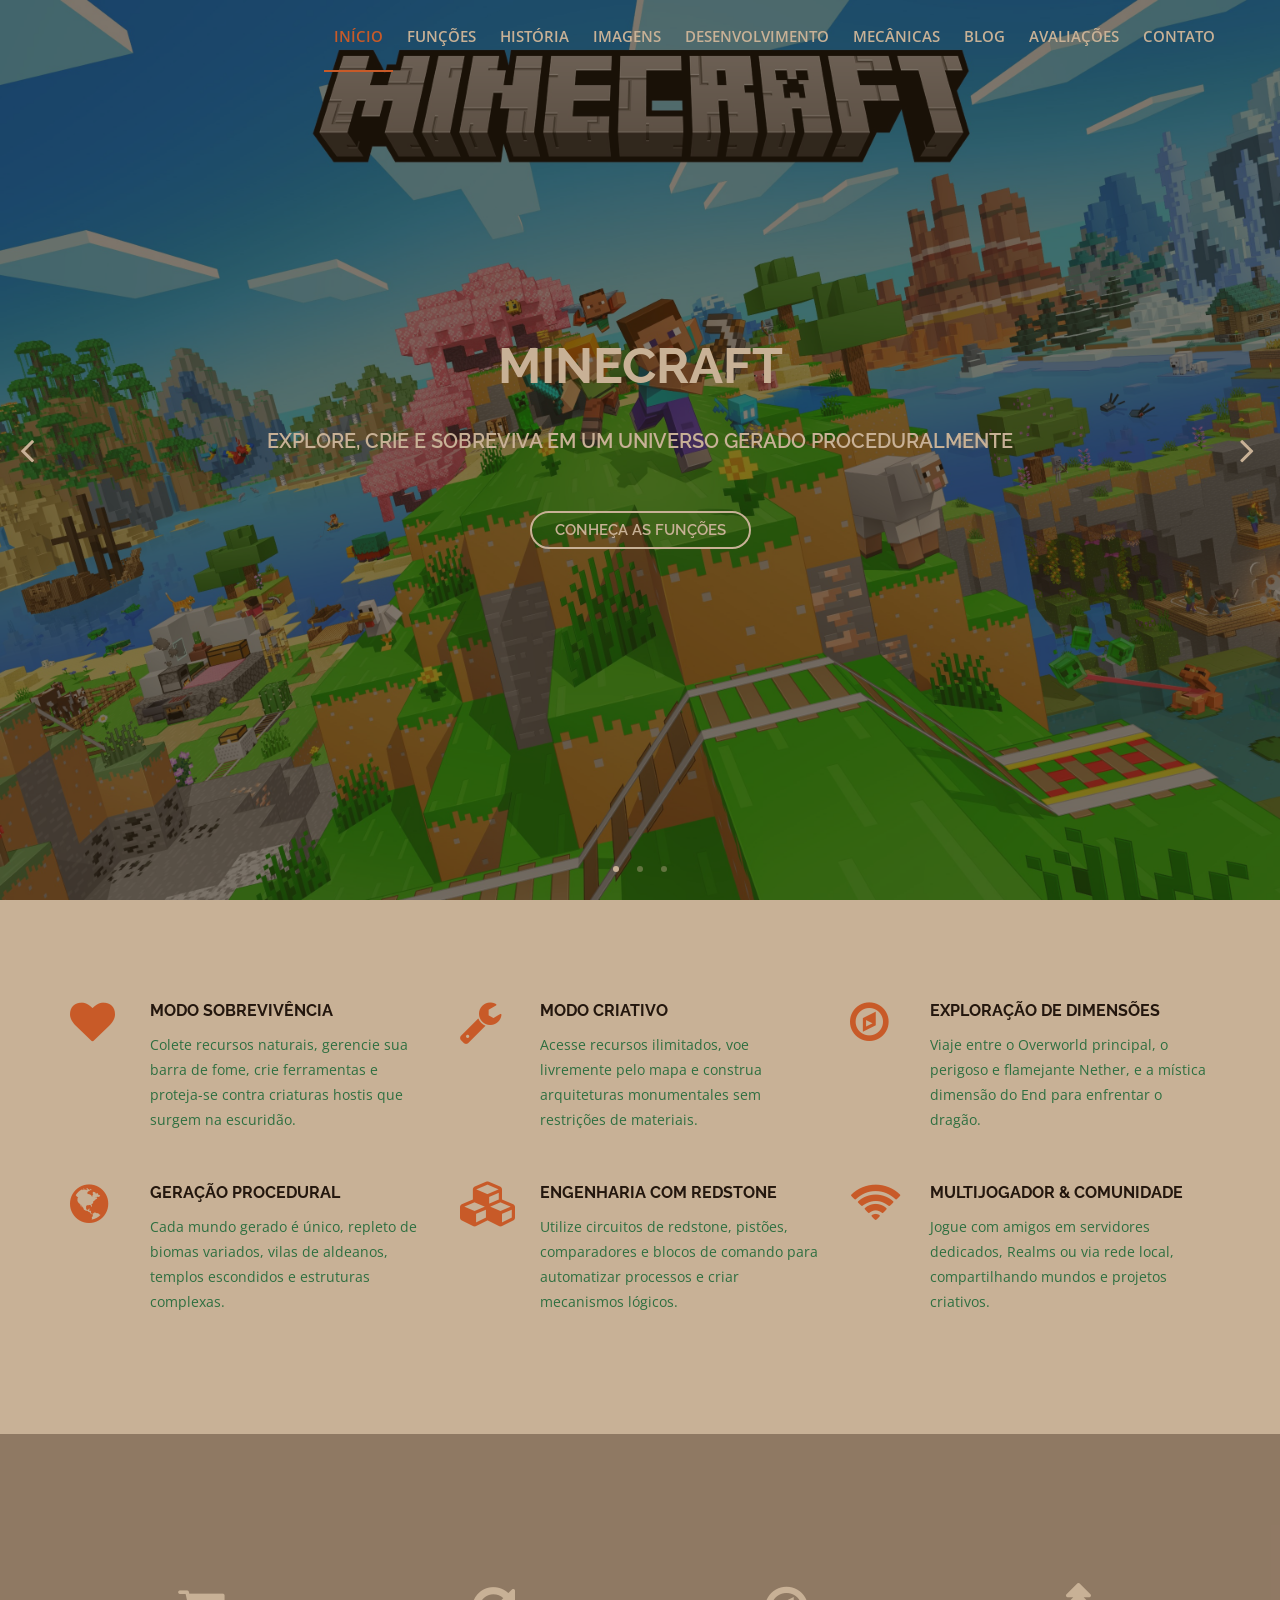
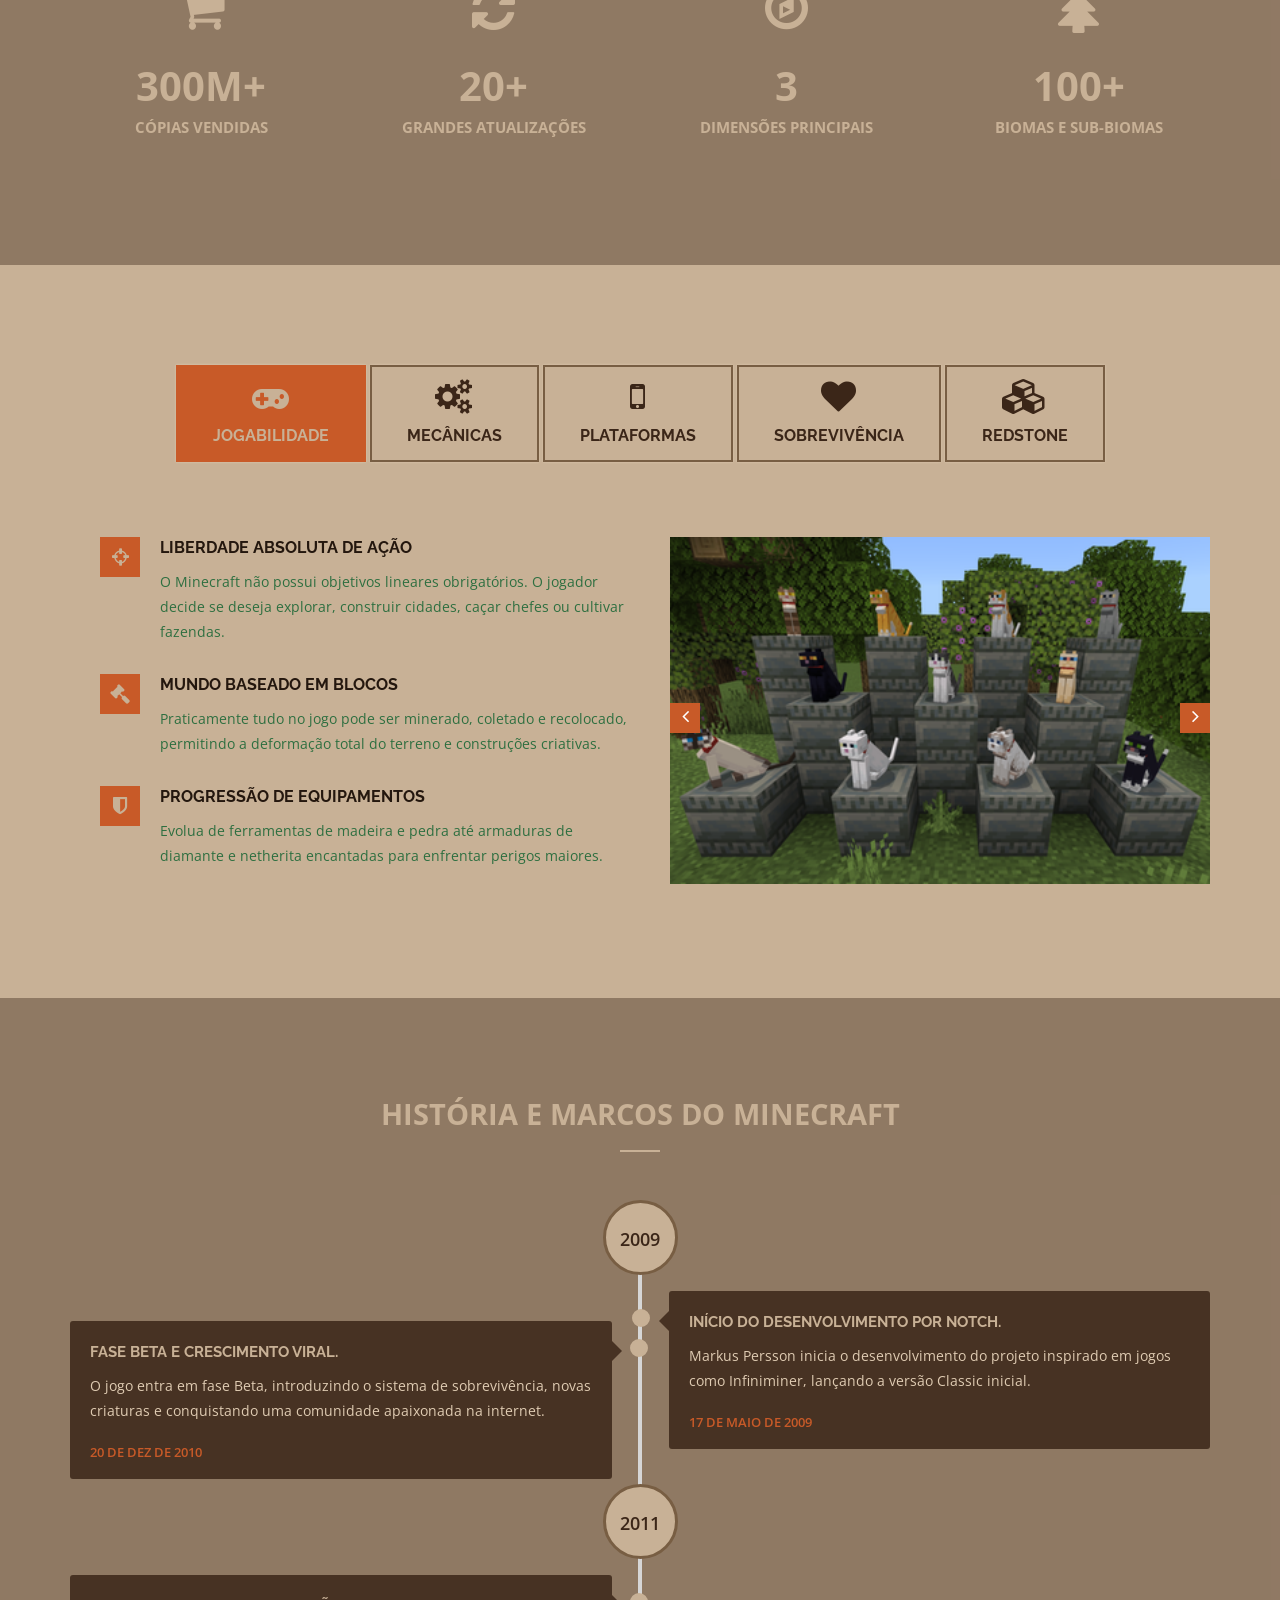
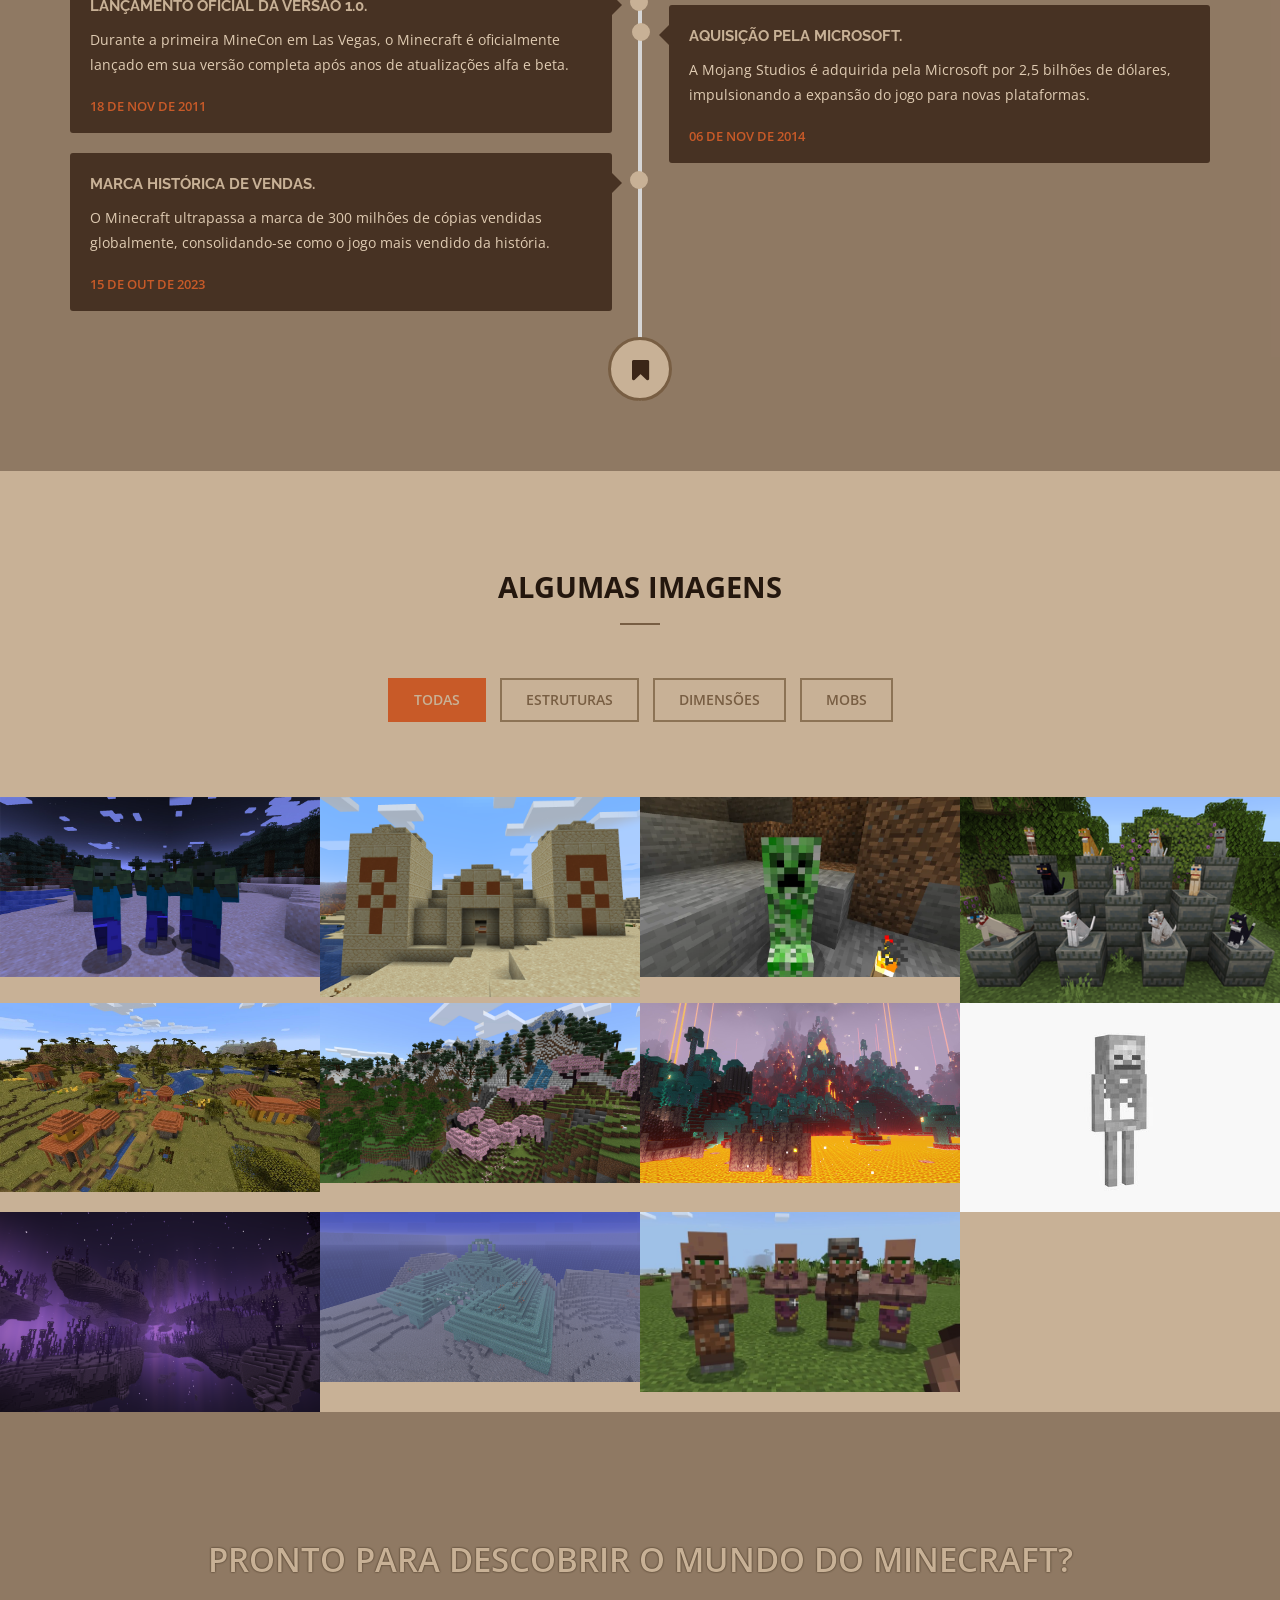
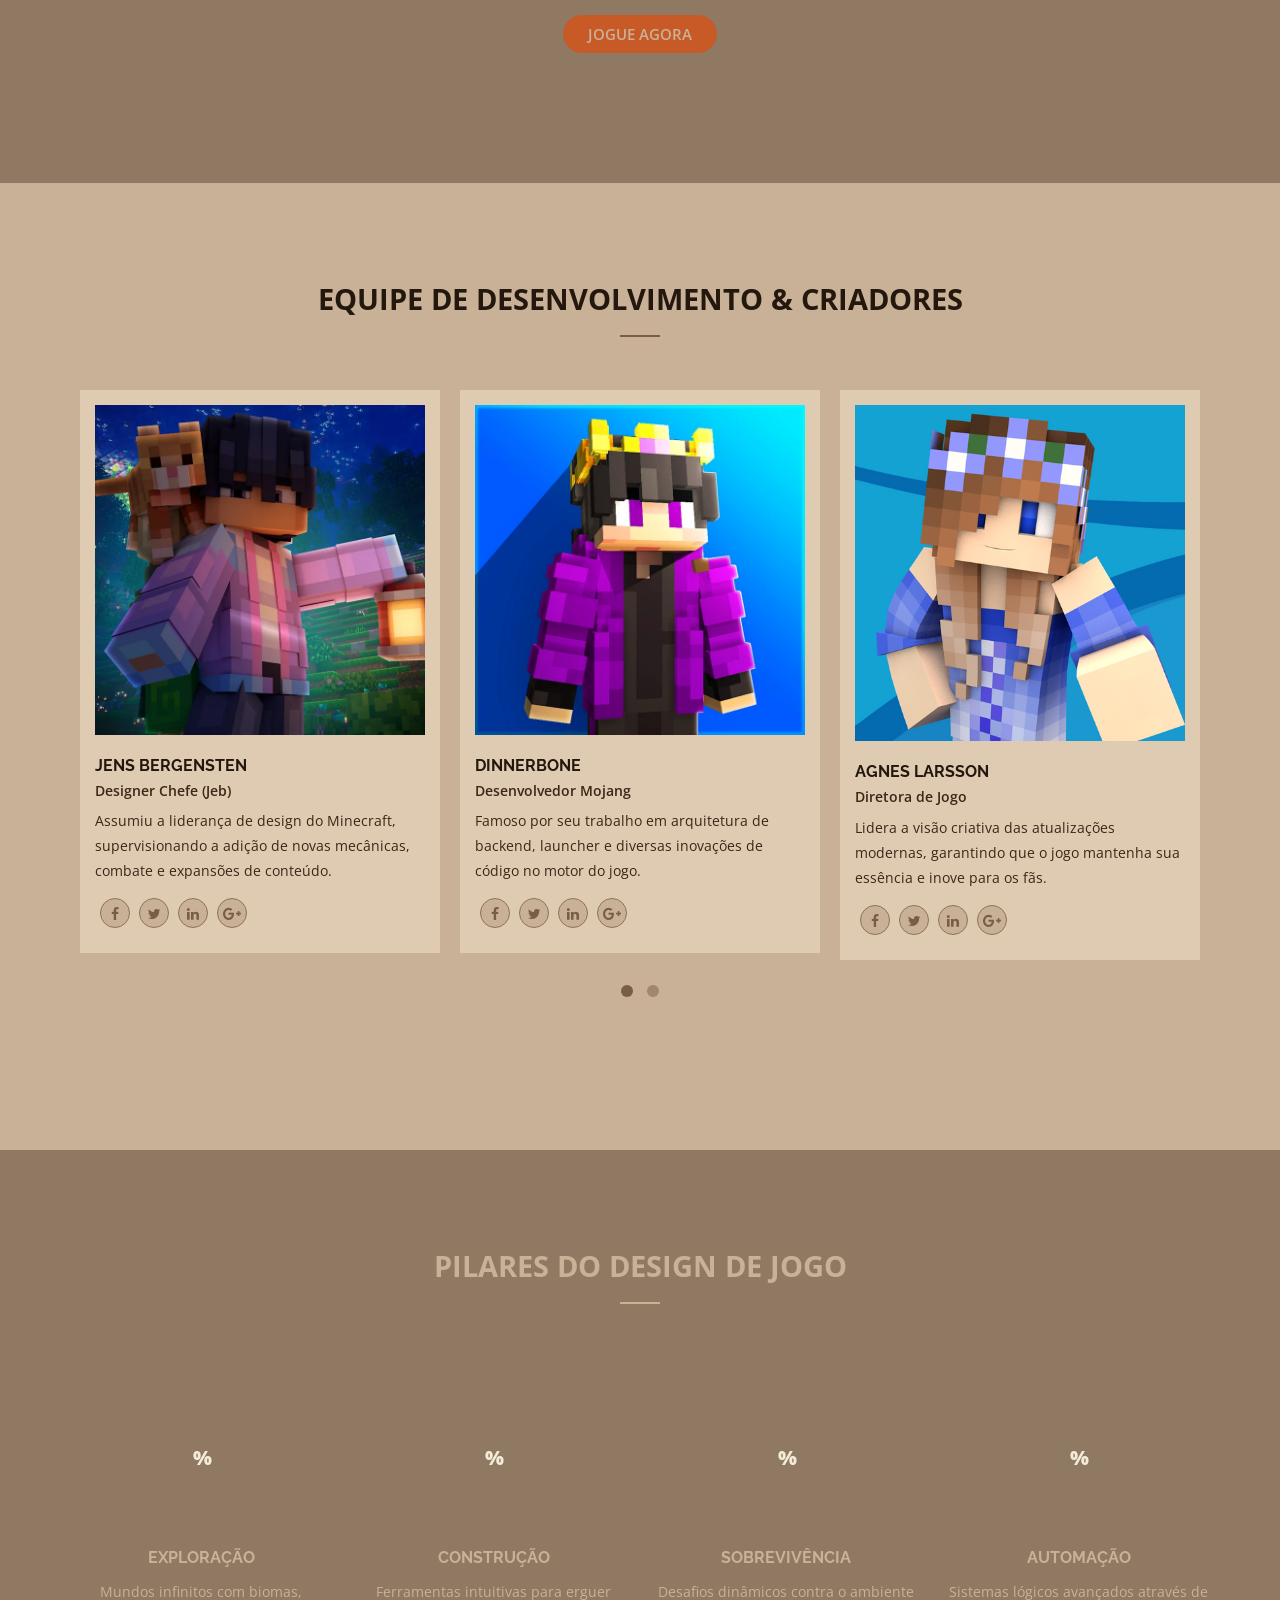
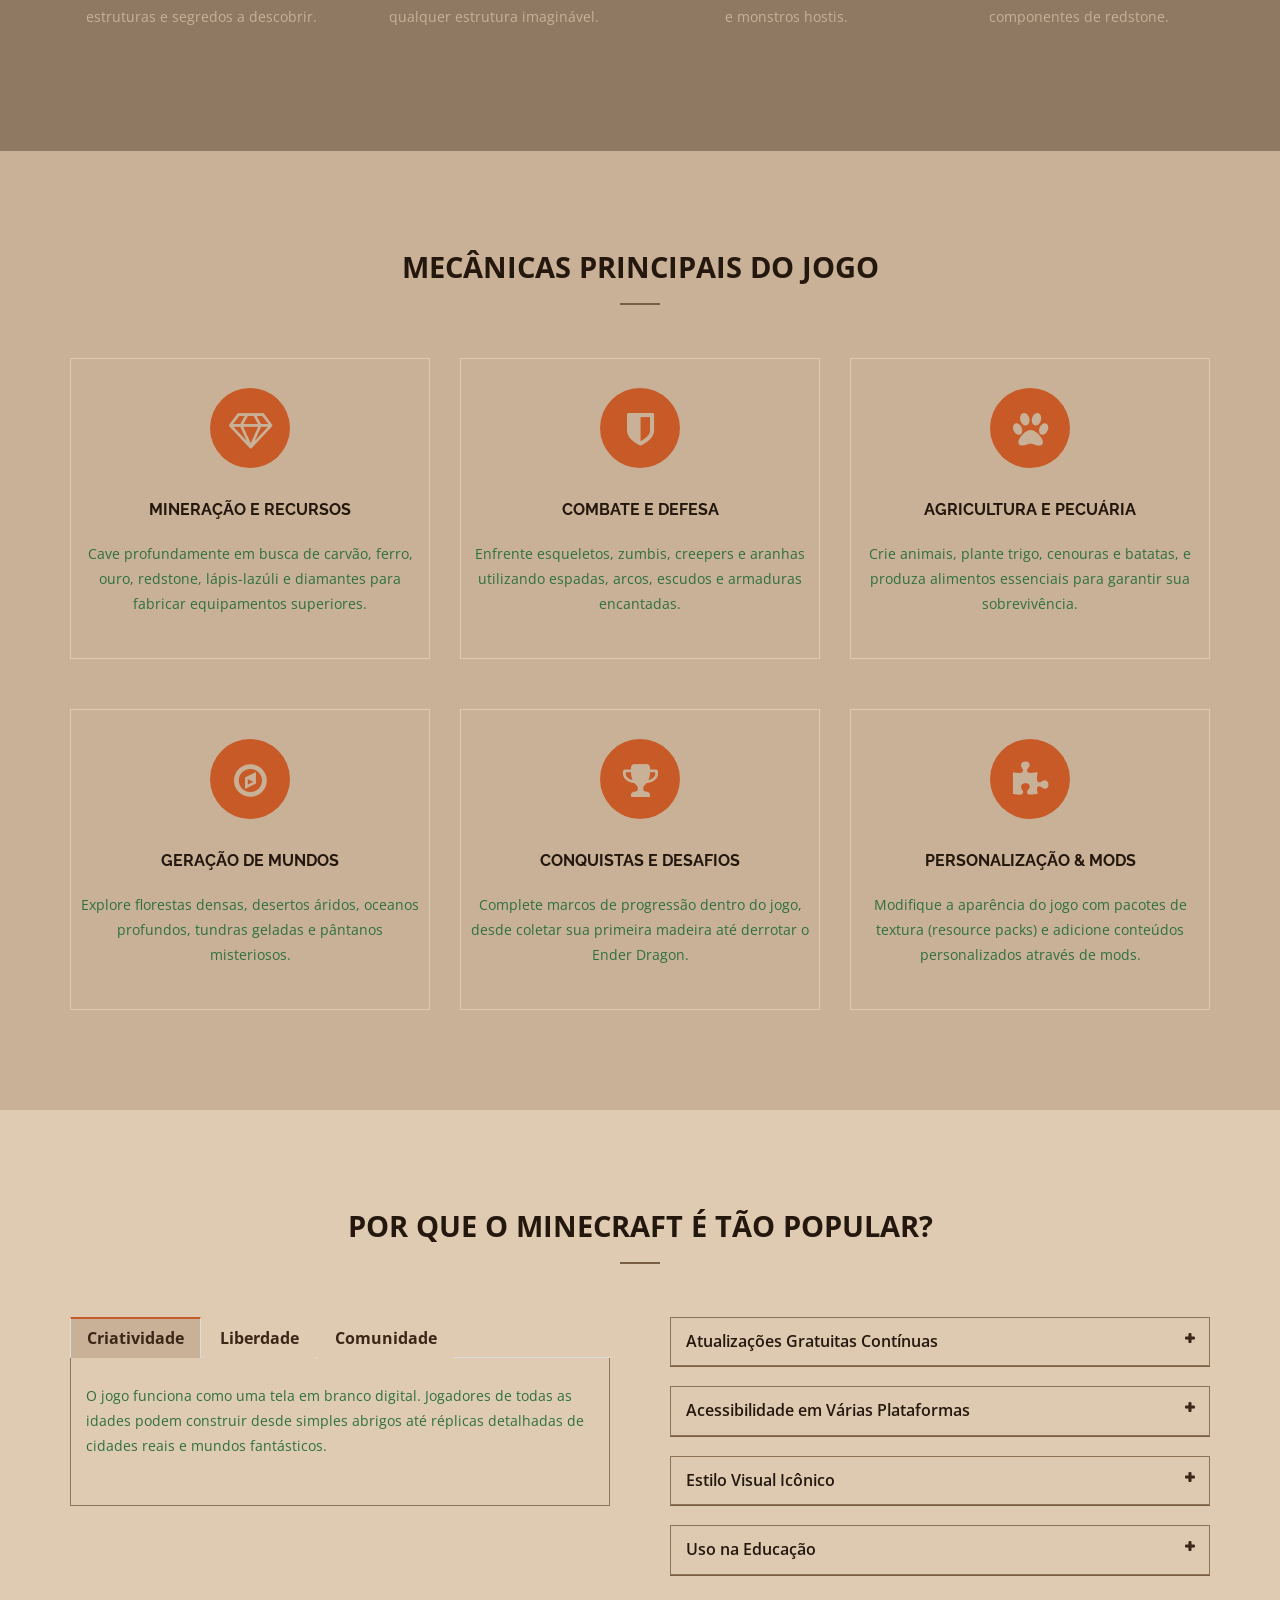
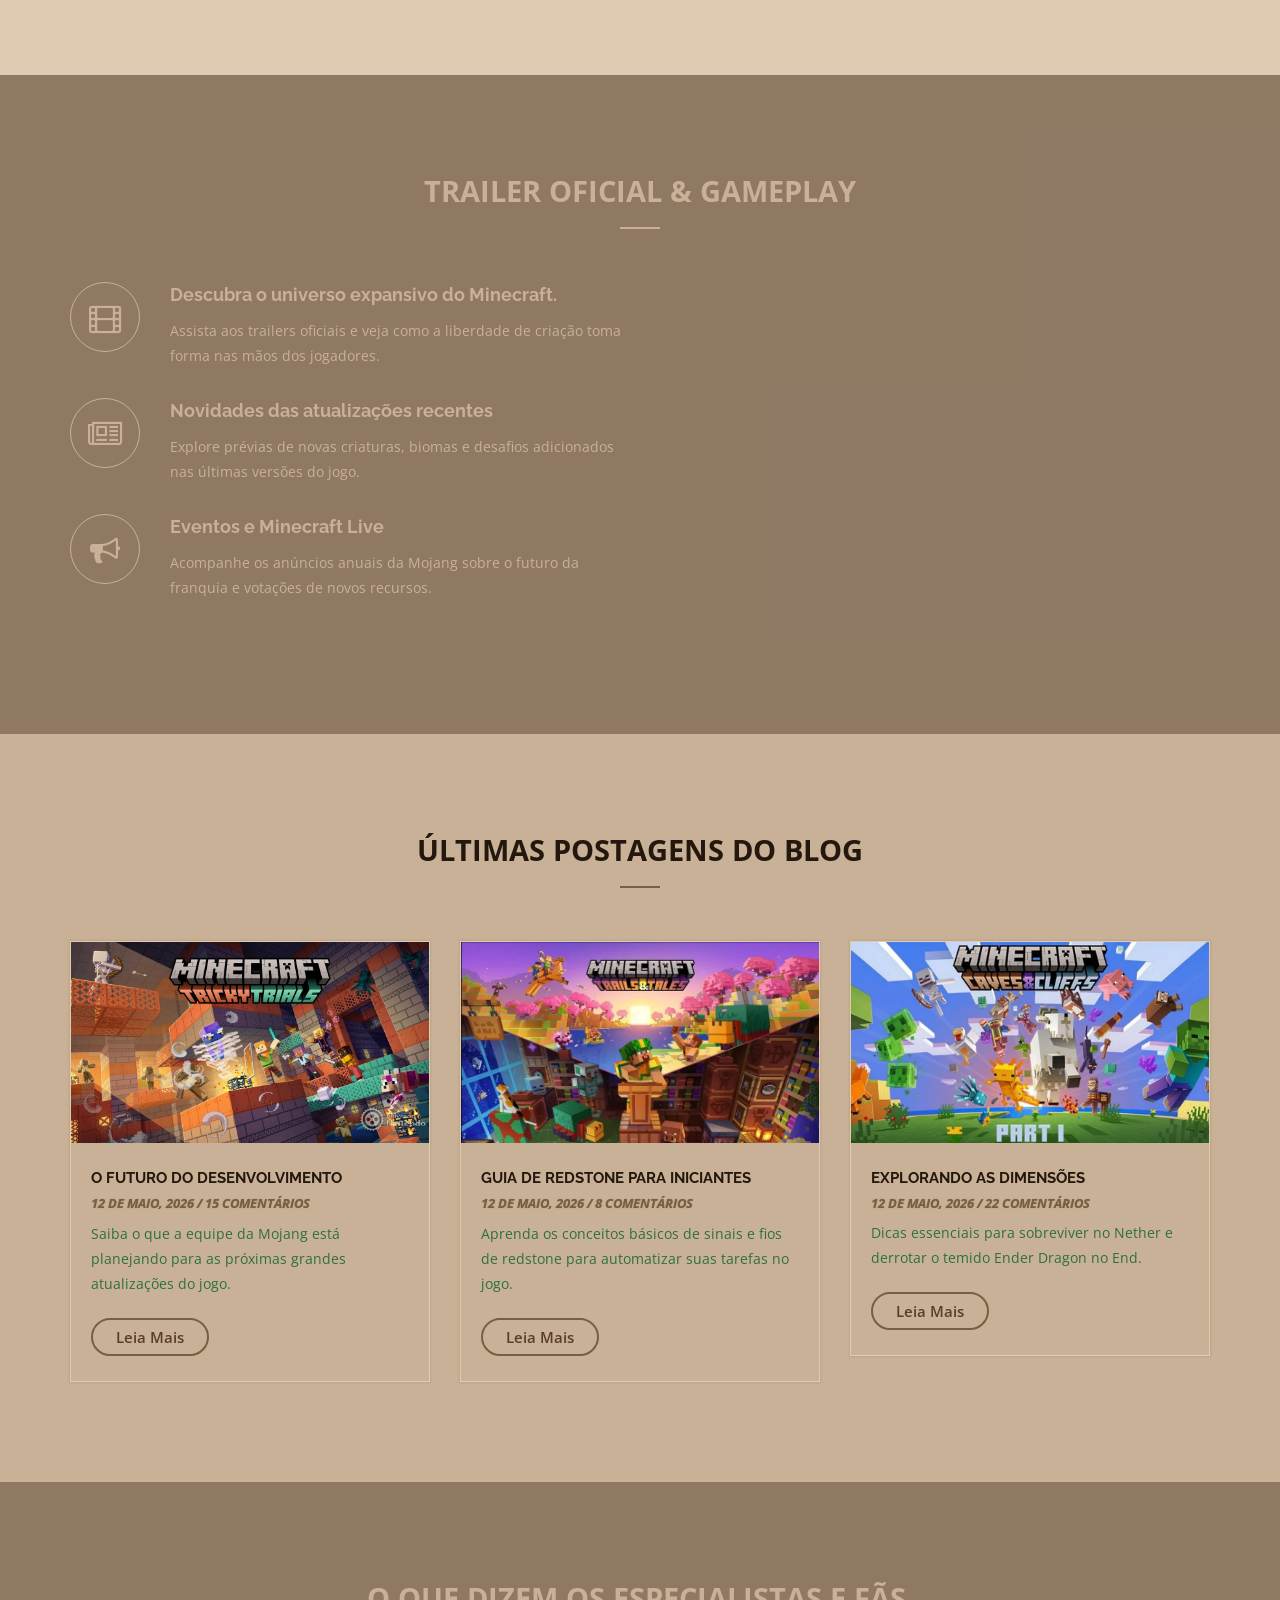
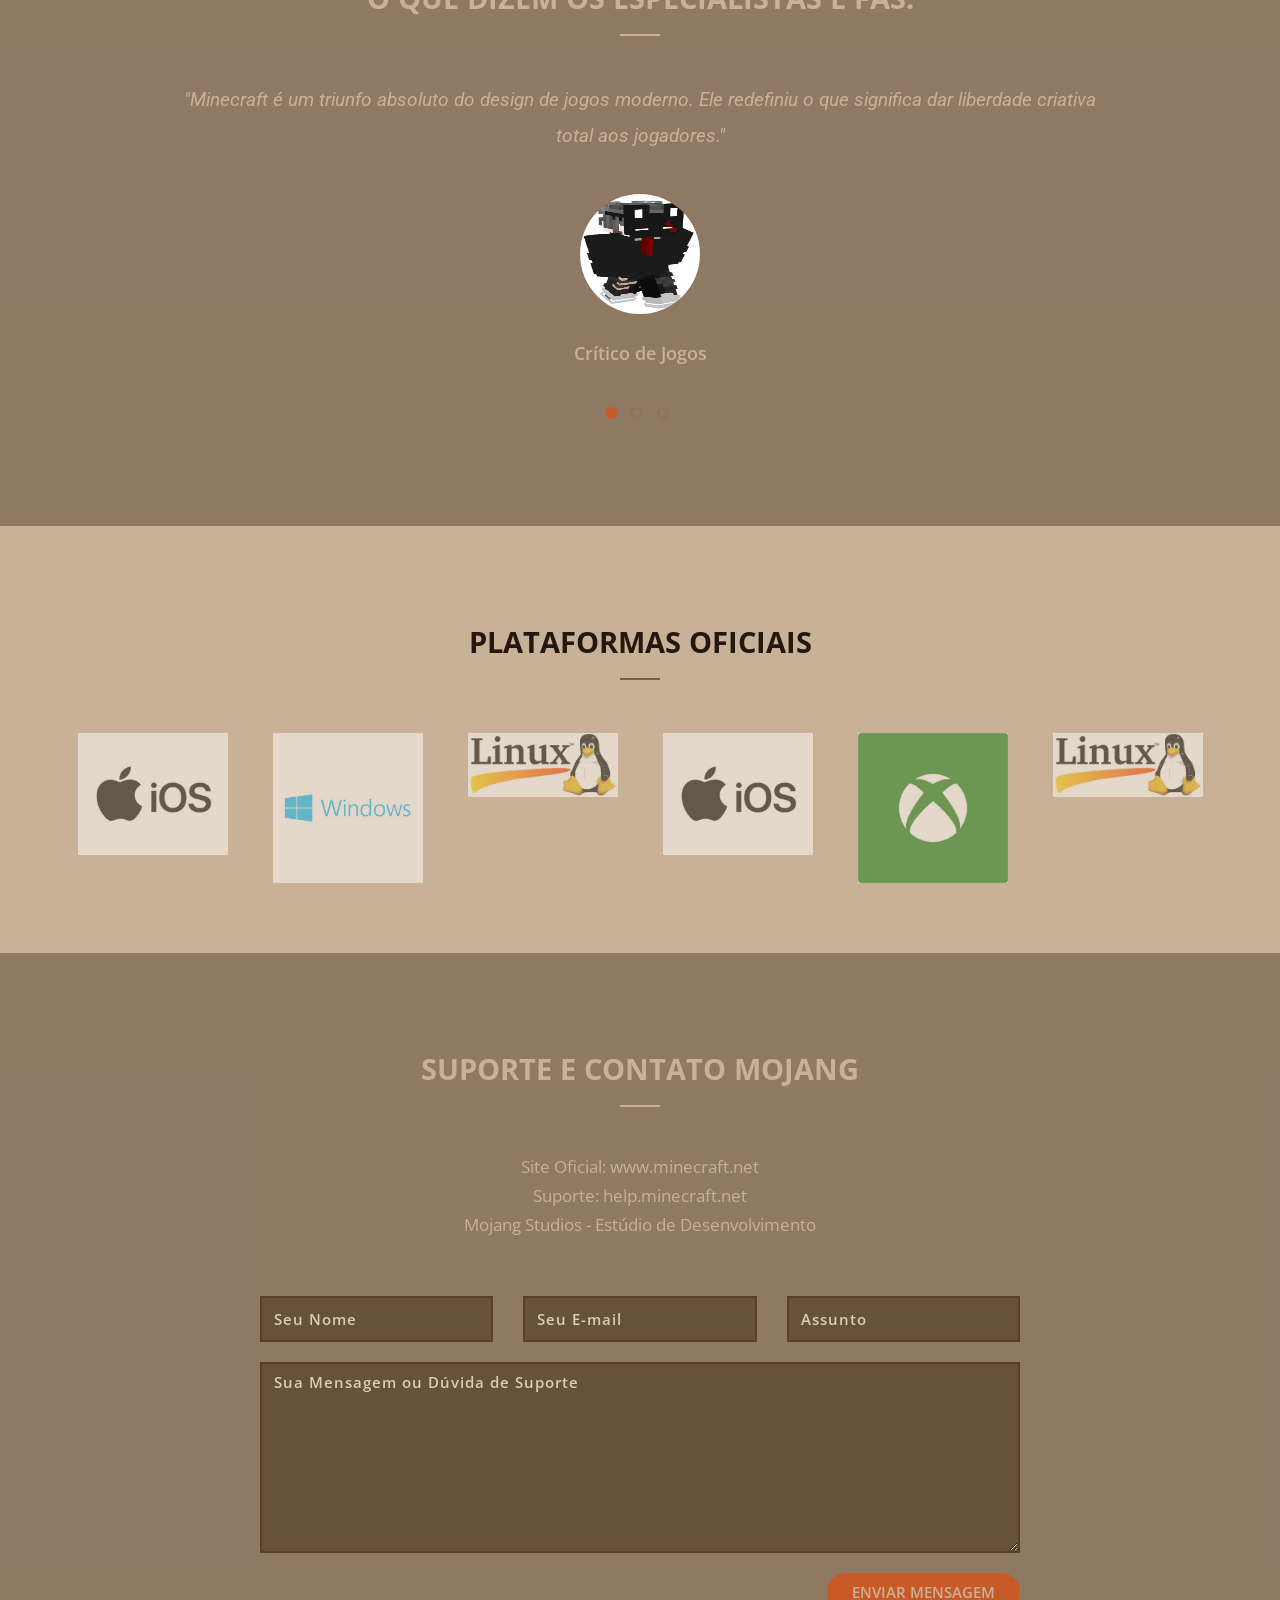
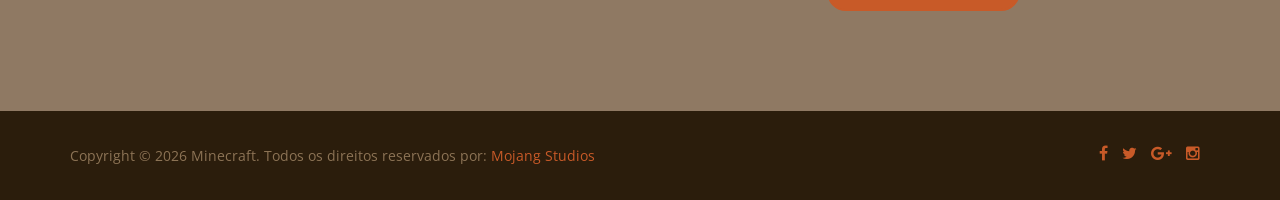
<file: index.html>
<!doctype html>
<!--
	Minecraft Official Portal & Encyclopedia Style Template
	templatestock.co @templatestock
	Liberado gratuitamente sob a licença Creative Commons Attribution 3.0
-->


<html lang="pt-br" class="no-js">
  <head>
    <meta charset="utf-8">
	<link rel="shortcut icon" href="images/favicon.ico" type="image/x-icon">
<link rel="icon" href="images/favicon.png" type="image/png" sizes="32x32">

	<title>Minecraft - História, Funções, Atualizações e Mecânicas</title>
	
    <meta name="author" content="Mojang Studios">
    <meta name="keywords" content="Minecraft, História, Atualizações, Funções, Redstone, Sobrevivência">
    <meta name="description" content="Guia completo sobre o Minecraft: conheça suas funções, história de desenvolvimento, principais atualizações e mecânicas de jogo.">		
		
	<!-- Mobile Specific Metas -->
    <meta name="viewport" content="width=device-width, initial-scale=1, maximum-scale=1">
      

     <!--styles -->
    <link href="css/bootstrap.min.css" rel="stylesheet">
    <link href="css/font-awesome.css" rel="stylesheet">
    <link href="js/owl-carousel/owl.carousel.css" rel="stylesheet">
    <link href="js/owl-carousel/owl.theme.css" rel="stylesheet">
    <link href="js/owl-carousel/owl.transitions.css" rel="stylesheet">
    <link href="css/magnific-popup.css" rel="stylesheet">
    <link rel="stylesheet" type="text/css" href="css/animate.css" />
    <link rel="stylesheet" href="css/etlinefont.css">
    <link href="css/style.css" type="text/css"  rel="stylesheet"/>


   <!-- The HTML5 shim, for IE6-8 support of HTML5 elements -->
        <!--[if lt IE 9]>
        <script src="js/html5shiv.js"></script>
        <script src="js/respond.min.js"></script>
        <![endif]-->
    
	<body  data-spy="scroll" data-target="#main-menu">
 

  <!--Start Page loader -->
  <div id="pageloader">   
        <div class="loader">
          <img src="images/progress.gif" alt='carregando' />
        </div>
   </div>
   <!--End Page loader -->
   
      
   <!--Start Navigation-->
		<header id="header">
				<div class="container">
					<div class="row">
						<div class="col-sm-12">
							<button type="button" class="navbar-toggle collapsed" data-toggle="collapse" data-target="#main-menu">
								<span class="sr-only">Alternar navegação</span>
								<span class="fa fa-bars"></span>
								<span class="icon-bar"></span>
								<span class="icon-bar"></span>
							</button>
                            <!--Start Logo -->
							<div class="logo-nav">
								<a href="index.html">
								
								</a>
							</div>
                            <!--End Logo -->
							<div class="clear-toggle"></div>
							<div id="main-menu" class="collapse scroll navbar-right">
								<ul class="nav">
                                
									<li class="active"> <a href="#home">Início</a> </li>
									
									<li> <a href="#about">Funções</a> </li>
                                    
                                    <li> <a href="#history">História</a> </li>
                                    
                                    <li> <a href="#works">Imagens</a> </li>
                                    
                                     <li> <a href="#team">Desenvolvimento</a> </li>
                                   
								    <li> <a href="#services">Mecânicas</a> </li>
																		
									<li> <a href="#blog">Blog</a></li>
                                    
                                    <li> <a href="#testimonials">Avaliações</a></li>
                                     
									<li> <a href="#contact">Contato</a> </li>
										
								</ul>
							</div><!-- end main-menu -->
						</div>
					</div>
				</div>
			</header>
    <!--End Navigation-->

      
        <!-- Start Slider  -->
        <section id="home" class="home">
             <div class="slider-overlay"></div>
            <div class="flexslider">
                <ul class="slides scroll">
                    <li class="first">
                        <div class="slider-text-wrapper">  
                            <div class="container">
                                <div class="big">Minecraft</div>          
                                <div class="small">Explore, crie e sobreviva em um universo gerado proceduralmente</div>
                                <a href="#about" class="middle btn btn-white">CONHEÇA AS FUNÇÕES</a>
                            </div>       
                        </div>
                        <img src="images/slider/1.jpg" alt="">
                    </li>
                    
                    <li class="secondary">
                        <div class="slider-text-wrapper"> 
                            <div class="container">                       
                                <div class="big">História e Evolução do Jogo</div>          
                                <div class="small">De um projeto iniciado em 2009 ao fenômeno global da Mojang</div>
                                <a href="#history" class=" middle btn btn-white">VER HISTÓRIA</a>
                            </div>
                         </div>
                        <img src="images/slider/2.jpg" alt="">
                    </li>
                    
                    <li class="third">
                        <div class="slider-text-wrapper"> 
                            <div class="container">                              
                                <div class="big">Veja imagens do jogo</div>          
                                <div class="small">Estruturas, dimensões, mobs</div>
                                <a href="#works" class="middle btn btn-white">VER IMAGENS</a>
                             </div>
                        </div>
                        <img src="images/slider/3.jpg" alt="">
                    </li>
                </ul>
            </div>
        </section>
          <!-- End Slider  -->


  <!--Start Features-->
  <section id="about" class="section">
       <div class="container">
           <div class="row">
              
              <!-- Linha 1 (3 itens) -->
              <div class="col-md-4">
                  <div class="features-icon-box">
                      <div class="features-icon"><i class="fa fa-heart"></i></div>
                      <div class="features-info">
                         <h4>Modo Sobrevivência</h4>
                         <p>Colete recursos naturais, gerencie sua barra de fome, crie ferramentas e proteja-se contra criaturas hostis que surgem na escuridão.</p>
                      </div>
                  </div>
              </div>
 
              <div class="col-md-4">
                  <div class="features-icon-box">
                      <div class="features-icon"><i class="fa fa-wrench"></i></div>
                      <div class="features-info">
                         <h4>Modo Criativo</h4>
                         <p>Acesse recursos ilimitados, voe livremente pelo mapa e construa arquiteturas monumentales sem restrições de materiais.</p>
                      </div>
                  </div>
              </div>

              <div class="col-md-4">
                  <div class="features-icon-box">
                      <div class="features-icon"><i class="fa fa-compass"></i></div>
                      <div class="features-info">
                         <h4>Exploração de Dimensões</h4>
                         <p>Viaje entre o Overworld principal, o perigoso e flamejante Nether, e a mística dimensão do End para enfrentar o dragão.</p>
                      </div>
                  </div>
              </div>

           </div> <!-- /.row da linha 1 -->

           <div class="row">
              <!-- Linha 2 (3 itens restantes) -->
              <div class="col-md-4">
                  <div class="features-icon-box">
                      <div class="features-icon"><i class="fa fa-globe"></i></div>
                      <div class="features-info">
                         <h4>Geração Procedural</h4>
                         <p>Cada mundo gerado é único, repleto de biomas variados, vilas de aldeanos, templos escondidos e estruturas complexas.</p>
                      </div>
                  </div>
              </div>

              <div class="col-md-4">
                  <div class="features-icon-box">
                      <div class="features-icon"><i class="fa fa-cubes"></i></div>
                      <div class="features-info">
                         <h4>Engenharia com Redstone</h4>
                         <p>Utilize circuitos de redstone, pistões, comparadores e blocos de comando para automatizar processos e criar mecanismos lógicos.</p>
                      </div>
                  </div>
              </div>

              <div class="col-md-4">
                  <div class="features-icon-box">
                      <div class="features-icon"><i class="fa fa-wifi"></i></div>
                      <div class="features-info">
                         <h4>Multijogador & Comunidade</h4>
                         <p>Jogue com amigos em servidores dedicados, Realms ou via rede local, compartilhando mundos e projetos criativos.</p>
                      </div>
                  </div>
              </div>

           </div> <!-- /.row da linha 2 -->
       </div> <!-- /.container-->
  </section> 
  <!--End Features-->
 
  <!-- Start Facts-->
  <section id="facts" class="section parallax">
    <div class="overlay"></div>
       <div class="container">
           <div class="row">
                  
                <!-- Start Item-->
                <div class="col-md-3 col-sm-6 facts-box margin-bottom-30">
                    <span><i class="fa fa-shopping-cart"></i></span>
                    <h3>300M+</h3>
                    <span>Cópias Vendidas</span>
                </div>
                <!-- End Item-->
 
                 <!-- Start Item-->
                <div class="col-md-3 col-sm-6 facts-box margin-bottom-30">
                 <span><i class="fa fa-refresh"></i></span>
                    <h3>20+</h3>
                    <span>Grandes Atualizações</span>
                </div>
                <!-- End Item-->

                 <!-- Start Item-->
                <div class="col-md-3 col-sm-6 facts-box margin-bottom-30">
                 <span><i class="fa fa-compass"></i></span>
                    <h3>3</h3>
                    <span>Dimensões Principais</span>
                </div>
                <!-- End Item-->

                 <!-- Start Item-->
                <div class="col-md-3 col-sm-6 facts-box margin-bottom-30">
                 <span><i class="fa fa-tree"></i></span>
                    <h3>100+</h3>
                    <span>Biomas e Sub-biomas</span>
                </div>
                <!-- End Item-->

             </div> <!-- /.row -->
       </div> <!-- /.container -->
  </section>
  <!--End Facts-->

  
  <!--Start Section-->
 <section class="section">
      <div class="container">
          <div class="row"> 
                <div class="col-md-12">
					<div class="content-tab-1">
						<ul class="nav">
							<li class="active">
								<a aria-expanded="true" href="#tab-content-1" data-toggle="tab">
								<i class="fa fa-gamepad"></i>
								<h4>Jogabilidade</h4>
								</a>
								<div class="tab-arrow">
								</div>
							</li>
                            
							  <li>
								<a aria-expanded="true" href="#tab-content-2" data-toggle="tab">
								<i class="fa fa-cogs"></i>
								<h4>Mecânicas</h4>
								</a>
								<div class="tab-arrow">
								</div>
							</li>
                            
							<li>
								<a aria-expanded="true" href="#tab-content-3" data-toggle="tab">
								<i class="fa fa-mobile"></i>
								<h4>Plataformas</h4>
								</a>
								<div class="tab-arrow">
								</div>
							</li>
                            
							  <li>
								<a aria-expanded="true" href="#tab-content-4" data-toggle="tab">
								<i class="fa fa-heart"></i>
								<h4>Sobrevivência</h4>
								</a>
								<div class="tab-arrow">
								</div>
							</li>
                            
							  <li>
								<a aria-expanded="true" href="#tab-content-5" data-toggle="tab">
								<i class="fa fa-cubes"></i>
								<h4>Redstone</h4>
								</a>
								<div class="tab-arrow">
								</div>
							</li>
                            
						</ul>
                        
						<div class="tab-content-main">
								<div class="container">
									<div class="tab-content">
										<div class="tab-pane active in" id="tab-content-1">
											
                                           <!-- Features Icon-->	
                                            <div class="col-md-6 margin-bottom-30">
                                                <div class="tab1-features">
                                                    <div class="icon"> <i class="fa fa-crosshairs"></i> </div>
                                                    <div class="info">
                                                        <h4>Liberdade Absoluta de Ação</h4>
                                                        <p>O Minecraft não possui objetivos lineares obrigatórios. O jogador decide se deseja explorar, construir cidades, caçar chefes ou cultivar fazendas.</p>
                                                    </div>
                                                </div>
                                                
                                                <div class="tab1-features">
                                                    <div class="icon"> <i class="fa fa-gavel"></i> </div>
                                                    <div class="info">
                                                        <h4>Mundo Baseado em Blocos</h4>
                                                        <p>Praticamente tudo no jogo pode ser minerado, coletado e recolocado, permitindo a deformação total do terreno e construções criativas.</p>
                                                    </div>
                                                </div>
                                              
                                                <div class="tab1-features">
                                                    <div class="icon"> <i class="fa fa-shield"></i></div>
                                                    <div class="info">
                                                        <h4>Progressão de Equipamentos</h4>
                                                        <p>Evolua de ferramentas de madeira e pedra até armaduras de diamante e netherita encantadas para enfrentar perigos maiores.</p>
                                                    </div>
                                                </div>
                                                
                                            </div>
                                            <!--End features Icon-->
                                            
                                           
                                          <!--  Start Carousel-->
                                          <div class="col-md-6">
                                              <div class="tab-carousel">
                                                    <div class="item"><img src="images/works/img4.jpg" alt=""></div>
                                                    <div class="item"><img src="images/works/img5.jpg" alt=""></div>
                                                    <div class="item"><img src="images/works/img6.jpg" alt=""></div>						 
                                              </div>
                                          </div>
                                          <!-- End Carousel-->                                            
                                            
										</div>
                                       <!-- End Tab content 1-->
                                        
                                        
                                       <!-- Start Tab content 2-->
										<div class="tab-pane" id="tab-content-2">
											 
                                            <div class="col-md-4">
                                                 <div class="tab2-services-box">
                                                     <div class="media">
                                                         <img src="images/services1.jpg"  alt="serviços"/>
                                                     </div>
                                                     
                                                     <div class="services-info">
                                                         <h4>Criação (Crafting)</h4>
                                                         <p>Combine matérias-primas em bancadas de trabalho para criar armas, armaduras, blocos decorativos e utilitários essenciais.</p>
                                                     </div>
                                                     
                                                 </div>
                                            </div>
                                            
                                           <div class="col-md-4">
                                                 <div class="tab2-services-box">
                                                     <div class="media">
                                                         <img src="images/services2.jpg"  alt="serviços"/>
                                                     </div>
                                                     
                                                     <div class="services-info">
                                                         <h4>Encantamentos & Poções</h4>
                                                         <p>Utilize mesas de encantamento, estantes de livros e suportes de poções para conferir superpoderes e melhorias aos seus itens.</p>
                                                     </div>
                                                     
                                                 </div>
                                            </div>
                                            
                                            <div class="col-md-4">
                                                 <div class="tab2-services-box">
                                                     <div class="media">
                                                         <img src="images/services3.jpg"  alt="serviços"/>
                                                     </div>
                                                     
                                                     <div class="services-info">
                                                         <h4>Comércio com Aldeões</h4>
                                                         <p>Interaja com aldeões nas vilas, atribua profissões a eles e troque esmeraldas por itens raros e livros encantados.</p>
                                                     </div>
                                                     
                                                 </div>
                                            </div> 
                                            	
										</div>
                                        
                                        
										<div class="tab-pane" id="tab-content-3">
                                                
                                       <div class="features-tab3">
                                        
                                            <!--Start Features Left-->
                                            <div class="col-md-4">
                                                <div class="features-left m-bot-30">
                                                        <!--Features Item #1-->
                                                        <div class="features-item">
                                                            <div class="features-icon"> <i class="fa fa-laptop"></i> </div>
                                                            <div class="features-info">
                                                               <h4>Java Edition</h4>
                                                               <p>A versão clássica para computadores (Windows, macOS, Linux) conhecida por seu suporte profundo a mods e servidores customizados.</p>
                                                            </div>
                                                        </div>
                                                        
                                                        <!--Features Item #2-->
                                                        <div class="features-item">
                                                            <div class="features-icon"> <i class="fa fa-globe"></i> </div>
                                                            <div class="features-info">
                                                               <h4>Bedrock Edition</h4>
                                                               <p>Versão unificada para consoles, celulares e Windows, oferecendo jogo multiplataforma integrado (Cross-play).</p>
                                                            </div>
                                                        </div>
                                    
                                                        <!--Features Item #3-->
                                                        <div class="features-item">
                                                            <div class="features-icon"> <i class="fa fa-book"></i> </div>
                                                            <div class="features-info">
                                                               <h4>Minecraft Education</h4>
                                                               <p>Edição voltada para salas de aula, ensinando programação, química e história através do jogo.</p>
                                                            </div>
                                                        </div>
                                                        
                                                    </div>
                                                 </div>
                                           <!--End Features Left--> 
                                           
                                           <!--Start Features Image-->
                                           <div class="col-md-4 hidden-xs m-bot-30">
                                                <img src="images/device.png" alt="Dispositivos" />
                                           </div>
                                           <!--End Features Image-->
                                           
                                           <!--Start Features Right-->
                                           <div class="col-md-4">
                                               <div class="features-right m-bot-30">
                                                 <!--Features Item #1-->
                                                <div class="features-item">
                                                    <div class="features-icon"> <i class="fa fa-mobile-phone"></i> </div>
                                                    <div class="features-info">
                                                       <h4>Versão Mobile</h4>
                                                       <p>Leve sua aventura para qualquer lugar com controles adaptados para celulares e tablets.</p>
                                                    </div>
                                                </div>
                                
                                                <!--Features Item #2-->
                                                <div class="features-item">
                                                    <div class="features-icon"> <i class="fa fa-video-camera"></i> </div>
                                                    <div class="features-info">
                                                       <h4>Realidade Virtual</h4>
                                                       <p>Experimente uma imersão total no mundo de blocos através de dispositivos de VR suportados.</p>
                                                    </div>
                                                </div>
                                
                                                <!--Features Item #3-->
                                                <div class="features-item">
                                                    <div class="features-icon"> <i class="fa fa-gamepad"></i> </div>
                                                    <div class="features-info">
                                                       <h4>Consoles</h4>
                                                       <p>Disponível para Xbox, PlayStation, Nintendo Switch com otimizações exclusivas.</p>
                                                    </div>
                                                </div>
                                                  
                                               </div>
                                           </div>
                                           <!--End Features Right -->
                        </div> 
                                                
									</div>
                                        
										<div class="tab-pane" id="tab-content-4">
												
											<div class="tab-content-4">
                                                
                                                <div class="col-md-3">
                                                    <div class="tab4-services-box">
                                                        <div class="icon"><i class="fa fa-moon-o"></i> </div>
                                                        <div class="info">
                                                            <h4>Ciclo de Dia e Noite</h4>
                                                            <p>Construa abrigos seguros antes do anoitecer, pois monstros perigosos como zumbis e esqueletos aparecem no escuro.</p>
                                                        </div>
                                                    </div>
                                                </div>



                                                <div class="col-md-3">
                                                    <div class="tab4-services-box">
                                                        <div class="icon"><i class="fa fa-apple"></i> </div>
                                                        <div class="info">
                                                            <h4>Gerenciamento de Fome</h4>
                                                            <p>Mantenha sua barra de nutrição cheia caçando animais, plantando trigo e colhendo alimentos para regenerar sua vida.</p>
                                                        </div>
                                                    </div>
                                                </div>

                                                <div class="col-md-3">
                                                    <div class="tab4-services-box">
                                                        <div class="icon"><i class="fa fa-fire"></i> </div>
                                                        <div class="info">
                                                            <h4>Modo Hardcore</h4>
                                                            <p>Para os jogadores mais corajosos: apenas uma vida. Se o jogador morrer, o mundo é bloqueado permanentemente.</p>
                                                        </div>
                                                    </div>
                                                </div>

                                                <div class="col-md-3">
                                                    <div class="tab4-services-box">
                                                        <div class="icon"><i class="fa fa-refresh"></i> </div>
                                                        <div class="info">
                                                            <h4>Fazendas Automatizadas</h4>
                                                            <p>Otimize sua sobrevivência criando sistemas automáticos de plantio, criação de animais e coleta de recursos.</p>
                                                        </div>
                                                    </div>
                                                </div>
                                            
                                            </div>	
                                                
										</div>
                                        
                                        
										<div class="tab-pane" id="tab-content-5">
										    
                                            <div class="tab-content-5">
                                                <div class="col-md-6">
                                                     <div class="core-features">
                                                         <p>A redstone funciona como a eletricidade ou lógica digital no Minecraft. Ela permite transmitir sinais de energia através de fios, tochas, repetidores e comparadores para acionar portas, armadilhas, trilhos elétricos e até computadores funcionais.</p>
                                                         
                                                   <ul class="list">
                                                        <li>Fios e Sinais de Redstone</li>
                                                        <li>Portas Lógicas (AND, OR, NOT)</li>
                                                        <li>Pistões Aderentes e Normais</li>
                                                        <li>Blocos de Comando para Mapas de Aventura</li>
                                                        <li>Sistemas de Automação Avançados</li>
                                                        <li>Criação de Máquinas Voadoras</li>
                                                    </ul>
                                               </div>
                                                </div>
                                                
                                                <div class="col-md-6">
                                                    <div class="devices-image">
                                                        <img src="images/device-desktop.png" alt=""/>
                                                    </div>
                                                </div>
                                            </div>
                                            
										</div>
                                        
									</div>
								</div>
						  </div>
                        <!--/.tab-content-main-->  
					</div>
				</div>
              
            </div> <!--/.row-->  
      </div> <!--/.container-->
  </section>
  <!--End Section-->
  
   
     <!--Start History-->
    <section id="history" class="section parallax">
		<div class="overlay"></div>
            <div class="container">
                
                 <div class="title-box text-center white">
                    <h2 class="title">História e Marcos do Minecraft</h2>
                 </div>
                 
                     <!-- History Timeline -->
                    <ul class="timeline list-unstyled">
                        
                        <li class="year">2009</li>
                        
                        <!--History Item -->
                        <li class="timeline-item">
                            <h4>Início do Desenvolvimento por Notch.</h4>
                            <p>Markus Persson inicia o desenvolvimento do projeto inspirado em jogos como Infiniminer, lançando a versão Classic inicial.</p>
                            <span>17 DE MAIO DE 2009</span>
                        </li>
                        <!-- End Item -->
                        
                        <!--History Item -->
                        <li class="timeline-item">
                            <h4>Fase Beta e Crescimento Viral.</h4>
                            <p>O jogo entra em fase Beta, introduzindo o sistema de sobrevivência, novas criaturas e conquistando uma comunidade apaixonada na internet.</p>
                            <span>20 DE DEZ DE 2010</span>
                        </li>
                        <!-- End Item -->
                        
                        <!-- History Year -->
                        <li class="year">2011</li>
                        
                        
                        <!--History Item -->
                        <li class="timeline-item">
                            <h4>Lançamento Oficial da Versão 1.0.</h4>
                            <p>Durante a primeira MineCon em Las Vegas, o Minecraft é oficialmente lançado em sua versão completa após anos de atualizações alfa e beta.</p>
                            <span>18 DE NOV DE 2011</span>
                        </li>
                        <!-- End Item -->
                        
                        <!--History Item -->
                        <li class="timeline-item">
                            <h4>Aquisição pela Microsoft.</h4>
                            <p>A Mojang Studios é adquirida pela Microsoft por 2,5 bilhões de dólares, impulsionando a expansão do jogo para novas plataformas.</p>
                            <span>06 DE NOV DE 2014</span>
                        </li>
                        <!-- End Item -->
                        
                         <!--History Item -->
                        <li class="timeline-item">
                            <h4>Marca Histórica de Vendas.</h4>
                            <p>O Minecraft ultrapassa a marca de 300 milhões de cópias vendidas globalmente, consolidando-se como o jogo mais vendido da história.</p>
                            <span>15 DE OUT DE 2023</span>
                        </li>
                        <!-- End Item -->
                        
                         <li class="clear"></li>
                        
                        <li class="end-icon fa fa-bookmark"></li>
                    </ul>
                   <!-- End History Timeline -->
                   
           </div> <!--/.container-->
	</section>
   <!--End History-->
   

   <!--Start portfolio-->
   <section id="works" class="section">
				<!-- Filtering -->
                  <div class="title-box text-center">
                    <h2 class="title">Algumas imagens</h2>
                 </div>


					<div class=" col-md-12 text-center">
						<!-- Filtering -->
						<ul class="filtering">
							<li class="filter" data-filter="all">Todas</li>
							<li class="filter" data-filter="fashion">Estruturas</li>
							<li class="filter" data-filter="event">Dimensões</li>
							<li class="filter" data-filter="corporate">Mobs</li>
						</ul>
					</div>
                
				<div class="work-main">
					<!-- Work Grid -->
					<ul class="work-grid">
						<!-- Work Item -->
						<li class="work-item thumnail-img mix corporate">
							<div class="work-image">
                                <img src="images/works/img1.jpg" alt="miniatura">
                                 <!--Hover link-->
                                 <div class="hover-link">
                                    <a href="single-work.html">
                                        <i class="fa fa-link"></i>
                                    </a>
        
                                    <a href="images/works/img1.jpg" class="popup-image">
                                        <i class="fa fa-plus"></i>
                                    </a>
                                 </div>
                                 <!--End link-->
                                 <!--Hover Caption-->
                                 <div class="work-caption">
                                     <h4>zumbis</h4>
                                    
                                 </div>
                                 <!--End Caption-->
                            </div> <!-- /.work-image-->
						</li> 
						<!--End Work Item -->
                        
						<!-- Work Item -->
						<li class="work-item thumnail-img mix fashion wedding">
							<div class="work-image">
                                <img src="images/works/img2.jpg" alt="miniatura">
                                 <!--Hover link-->
                                 <div class="hover-link">
                                    <a href="single-work.html">
                                        <i class="fa fa-link"></i>
                                    </a>
        
                                    <a href="images/works/img2.jpg" class="popup-image">
                                        <i class="fa fa-plus"></i>
                                    </a>
                                 </div>
                                 <!--End link-->
                                 <!--Hover Caption-->
                                 <div class="work-caption">
                                     <h4>Templo do deserto</h4>

                                 </div>
                                 <!--End Caption-->
                            </div> <!-- /.work-image-->
						</li> 
						<!--End Work Item -->
                        
						<!-- Work Item -->
						<li class="work-item thumnail-img mix corporate">
							<div class="work-image">
                                <img src="images/works/img3.jpg" alt="miniatura">
                                 <!--Hover link-->
                                 <div class="hover-link">
                                   <a href="single-work.html">
                                        <i class="fa fa-link"></i>
                                    </a>
        
                                    <a href="images/works/img3.jpg" class="popup-image">
                                        <i class="fa fa-plus"></i>
                                    </a>
                                 </div>
                                 <!--End link-->
                                 <!--Hover Caption-->
                                 <div class="work-caption">
                                     <h4>Creeper</h4>
                                   
                                 </div>
                                 <!--End Caption-->
                            </div> <!-- /.work-image-->
						</li> 
						<!--End Work Item -->

						<!-- Work Item -->
						<li class="work-item thumnail-img mix corporate">
							<div class="work-image">
                                <img src="images/works/img4.jpg" alt="miniatura">
                                 <!--Hover link-->
                                 <div class="hover-link">
                                    <a href="single-work.html">
                                        <i class="fa fa-link"></i>
                                    </a>
        
                                    <a href="images/works/img4.jpg" class="popup-image">
                                        <i class="fa fa-plus"></i>
                                    </a>
                                 </div>
                                 <!--End link-->
                                 <!--Hover Caption-->
                                 <div class="work-caption">
                                     <h4>Gatos</h4>
                                  
                                 </div>
                                 <!--End Caption-->
                            </div> <!-- /.work-image-->
						</li> 
						<!--End Work Item -->
                        
						<!-- Work Item -->
						<li class="work-item thumnail-img mix fashion wedding">
							<div class="work-image">
                                <img src="images/works/img5.jpg" alt="miniatura">
                                 <!--Hover link-->
                                 <div class="hover-link">
                                    <a href="single-work.html">
                                        <i class="fa fa-link"></i>
                                    </a>
        
                                    <a href="images/works/img5.jpg" class="popup-image">
                                        <i class="fa fa-plus"></i>
                                    </a>
                                 </div>
                                 <!--End link-->
                                 <!--Hover Caption-->
                                 <div class="work-caption">
                                     <h4>Vila</h4>
                                   
                                 </div>
                                 <!--End Caption-->
                            </div> <!-- /.work-image-->
						</li> 
						<!--End Work Item -->
						
						<!-- Work Item -->
						<li class="work-item thumnail-img mix event wedding">
							<div class="work-image">
                                <img src="images/works/img6.jpg" alt="miniatura">
                                 <!--Hover link-->
                                 <div class="hover-link">
                                    <a href="single-work.html">
                                        <i class="fa fa-link"></i>
                                    </a>
        
                                    <a href="images/works/img6.jpg" class="popup-image">
                                        <i class="fa fa-plus"></i>
                                    </a>
                                 </div>
                                 <!--End link-->
                                 <!--Hover Caption-->
                                 <div class="work-caption">
                                     <h4>Mundo normal</h4>
                                    
                                 </div>
                                 <!--End Caption-->
                            </div> <!-- /.work-image-->
						</li> 
						<!--End Work Item -->

						<!-- Work Item -->
						<li class="work-item thumnail-img mix event">
							<div class="work-image">
                                <img src="images/works/img7.jpg" alt="miniatura">
                                 <!--Hover link-->
                                 <div class="hover-link">
                                    <a href="single-work.html">
                                        <i class="fa fa-link"></i>
                                    </a>
        
                                    <a href="images/works/img7.jpg" class="popup-image">
                                        <i class="fa fa-plus"></i>
                                    </a>
                                 </div>
                                 <!--End link-->
                                 <!--Hover Caption-->
                                 <div class="work-caption">
                                     <h4>Nether</h4>

                                 </div>
                                 <!--End Caption-->
                            </div> <!-- /.work-image-->
						</li> 
						<!--End Work Item -->

						<!-- Work Item -->
						<li class="work-item thumnail-img mix corporate">
							<div class="work-image">
                                <img src="images/works/img8.jpg" alt="miniatura">
                                 <!--Hover link-->
                                 <div class="hover-link">
                                    <a href="single-work.html">
                                        <i class="fa fa-link"></i>
                                    </a>
        
                                    <a href="images/works/img8.jpg" class="popup-image">
                                        <i class="fa fa-plus"></i>
                                    </a>
                                 </div>
                                 <!--End link-->
                                 <!--Hover Caption-->
                                 <div class="work-caption">
                                     <h4>Esqueleto</h4>
                                   
                                 </div>
                                 <!--End Caption-->
                            </div> <!-- /.work-image-->
						</li> 
						<!--End Work Item -->

						<!-- Work Item -->
						<li class="work-item thumnail-img mix event">
							<div class="work-image">
                                <img src="images/works/img9.jpg" alt="miniatura">
                                 <!--Hover link-->
                                 <div class="hover-link">
                                    <a href="single-work.html">
                                        <i class="fa fa-link"></i>
                                    </a>
        
                                    <a href="images/works/img9.jpg" class="popup-image">
                                        <i class="fa fa-plus"></i>
                                    </a>
                                 </div>
                                 <!--End link-->
                                 <!--Hover Caption-->
                                 <div class="work-caption">
                                     <h4>The End</h4>
                                    
                                 </div>
                                 <!--End Caption-->
                            </div> <!-- /.work-image-->
						</li> 
						<!--End Work Item -->

				 	<!-- Work Item -->
						<li class="work-item thumnail-img mix fashion">
							<div class="work-image">
                                <img src="images/works/img11.jpg" alt="miniatura">
                                 <!--Hover link-->
                                 <div class="hover-link">
                                    <a href="single-work.html">
                                        <i class="fa fa-link"></i>
                                    </a>
        
                                    <a href="images/works/img11.jpg" class="popup-image">
                                        <i class="fa fa-plus"></i>
                                    </a>
                                 </div>
                                 <!--End link-->
                                 <!--Hover Caption-->
                                 <div class="work-caption">
                                     <h4>Templo do oceano</h4>
                                 
                                 </div>
                                 <!--End Caption-->
                            </div> <!-- /.work-image-->
						</li> 
						<!--End Work Item -->

						<!-- Work Item -->
						<li class="work-item thumnail-img mix corporate">
							<div class="work-image">
                                <img src="images/works/img12.jpg" alt="miniatura">
                                 <!--Hover link-->
                                 <div class="hover-link">
                                    <a href="single-work.html">
                                        <i class="fa fa-link"></i>
                                    </a>
        
                                    <a href="images/works/img12.jpg" class="popup-image">
                                        <i class="fa fa-plus"></i>
                                    </a>
                                 </div>
                                 <!--End link-->
                                 <!--Hover Caption-->
                                 <div class="work-caption">
                                     <h4>Aldeões</h4>
                                  
                                 </div>
                                 <!--End Caption-->
                            </div> <!-- /.work-image-->
						</li> 
						<!--End Work Item -->
					</ul>
                    
				</div>
			</section>
  <!--End portfolio-->
 
 
   <!--Start Call To Action-->
   <section id="cta" class="parallax">
       <div class="overlay"></div>
         <div class="container">
             <div class="row text-center">
                 <h2>Pronto para Descobrir o Mundo do Minecraft?</h2>
                 <a href="https://www.minecraft.net" class="btn btn-green">JOGUE AGORA</a>
           </div>
         </div>
   </section>
   <!--End Call To Action-->
   
   
    
  <!--Start Team-->
  <section id="team" class="section">
		<div class="container">
            <div class="row">
                    
             <div class="title-box text-center">
                <h2 class="title">Equipe de Desenvolvimento & Criadores</h2>
             </div>
              
             </div>
			
                <!-- Team -->
				<div class="team-items team-carousel">
                      <!-- Team Member #1 -->
                      <div class="item">
                          <img src="images/team/team1.jpg" alt=""  />
                          <h4>Markus Persson</h4>
                          <h5>Criador Original (Notch)</h5>
                          <p>Programador sueco que concebeu a ideia original do Minecraft em 2009 e liderou o desenvolvimento inicial do projeto.</p>
                          
                          <div class="socials">
                              <ul>
                               <li><a class="facebook" href="#"><i class="fa fa-facebook"></i></a></li>
                               <li><a class="twitter" href="#"><i class="fa fa-twitter"></i></a></li>
                               <li><a class="linkedin" href="#"><i class="fa fa-linkedin"></i></a></li>
                               <li><a class="google-plus" href="#"><i class="fa fa-google-plus"></i></a></li>
                              </ul>
                          </div>
                      </div>
                      <!-- End Member -->
                      
                      <!-- Team Member #2 -->
                      <div class="item">
                          <img src="images/team/team2.jpg" alt=""  />
                          <h4>Jens Bergensten</h4>
                          <h5>Designer Chefe (Jeb)</h5>
                          <p>Assumiu a liderança de design do Minecraft, supervisionando a adição de novas mecânicas, combate e expansões de conteúdo.</p>
                          
                          <div class="socials">
                              <ul>
                               <li><a class="facebook" href="#"><i class="fa fa-facebook"></i></a></li>
                               <li><a class="twitter" href="#"><i class="fa fa-twitter"></i></a></li>
                               <li><a class="linkedin" href="#"><i class="fa fa-linkedin"></i></a></li>
                               <li><a class="google-plus" href="#"><i class="fa fa-google-plus"></i></a></li>
                              </ul>
                          </div>
                      </div>
                      <!-- End Member -->
                      
                      <!-- Team Member #3 -->
                      <div class="item">
                          <img src="images/team/team3.jpg" alt=""  />
                          <h4>Dinnerbone</h4>
                          <h5>Desenvolvedor Mojang</h5>
                          <p>Famoso por seu trabalho em arquitetura de backend, launcher e diversas inovações de código no motor do jogo.</p>
                          
                          <div class="socials">
                              <ul>
                               <li><a class="facebook" href="#"><i class="fa fa-facebook"></i></a></li>
                               <li><a class="twitter" href="#"><i class="fa fa-twitter"></i></a></li>
                               <li><a class="linkedin" href="#"><i class="fa fa-linkedin"></i></a></li>
                               <li><a class="google-plus" href="#"><i class="fa fa-google-plus"></i></a></li>
                              </ul>
                          </div>
                      </div>
                      <!-- End Member -->
                      
                       <!-- Team Member #4 -->
                      <div class="item">
                          <img src="images/team/team4.jpg" alt=""  />
                          <h4>Agnes Larsson</h4>
                          <h5>Diretora de Jogo</h5>
                          <p>Lidera a visão criativa das atualizações modernas, garantindo que o jogo mantenha sua essência e inove para os fãs.</p>
                          
                          <div class="socials">
                              <ul>
                               <li><a class="facebook" href="#"><i class="fa fa-facebook"></i></a></li>
                               <li><a class="twitter" href="#"><i class="fa fa-twitter"></i></a></li>
                               <li><a class="linkedin" href="#"><i class="fa fa-linkedin"></i></a></li>
                               <li><a class="google-plus" href="#"><i class="fa fa-google-plus"></i></a></li>
                              </ul>
                          </div>
                      </div>
                      <!-- End Member -->
                      
                       <!-- Team Member #5 -->
                      <div class="item">
                          <img src="images/team/team1.jpg" alt=""  />
                          <h4>KingBDogz</h4>
                          <h5>Desenvolvedor de Gameplay</h5>
                          <p>Responsável pelo design de novas funcionalidades de jogabilidade, chefes e perigos nas dimensões do jogo.</p>
                          
                          <div class="socials">
                              <ul>
                               <li><a class="facebook" href="#"><i class="fa fa-facebook"></i></a></li>
                               <li><a class="twitter" href="#"><i class="fa fa-twitter"></i></a></li>
                               <li><a class="linkedin" href="#"><i class="fa fa-linkedin"></i></a></li>
                               <li><a class="google-plus" href="#"><i class="fa fa-google-plus"></i></a></li>
                              </ul>
                          </div>
                      </div>
                      <!-- End Member -->
                      
                       <!-- Team Member #6 -->
                      <div class="item">
                          <img src="images/team/team2.jpg" alt=""  />
                          <h4>C418</h4>
                          <h5>Compositor Musical</h5>
                          <p>Daniel Rosenfeld, o artista por trás das músicas e melodias ambiente icônicas que marcaram gerações de jogadores.</p>
                          
                          <div class="socials">
                              <ul>
                               <li><a class="facebook" href="#"><i class="fa fa-facebook"></i></a></li>
                               <li><a class="twitter" href="#"><i class="fa fa-twitter"></i></a></li>
                               <li><a class="linkedin" href="#"><i class="fa fa-linkedin"></i></a></li>
                               <li><a class="google-plus" href="#"><i class="fa fa-google-plus"></i></a></li>
                              </ul>
                          </div>
                      </div>
                      <!-- End Member -->
				</div>
                <!-- End Team -->
			</div>
            <!-- End Content -->
	</section>
  <!--End Team-->


    <!--Start Skills-->
  <section  id="skills" class="section parallax">
       <div class="overlay"></div>
       <div class="container">
           <div class="row">
                    
             <div class="title-box text-center white">
                <h2 class="title">Pilares do Design de Jogo</h2>
             </div>
              
                 <!--Skill #1-->
                <div class="col-sm-3 col-md-3 col-lg-3 pie-chart-main">
                    <span class="pie-chart " data-percent="95">
                        <span class="percent"></span>
                    </span>
                    <h4>Exploração</h4>
                    <p>Mundos infinitos com biomas, estruturas e segredos a descobrir.</p>
                </div>
                
                <!--Skill #2-->
                <div class="col-sm-3 col-md-3 col-lg-3 pie-chart-main">
                    <span class="pie-chart" data-percent="90">
                        <span class="percent"></span>
                    </span>
                    <h4>Construção</h4>
                    <p>Ferramentas intuitivas para erguer qualquer estrutura imaginável.</p>
                </div>
                
                <!--Skill #3-->
                <div class="col-sm-3 col-md-3 col-lg-3 pie-chart-main">
                    <span class="pie-chart " data-percent="85">
                        <span class="percent"></span>
                    </span>
                    <h4>Sobrevivência</h4>
                    <p>Desafios dinâmicos contra o ambiente e monstros hostis.</p>
                </div>
                
                <!--Skill #4-->
                <div class="col-sm-3 col-md-3 col-lg-3 pie-chart-main">
                    <span class="pie-chart" data-percent="88">
                        <span class="percent"></span>
                    </span>
                    <h4>Automação</h4>
                    <p>Sistemas lógicos avançados através de componentes de redstone.</p>
                </div>

            
           </div> <!-- /.row-->
       </div> <!-- /.container-->
  </section> 
  <!--End Skills-->

 
  <!--Start Services-->
   <section id="services" class="section">
        <div class="container">
            <div class="row">
            
                 <div class="title-box text-center">
                    <h2 class="title">Mecânicas Principais do Jogo</h2>
                 </div>
              
               <!--Services Item-->
               <div class="col-md-4">
                   <div class="services-box">
                       <div class="services-icon"> <i class="fa fa-diamond"></i> </div> 
                       <div class="services-desc">
                          <h4>Mineração e Recursos</h4>
                          <p>Cave profundamente em busca de carvão, ferro, ouro, redstone, lápis-lazúli e diamantes para fabricar equipamentos superiores.</p>
                       </div>
                   </div>
               </div>
                <!--End services Item-->
                
                <!--Services Item-->
               <div class="col-md-4">
                   <div class="services-box">
                       <div class="services-icon"> <i class="fa fa-shield"></i> </div> 
                       <div class="services-desc">
                          <h4>Combate e Defesa</h4>
                          <p>Enfrente esqueletos, zumbis, creepers e aranhas utilizando espadas, arcos, escudos e armaduras encantadas.</p>
                       </div>
                   </div>
               </div>
               <!--End services Item-->
               
               <!--Services Item-->
               <div class="col-md-4">
                   <div class="services-box">
                       <div class="services-icon"> <i class="fa fa-paw"></i> </div> 
                       <div class="services-desc">
                          <h4>Agricultura e Pecuária</h4>
                          <p>Crie animais, plante trigo, cenouras e batatas, e produza alimentos essenciais para garantir sua sobrevivência.</p>
                       </div>
                   </div>
               </div>
                <!--End services Item-->
                
               <!--Services Item -->
               <div class="col-md-4">
                   <div class="services-box">
                       <div class="services-icon"> <i class="fa fa-compass"></i> </div> 
                       <div class="services-desc">
                          <h4>Geração de Mundos</h4>
                          <p>Explore florestas densas, desertos áridos, oceanos profundos, tundras geladas e pântanos misteriosos.</p>
                       </div>
                   </div>
               </div>
               <!--End services Item-->
               
               <!--Services Item-->
               <div class="col-md-4">
                   <div class="services-box">
                       <div class="services-icon"> <i class="fa fa-trophy"></i> </div> 
                       <div class="services-desc">
                          <h4>Conquistas e Desafios</h4>
                          <p>Complete marcos de progressão dentro do jogo, desde coletar sua primeira madeira até derrotar o Ender Dragon.</p>
                       </div>
                   </div>
               </div>
              <!--End services Item-->
              
               <!--Services Item -->
               <div class="col-md-4">
                   <div class="services-box">
                       <div class="services-icon"> <i class="fa fa-puzzle-piece"></i> </div> 
                       <div class="services-desc">
                          <h4>Personalização & Mods</h4>
                          <p>Modifique a aparência do jogo com pacotes de textura (resource packs) e adicione conteúdos personalizados através de mods.</p>
                       </div>
                   </div>
               </div>
               <!--End services Item-->
              
            </div> <!--/.row-->
        </div> <!--/.container-->
   </section> 
  <!--End Services-->

 
     <!--Start Why Choose us-->
  <section id="why-choose" class="section">
       <div class="container">
           <div class="row">
           
                 <div class="title-box text-center">
                    <h2 class="title">Por Que o Minecraft é Tão Popular?</h2>
                 </div>
              
              <!--start tabs-->
              <div class="col-md-6">
                  <div class="tabs tabs-main">
					<ul class="nav nav-tabs">
					  <li class="active"><a href="#one" data-toggle="tab">Criatividade</a></li>
					  <li><a href="#two" data-toggle="tab">Liberdade</a></li>
					  <li><a href="#three" data-toggle="tab">Comunidade</a></li>
					</ul>
					<div class="tab-content">

						<!--Start Tab Item #1 -->
						<div class="tab-pane in active" id="one">
							<p>
								O jogo funciona como uma tela em branco digital. Jogadores de todas as idades podem construir desde simples abrigos até réplicas detalhadas de cidades reais e mundos fantásticos. 
							</p>
						</div>
						<!-- End Tab -->

						<!--Start Tab Item #2 -->
						<div class="tab-pane" id="two">
							<p>
								Não existem barreiras rígidas de como se deve jogar. Você pode ser um explorador solitário, um engenheiro de redstone, um construtor artístico ou um aventureiro hardcore.
							</p>
						</div>
						<!-- End Tab -->

						<!--Start Tab Item #3 -->
						<div class="tab-pane" id="three">
							<p>
								Com uma das maiores comunidades do planeta, o Minecraft gerou incontáveis conteúdos, mapas de aventura personalizados, minigames e mods criados por fãs.
							</p>
						</div>
						<!-- End Tab -->

					</div>
				</div>
              </div>
             <!-- End Tabs-->
            
            <!--Start Accordion-->
            <div class="col-md-6">
               <div class="panel-group accordion-main" id="accordion">
                       <!--About accordion #1-->
				       <div class="panel">
                           <div class="panel-heading collapsed" data-toggle="collapse"
                            data-parent="#accordion" data-target="#collapseOne">
                          <h6 class="panel-title accordion-toggle">
                              Atualizações Gratuitas Contínuas
                          </h6>
                        </div>
					<div id="collapseOne" class="panel-collapse collapse">
                            <div class="panel-body">
                                <p>A Mojang fornece atualizações de conteúdo constantes e totalmente gratuitas, adicionando novos biomas, criaturas e mecânicas regularmente.</p>
                        </div>
					</div>
				  </div>
                  
                  <!--About accordion #2-->
				  <div class="panel">
                       <div class="panel-heading collapsed" data-toggle="collapse"
                        data-parent="#accordion" data-target="#collapseTwo">
                      <h6 class="panel-title accordion-toggle">
                          Acessibilidade em Várias Plataformas
                      </h6>
                       </div>
					<div id="collapseTwo" class="panel-collapse collapse">
                            <div class="panel-body">
                                <p>Disponível em praticamente qualquer dispositivo moderno, permitindo que você jogue onde e quando quiser.</p>
                        </div>
					</div>
				  </div>

                 <!--About accordion #3-->
				  <div class="panel">
                      <div class="panel-heading collapsed" data-toggle="collapse"
                            data-parent="#accordion" data-target="#collapseThree">
                          <h6 class="panel-title accordion-toggle">
                              Estilo Visual Icônico
                          </h6>
                        </div>
					<div id="collapseThree" class="panel-collapse collapse">
                            <div class="panel-body">
                                <p>O design baseado em blocos pixelados tornou-se um ícone cultural global instantaneamente reconhecível em todo o mundo.</p>
                        </div>
					</div>
				  </div>

                <!--About accordion #4-->
				 <div class="panel">
                     <div class="panel-heading collapsed" data-toggle="collapse"
                            data-parent="#accordion" data-target="#collapseFour">
                          <h6 class="panel-title accordion-toggle">
                              Uso na Educação
                          </h6>
                        </div>
					<div id="collapseFour" class="panel-collapse collapse">
                            <div class="panel-body">
                                <p>Utilizado em escolas ao redor do globo para ensinar conceitos de lógica, colaboração, história e engenharia básica.</p>
                        </div>
					</div>
				  </div>
				</div>
            </div>
            <!--End Accordion-->
              
           </div> <!--/.row-->
       </div> <!--/.container-->
  </section>
  <!--End Why Choose us-->

 
    <!--Start video-->
  <section id="video" class="section parallax">
        <div class="overlay"></div>
       <div class="container">
           <div class="row">
           
                 <div class="title-box text-center white">
                    <h2 class="title">Trailer Oficial & Gameplay</h2>
                 </div>
             
             <div class="col-md-6">
                 <div class="video-caption-main">
                      <!--Video caption #1-->
                      <div class="video-caption">
                          <div class="video-icon">
                              <i class="fa fa-film"></i>
                          </div>
                          <div class="video-caption-info">
                              <h4>Descubra o universo expansivo do Minecraft.</h4>
                              <p>Assista aos trailers oficiais e veja como a liberdade de criação toma forma nas mãos dos jogadores.</p>
                          </div>
                      </div>
                      
                       <!--Video caption #2-->
                      <div class="video-caption">
                          <div class="video-icon">
                              <i class="fa fa-newspaper-o"></i>
                          </div>
                          <div class="video-caption-info">
                              <h4>Novidades das atualizações recentes</h4>
                              <p>Explore prévias de novas criaturas, biomas e desafios adicionados nas últimas versões do jogo.</p>
                          </div>
                      </div>

                      <!--Video caption #3-->
                      <div class="video-caption">
                          <div class="video-icon">
                              <i class="fa fa-bullhorn "></i>
                          </div>
                          <div class="video-caption-info">
                              <h4>Eventos e Minecraft Live</h4>
                              <p>Acompanhe os anúncios anuais da Mojang sobre o futuro da franquia e votações de novos recursos.</p>
                          </div>
                      </div>
                      
                 </div>
             </div>
            <!-- End Video caption-->
             
            <div class="col-md-6">
                <div class="play-video">
<iframe width="560" height="315" src="https://www.youtube.com/embed/MmB94LKA26E" title="Minecraft Official Trailer" frameborder="0" allow="accelerometer; autoplay; clipboard-write; encrypted-media; gyroscope; picture-in-picture; web-share" referrerpolicy="strict-origin-when-cross-origin" allowfullscreen></iframe>
                </div>
            </div> 
               
           </div> <!-- /.row-->
       </div> <!-- /.container-->
  </section>
  <!--End video-->


   <!-- Start blog-->
   <section id="blog" class="section">
       <div class="container">
           <div class="row">
           
                 <div class="title-box text-center">
                    <h2 class="title">Últimas Postagens do Blog</h2>
                 </div>
                
               <!-- Start Blog item #1-->
               <div class="col-md-4">
                   <div class="blog-post">
                         <div class="post-media">
							 <img src="images/blog/blog1.jpg" alt="">
                         </div>
                       <div class="post-desc">
                           <h4>O Futuro do Desenvolvimento</h4>
                           <h5>12 de Maio, 2026 / 15 Comentários</h5>
                           <p>Saiba o que a equipe da Mojang está planejando para as próximas grandes atualizações do jogo.</p>
                            <a href="blog.html" class="btn btn-gray-border">Leia Mais</a>
                       </div>
                   </div>
               </div>
               
               <!-- Start Blog item #2-->
               <div class="col-md-4">
                   <div class="blog-post">
                         <div class="post-media">
							 <img src="images/blog/blog2.jpg" alt="">
                         </div>
                       <div class="post-desc">
                           <h4>Guia de Redstone para Iniciantes</h4>
                            <h5>12 de Maio, 2026 / 8 Comentários</h5>
                           <p>Aprenda os conceitos básicos de sinais e fios de redstone para automatizar suas tarefas no jogo.</p>
                            <a href="blog.html" class="btn btn-gray-border">Leia Mais</a>
                       </div>
                   </div>
               </div>
               
               <!-- Start Blog item #3-->
               <div class="col-md-4">
                   <div class="blog-post">
                         <div class="post-media">
							 <img src="images/blog/blog3.jpg" alt="">
                         </div>
                       <div class="post-desc">
                           <h4>Explorando as Dimensões</h4>
                             <h5>12 de Maio, 2026 / 22 Comentários</h5>
                           <p>Dicas essenciais para sobreviver no Nether e derrotar o temido Ender Dragon no End.</p>
                        <a href="blog.html" class="btn btn-gray-border">Leia Mais</a>
                       </div>
                   </div>
               </div>

           </div> <!--/.row-->
       </div> <!--/.container-->
   </section>
   <!-- End blog-->
   
 
  <!--Start Testimonial-->  
  <section id="testimonials" class="section parallax">
     <div class="overlay"></div>
        <div class="container">
              <div class="row">
              
                  	<div class="title-box text-center white">
                        <h2 class="title">O que dizem os especialistas e fãs.</h2>
                     </div>

              
                    <div class="col-md-10 col-md-offset-1">
                        <div class="testimonials-carousel">
                            <!--Start Testimonial item #1-->
                            <div class="items">
                                <div class="desc">"Minecraft é um triunfo absoluto do design de jogos moderno. Ele redefiniu o que significa dar liberdade criativa total aos jogadores."</div>
                                <img src="images/testimonial/testimonial-img1.jpg" class="testimonial-pic" alt="depoimentos" />
                                <div class="name">Crítico de Jogos</div>
                            </div>
                            
                              <!--Start Testimonial item #2-->
                            <div class="items">
                                <div class="desc">"As atualizações contínuas mantêm o jogo fresco e fascinante mesmo após mais de uma década de existência. É um clássico atemporal."</div>
                                <img src="images/testimonial/testimonial-img2.jpg" class="testimonial-pic" alt="depoimentos" />
                                <div class="name">Analista de Indústria</div>
                            </div>
                            
                              <!--Start Testimonial item #3-->
                            <div class="items">
                                <div class="desc">"A capacidade de unir exploração, sobrevivência e engenharia lógica através da redstone faz do Minecraft uma obra-prima inigualável."</div>
                                <img src="images/testimonial/testimonial-img1.jpg" class="testimonial-pic" alt="depoimentos" />
                                <div class="name">Veterano da Comunidade</div>
                            </div>
                        </div>
                    </div>
                </div> <!--/.row-->
            </div> <!--/.container-->
          </section>
        <!--Start Testimonial-->
  
 
    <!--Start clients-->
    <section id="clients" class="section">
           <div class="container">
               <div class="row">
               
            <div class="title-box text-center">
                <h2 class="title">Plataformas Oficiais</h2>
             </div>
                
                   <div class="clients-carousel">
                   
                       <!-- Clients Logo Item-->
                        <div class="item">
                            <a href="#">
                                <figure>
                                    <img src="images/clients-logo/client1.png" alt="PC" />
                                </figure>
                            </a>
                        </div>
                        
                       <!-- Clients Logo Item-->
                        <div class="item">
                            <a href="#">
                                <figure>
                                      <img src="images/clients-logo/client2.png" alt="Xbox" />
                                </figure>
                            </a>
                        </div>
                        
                        <!-- Clients Logo Item-->
                        <div class="item">
                            <a href="#">
                                <figure>
                                      <img src="images/clients-logo/client3.png" alt="PlayStation" />
                                </figure>
                            </a>
                        </div>
                        
                        <!-- Clients Logo Item-->
                        <div class="item">
                            <a href="#">
                                <figure>
                                     <img src="images/clients-logo/client4.png" alt="Nintendo Switch" />
                                </figure>
                            </a>
                        </div>
                        
                       <!-- Clients Logo Item-->
                        <div class="item">
                            <a href="#">
                                <figure>
                                      <img src="images/clients-logo/client2.png" alt="Mobile" />
                                </figure>
                            </a>
                        </div>
                        
                       <!-- Clients Logo Item-->
                        <div class="item">
                            <a href="#">
                                <figure>
                                      <img src="images/clients-logo/client5.png" alt="VR" />
                                </figure>
                            </a>
                        </div>
                        
                        <!-- Clients Logo Item-->
                        <div class="item">
                            <a href="#">
                                <figure>
                                     <img src="images/clients-logo/client4.png" alt="Education" />
                                </figure>
                            </a>
                        </div>
                        
                        <!-- Clients Logo Item-->
                        <div class="item">
                            <a href="#">
                                <figure>
                                     <img src="images/clients-logo/client1.png" alt="Realms" />
                                </figure>
                            </a>
                        </div>
		         </div>
               </div> <!--/.row-->
         </div> <!--/.container-->
    </section>
   <!--End clients-->
   
   
   <!--Start Contact-->
   <section id="contact" class="section parallax">
      <div class="overlay"></div>
       <div class="container">
           <div class="row">
           
                 <div class="title-box text-center white">
                    <h2 class="title">Suporte e Contato Mojang</h2>
                 </div>
             </div>

               <!--Start contact form-->
               <div class="col-md-8 col-md-offset-2 contact-form">
               
                    <div class="contact-info text-center">
                       <p>Site Oficial: www.minecraft.net</p>
                       <p>Suporte: help.minecraft.net</p>
                       <p>Mojang Studios - Estúdio de Desenvolvimento</p>
                    </div>
                     
                     <form method="post">
                        <div class="row">
                            <div class="col-md-4">
                                <input class="form-control" id="name" placeholder="Seu Nome" type="text">
                            </div>
                            <div class="col-md-4">
                                <input class="form-control" id="email" placeholder="Seu E-mail" type="email">
                            </div>
                            <div class="col-md-4">
                                <input class="form-control" id="subject" placeholder="Assunto" type="text">
                            </div>
                            <div class="col-md-12">
                                <textarea class="form-control" id="message" rows="7" placeholder="Sua Mensagem ou Dúvida de Suporte"></textarea>
                            </div>
                            <div class="col-md-12 text-right">
                                <button type="submit" class="btn btn-green">ENVIAR MENSAGEM</button>
                            </div>
                        </div>
                    </form>
               </div>
              <!--End contact form-->
              
       </div> <!-- /.container-->
   </section>
   <!--End Contact-->
   
   
   <!--Start Footer-->
   <footer>
       <div class="container">
           <div class="row">
               <!--Start copyright-->
               <div class="col-md-6 col-sm-6 col-xs-6">
                   <div class="copyright"><p>Copyright © 2026 Minecraft. Todos os direitos reservados por: <a href="http://templatestock.co">Mojang Studios</a>
                 </p></div>
               </div>
               <!--End copyright-->
               
               <!--start social icons-->
               <div class="col-md-6 col-sm-6 col-xs-6">
                   <div class="social-icons">
                       <ul>
                        <li><a href="#"><i class="fa fa-facebook"></i></a></li>
                        <li> <a href="#"><i class="fa fa-twitter"></i></a></li>
                        <li><a href="#"><i class="fa fa-google-plus"></i></a></li>
                        <li><a href="#"><i class="fa fa-instagram"></i></a></li>
                       </ul>
                    </div>
               </div>
               <!--End social icons-->
           </div> <!-- /.row-->
       </div> <!-- /.container-->
   </footer>
   <!--End Footer-->

   <a href="#" class="scrollup"> <i class="fa fa-chevron-up"> </i> </a>

    <!--Plugins-->
	<script type="text/javascript" src="js/jquery-1.11.1.min.js"></script>
    <script type="text/javascript" src="js/bootstrap.min.js"></script> 
    <script type="text/javascript" src="js/owl-carousel/owl.carousel.js"></script>
    <script type="text/javascript" src="js/jquery.flexslider-min.js"></script>
    <script type="text/javascript" src="js/jquery.magnific-popup.min.js"></script>
    <script type="text/javascript" src="js/easing.js"></script>
    <script type="text/javascript" src="js/jquery.easypiechart.js"></script>
    <script type="text/javascript" src="js/jquery.appear.js"></script>
    <script type="text/javascript" src="js/jquery.parallax-1.1.3.js"></script>
    <script type="text/javascript" src="js/jquery.mixitup.min.js"></script>
    <script type="text/javascript" src="js/custom.js"></script>
    
 </body>
</html>
</file>
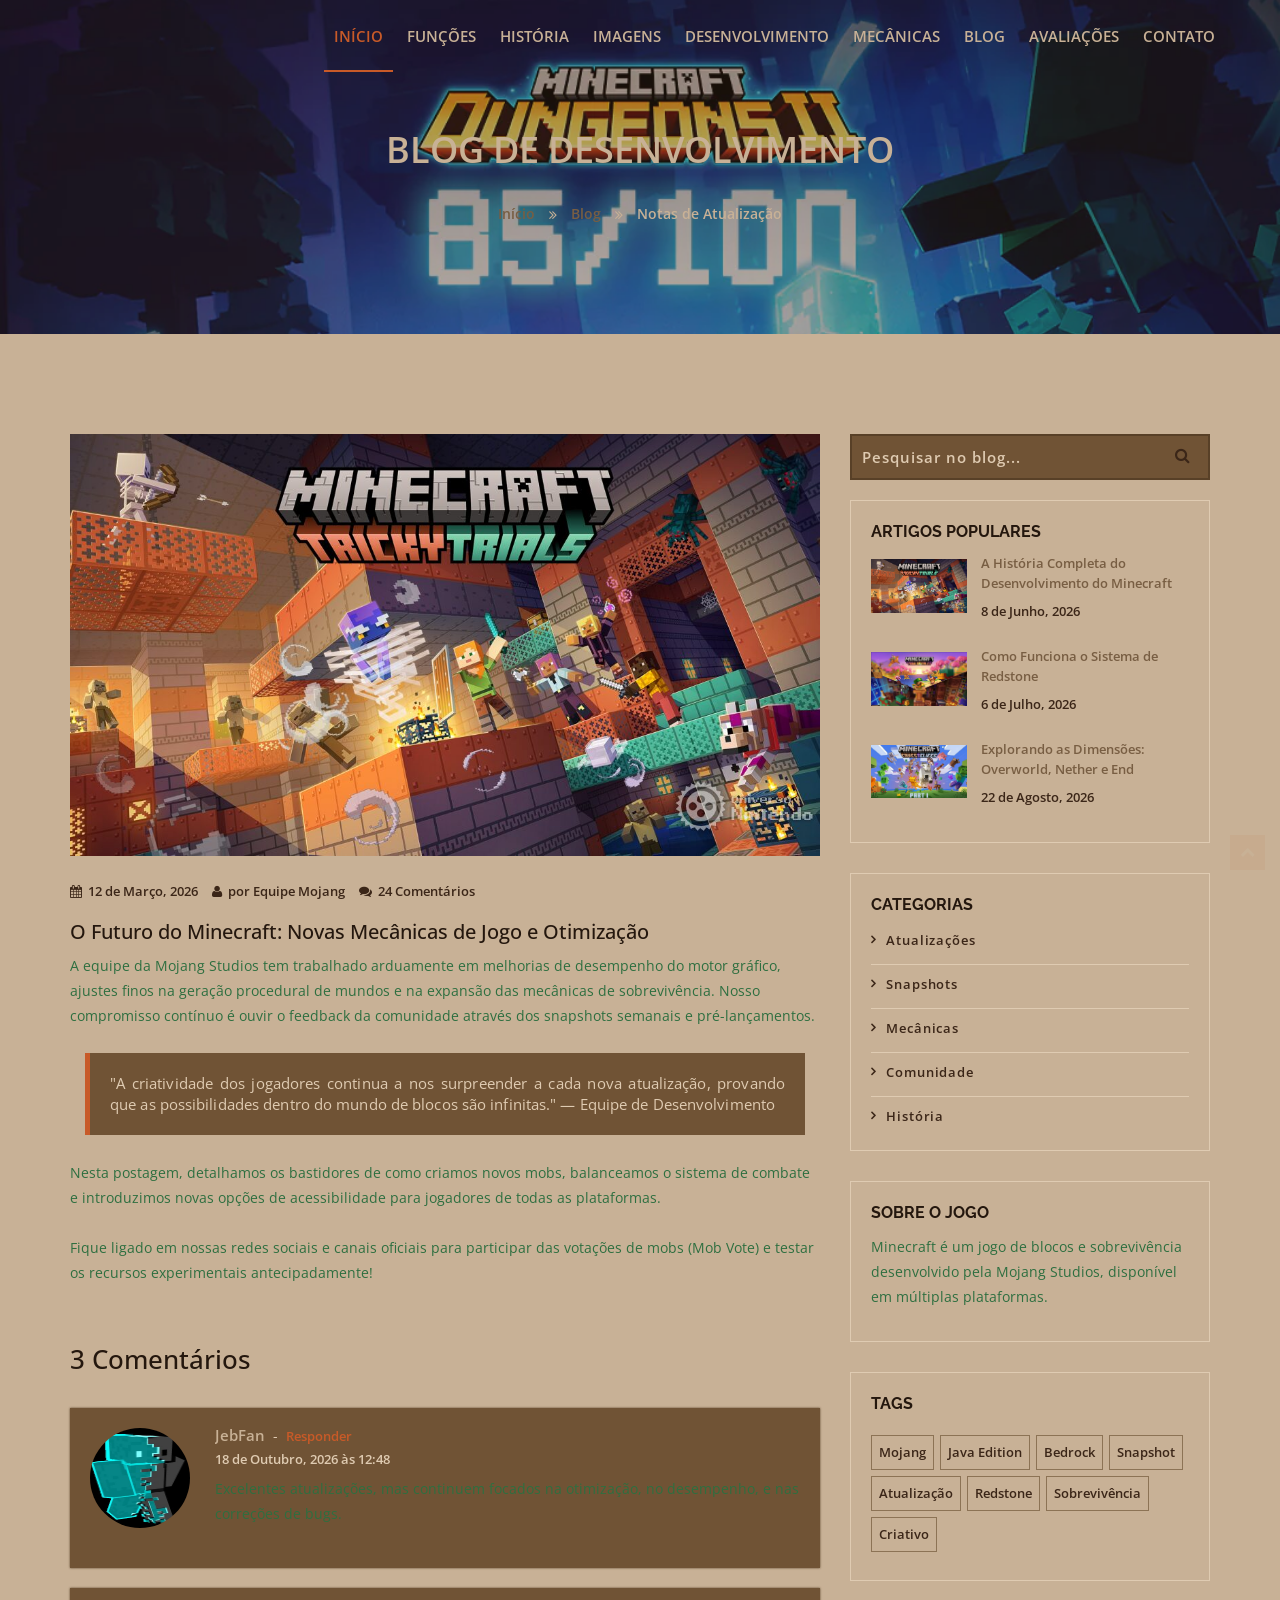
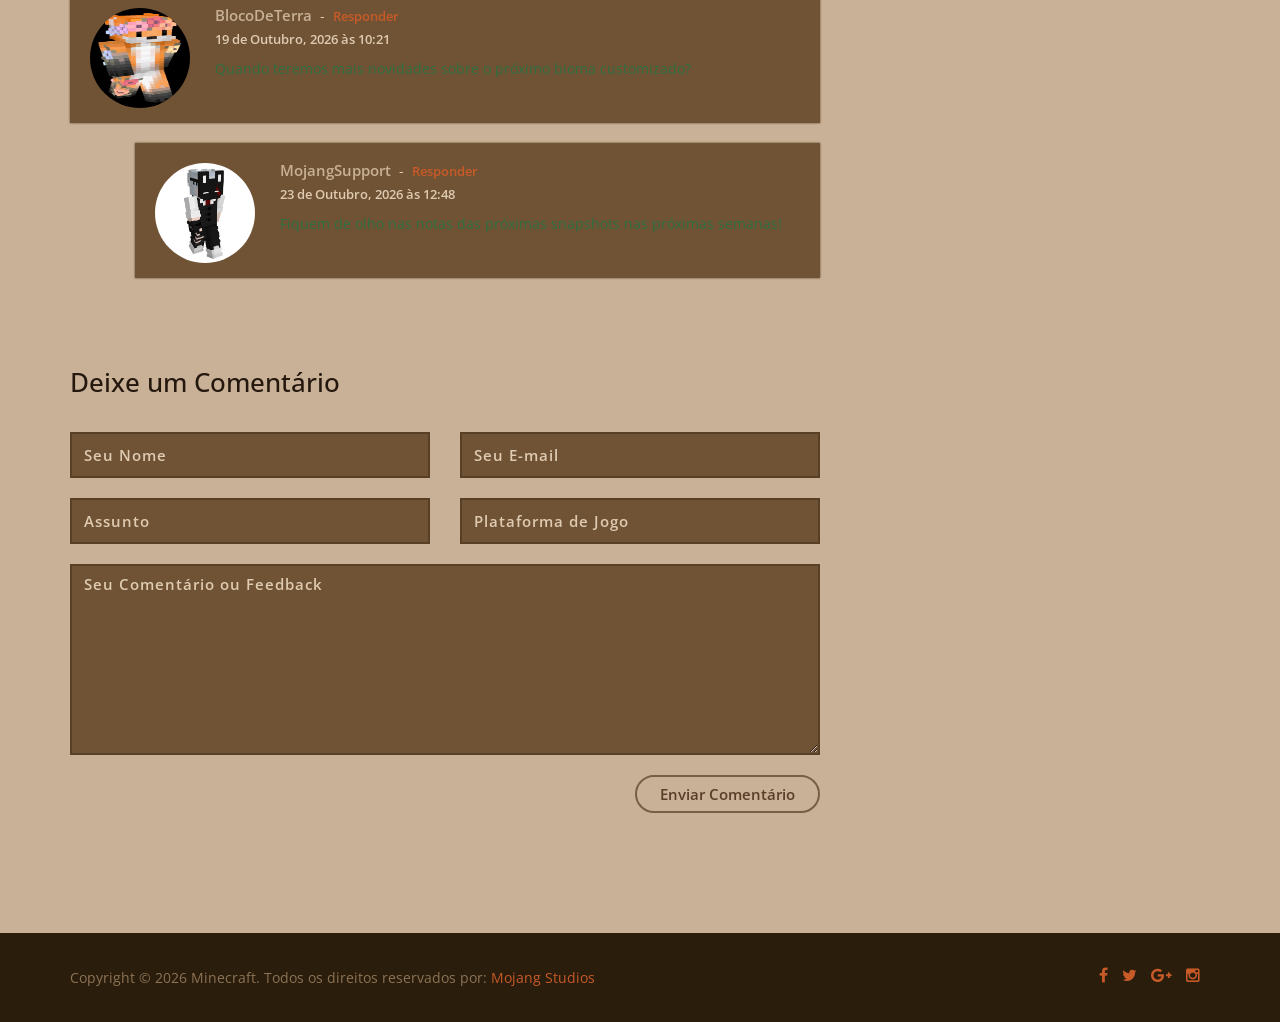
<file: blog.html>
<!doctype html>
<!--
	Minecraft Updates & Dev Blog
	templatestock.co @templatestock
	Liberado gratuitamente sob a licença Creative Commons Attribution 3.0
-->


<html lang="pt-br" class="no-js">
  <head>
    <meta charset="utf-8">
	<title>Blog de Atualizações e Desenvolvimento | Minecraft</title>
    <meta name="author" content="Mojang Studios">
    <meta name="keywords" content="Minecraft, Blog, Snapshots, Atualizações, Mojang">
    <meta name="description" content="Acompanhe os diários de desenvolvimento, snapshots semanais e artigos oficiais da equipe de desenvolvimento do Minecraft.">		
		
	<!-- Mobile Specific Metas -->
    <meta name="viewport" content="width=device-width, initial-scale=1, maximum-scale=1">
    	 

     <!--styles -->
    <link href="css/bootstrap.min.css" rel="stylesheet">
    <link href="css/font-awesome.css" rel="stylesheet">
    <link href="js/owl-carousel/owl.carousel.css" rel="stylesheet">
    <link href="js/owl-carousel/owl.theme.css" rel="stylesheet">
    <link href="js/owl-carousel/owl.transitions.css" rel="stylesheet">
    <link href="css/magnific-popup.css" rel="stylesheet">
    <link rel="stylesheet" type="text/css" href="css/animate.css" />
    <link rel="stylesheet" href="css/etlinefont.css">
    <link href="css/style.css" type="text/css"  rel="stylesheet"/>


   <!-- The HTML5 shim, for IE6-8 support of HTML5 elements -->
        <!--[if lt IE 9]>
        <script src="js/html5shiv.js"></script>
        <script src="js/respond.min.js"></script>
        <![endif]-->
    
	<body  data-spy="scroll" data-target="#main-menu">
 

  <!--Start Page loader -->
  <div id="pageloader">   
        <div class="loader">
          <img src="images/progress.gif" alt='carregando' />
        </div>
   </div>
   <!--End Page loader -->
   
      
   <!--Start Navigation-->
		<header id="header">
				<div class="container">
					<div class="row">
						<div class="col-sm-12">
							<button type="button" class="navbar-toggle collapsed" data-toggle="collapse" data-target="#main-menu">
								<span class="sr-only">Alternar navegação</span>
								<span class="fa fa-bars"></span>
								<span class="icon-bar"></span>
								<span class="icon-bar"></span>
							</button>
                            <!--Start Logo -->
							<div class="logo-nav">
								<a href="index.html">
									
								</a>
							</div>
                            <!--End Logo -->
							<div class="clear-toggle"></div>
							<div id="main-menu" class="collapse scroll navbar-right">
								<ul class="nav">
                                
									<li class="active"> <a href="index.html">Início</a> </li>
									
									<li> <a href="index.html#about">Funções</a> </li>
                                    
                                    <li> <a href="index.html#history">História</a> </li>
                                    
                                    <li> <a href="index.html#works">Imagens</a> </li>
                                    
                                     <li> <a href="index.html#team">Desenvolvimento</a> </li>
                                   
								    <li> <a href="index.html#services">Mecânicas</a> </li>
																		
									<li> <a href="blog.html">Blog</a></li>
                                    
                                    <li> <a href="index.html#testimonials">Avaliações</a></li>
                                     
									<li> <a href="index.html#contact">Contato</a> </li>
										
								</ul>
							</div><!-- end main-menu -->
						</div>
					</div>
				</div>
			</header>
    <!--End Navigation-->

		<!-- page-header -->
		<section id="page-header" class="parallax">
           <div class="overlay"></div>
			<div class="container">
				<h1>Blog de Desenvolvimento</h1>
                <!--Start Breadcrumb-->
                <div class="breadcrumb">
					<ul>
						<li>
							<a href="index.html">Início</a>
						</li>
						<li>
							<a href="index.html#blog">Blog</a>
						</li>
						<li class="current">
							<a href="blog.html">Notas de Atualização</a>
						</li>
					</ul>
				</div>
                <!--End Breadcrumb-->
			</div>
		</section>
		<!-- /page-header -->
		
		<!--Start blog -->
		<section class="section">
			<div class="container">
				<div class="row">
					<!-- Blog Post -->
					<div class="col-md-8 col-sm-8">
						<div class="post-content">	
							<!-- Post Image -->
							<div class="post-img">
								<img src="images/blog/blog1.jpg" alt="Blog do Minecraft">
							</div>
							<!-- /Post Image-->
							
							<!-- Post Meta-->
							<div class="post-meta">
                                <ul class="list-inline">
                                  <li><a href="#"><i class="fa fa-calendar"></i>12 de Março, 2026</a> </li>
                                  <li><a href="#"><i class="fa fa-user"></i>por Equipe Mojang</a></li>
                                  <li><a href="#"><i class="fa fa-comments"></i>24 Comentários</a> </li>
                                </ul>
							</div>
							<!-- /Post Meta-->
							
							<!-- Post Description -->
							<div class="post-description">							
								<h3>O Futuro do Minecraft: Novas Mecânicas de Jogo e Otimização</h3>
								<p>
								A equipe da Mojang Studios tem trabalhado arduamente em melhorias de desempenho do motor gráfico, ajustes finos na geração procedural de mundos e na expansão das mecânicas de sobrevivência. Nosso compromisso contínuo é ouvir o feedback da comunidade através dos snapshots semanais e pré-lançamentos.
								</p>
                                
                                <blockquote class="blockquote">"A criatividade dos jogadores continua a nos surpreender a cada nova atualização, provando que as possibilidades dentro do mundo de blocos são infinitas." — Equipe de Desenvolvimento</blockquote>
                                
                                <p>Nesta postagem, detalhamos os bastidores de como criamos novos mobs, balanceamos o sistema de combate e introduzimos novas opções de acessibilidade para jogadores de todas as plataformas.</p>
                                
                                <p>Fique ligado em nossas redes sociais e canais oficiais para participar das votações de mobs (Mob Vote) e testar os recursos experimentais antecipadamente!</p>
							</div>
							<!-- /Post Description -->
                          					
							<!-- Comment list -->
							<div class="comment-list">
								<h3>3 Comentários</h3>
														
								<ol>
									<li class="comment">
										<div class="single_comment first-comment">
											<div class="comment-avatar">
												<div class="avatar">
													<img src="images/blog/avatar1.jpg" alt="">
												</div>
											</div>
											<div class="comment-content">
												<div class="comment-name"><a href="#">JebFan</a><span>-</span><a href="#" class="comment-reply">Responder</a></div>
												<div class="comment-desc">18 de Outubro, 2026 às 12:48</div>                                
												<div class="comment-text">
													<p>
														Excelentes atualizações, mas continuem focados na otimização, no desempenho, e nas correções de bugs. 
													</p>
												</div>
											</div>
										</div>
									</li>
							
									<li class="comment">					
										<div class="single_comment">
											<div class="comment-avatar">
												<div class="avatar">
													<img src="images/blog/avatar2.jpg" alt="">
												</div>
											</div>
											<div class="comment-content">
												<div class="comment-name"><a href="#">BlocoDeTerra</a><span>-</span><a href="#" class="comment-reply">Responder</a></div>
												<div class="comment-desc">19 de Outubro, 2026 às 10:21</div>
												<div class="comment-text">
													<p>
														Quando teremos mais novidades sobre o próximo bioma customizado? 
													</p>
												</div>
											</div>
										</div>
																		
										<!-- comment-sub -->
										<ol class="comment-sub">
											<li class="comment">
												<div class="single_comment">
													<div class="comment-avatar">
														<div class="avatar">
															<img src="images/blog/avatar3.jpg" alt="">
														</div>
												   </div>
													<div class="comment-content">
														<div class="comment-name"><a href="#">MojangSupport</a><span>-</span><a href="#" class="comment-reply">Responder</a></div>
														<div class="comment-desc">23 de Outubro, 2026 às 12:48</div>                                
														<div class="comment-text">
															<p>
															Fiquem de olho nas notas das próximas snapshots nas próximas semanas! 
															</p>
														</div>
													</div>
												</div>										
											</li>
										</ol>
										<!--End comment-sub-->
									</li>
								</ol>
							</div>
							<!-- /comment List -->
												
							<!-- Comment Section -->
							<div class="comments-section">								
								<h3>Deixe um Comentário</h3>
								<div class="comment-form">
									<form method="post">
                                        <div class="row">
                                            <div class="col-md-6">
                                                <input type="text" class="form-control" placeholder="Seu Nome" id="name">
                                            </div>
                                            <div class="col-md-6">
                                                <input type="email" class="form-control" placeholder="Seu E-mail" id="password">
                                            </div>
                                            <div class="col-md-6">
                                                <input type="text" class="form-control" placeholder="Assunto" id="subject">
                                            </div>
                                            <div class="col-md-6">
                                                <input type="text" class="form-control" placeholder="Plataforma de Jogo" id="company">
                                            </div>
                                            <div class="col-md-12">
                                                <textarea class="form-control" placeholder="Seu Comentário ou Feedback" rows="7"></textarea>
                                            </div>
                                            <div class="col-md-12 text-right">
                                                <button type="submit" class="btn btn-gray-border">Enviar Comentário</button>
                                            </div>
                                        </div>
                                    </form>
								</div>						
							</div>
							<!-- /Comment Section -->											
						</div>
					</div>	
					<!-- /Blog Post -->

					<!-- Right Sidebar -->					
				   <div class="col-md-4 col-sm-4">	
                    
                       <div class="widget widget-sidebar">
							<div class="search-box">
								<form>
									<input type="search" class="form-control"  placeholder="Pesquisar no blog...">
									<i class="fa fa-search"></i>
								</form>
							</div>
						</div>
                        
				  <!--Start popular Post -->
						<div class="widget-main">
								<h4>Artigos Populares</h4>
								<div class="sidebar-widget clearfix">	
									<a href="#"><img src="images/blog/blog1.jpg" alt=""></a>
									<p class="sidebar-widget-title"><a href="#">A História Completa do Desenvolvimento do Minecraft</a></p>
									<p class="date">8 de Junho, 2026</p>
								</div>
								<div class="sidebar-widget clearfix">	
									<a href="#"><img src="images/blog/blog2.jpg" alt=""></a>
									<p class="sidebar-widget-title"><a href="#">Como Funciona o Sistema de Redstone</a></p>
									<p class="date">6 de Julho, 2026</p>
								</div>	
								<div class="sidebar-widget clearfix">	
									<a href="#"><img src="images/blog/blog3.jpg" alt=""></a>
									<p class="sidebar-widget-title"><a href="#">Explorando as Dimensões: Overworld, Nether e End</a></p>
									<p class="date">22 de Agosto, 2026</p>
								</div>	
						</div>	
						<!-- / popular Post -->
						
                        <!--start post categories-->
                        <div class="widget-main">
                             <h4>Categorias</h4>
                            <div  class="post-categories">
                                <ul>
                                <li><a href="#">Atualizações</a></li>
                                <li><a href="#">Snapshots</a></li>
                                <li><a href="#">Mecânicas</a></li>
                                <li><a href="#">Comunidade</a></li>
                                <li><a href="#">História</a></li>
                               </ul>
                             </div>
                        </div>
                        <!--/ post categories-->
                    
						<!-- Text -->
						<div class="widget-main">	
							<h4>Sobre o Jogo</h4>
							<p>
								Minecraft é um jogo de blocos e sobrevivência desenvolvido pela Mojang Studios, disponível em múltiplas plataformas. 
							</p>
						</div>
						<!-- /Text -->
						

						<!-- Tags -->
						<div class="widget-main">
						   <h4>Tags</h4>
							<div class="tags">
								<a href="">Mojang</a>
                                <a href="">Java Edition</a>
                                <a href="">Bedrock</a>
                                <a href="">Snapshot</a>
                                <a href="">Atualização</a>
                                <a href="">Redstone</a>
                                <a href="">Sobrevivência</a>
                                <a href="">Criativo</a>						
							</div>
						</div>
						<!-- /Tags -->
					</div>
					<!-- /right Sidebar -->
				</div> <!-- /row -->			
			</div>		
		</section>
		<!-- /blog -->


   <!--Start Footer-->
   <footer>
       <div class="container">
           <div class="row">
               <!--Start copyright-->
               <div class="col-md-6 col-sm-6 col-xs-6">
                   <div class="copyright"><p>Copyright © 2026 Minecraft. Todos os direitos reservados por: <a href="http://templatestock.co">Mojang Studios</a>
                 </p></div>
               </div>
               <!--End copyright-->
               
               <!--start social icons-->
               <div class="col-md-6 col-sm-6 col-xs-6">
                   <div class="social-icons">
                       <ul>
                        <li><a href="#"><i class="fa fa-facebook"></i></a></li>
                        <li> <a href="#"><i class="fa fa-twitter"></i></a></li>
                        <li><a href="#"><i class="fa fa-google-plus"></i></a></li>
                        <li><a href="#"><i class="fa fa-instagram"></i></a></li>
                       </ul>
                    </div>
               </div>
               <!--End social icons-->
           </div> <!-- /.row-->
       </div> <!-- /.container-->
   </footer>
   <!--End Footer-->

   <a href="#" class="scrollup"> <i class="fa fa-chevron-up"> </i> </a>

    <!--Plugins-->
	<script type="text/javascript" src="js/jquery-1.11.1.min.js"></script>
    <script type="text/javascript" src="js/bootstrap.min.js"></script> 
    <script type="text/javascript" src="js/owl-carousel/owl.carousel.js"></script>
    <script type="text/javascript" src="js/jquery.flexslider-min.js"></script>
    <script type="text/javascript" src="js/jquery.magnific-popup.min.js"></script>
    <script type="text/javascript" src="js/easing.js"></script>
    <script type="text/javascript" src="js/jquery.easypiechart.js"></script>
    <script type="text/javascript" src="js/jquery.appear.js"></script>
    <script type="text/javascript" src="js/jquery.parallax-1.1.3.js"></script>
    <script type="text/javascript" src="js/jquery.mixitup.min.js"></script>
    <script type="text/javascript" src="js/custom.js"></script>
    
 </body>
</html>
</file>
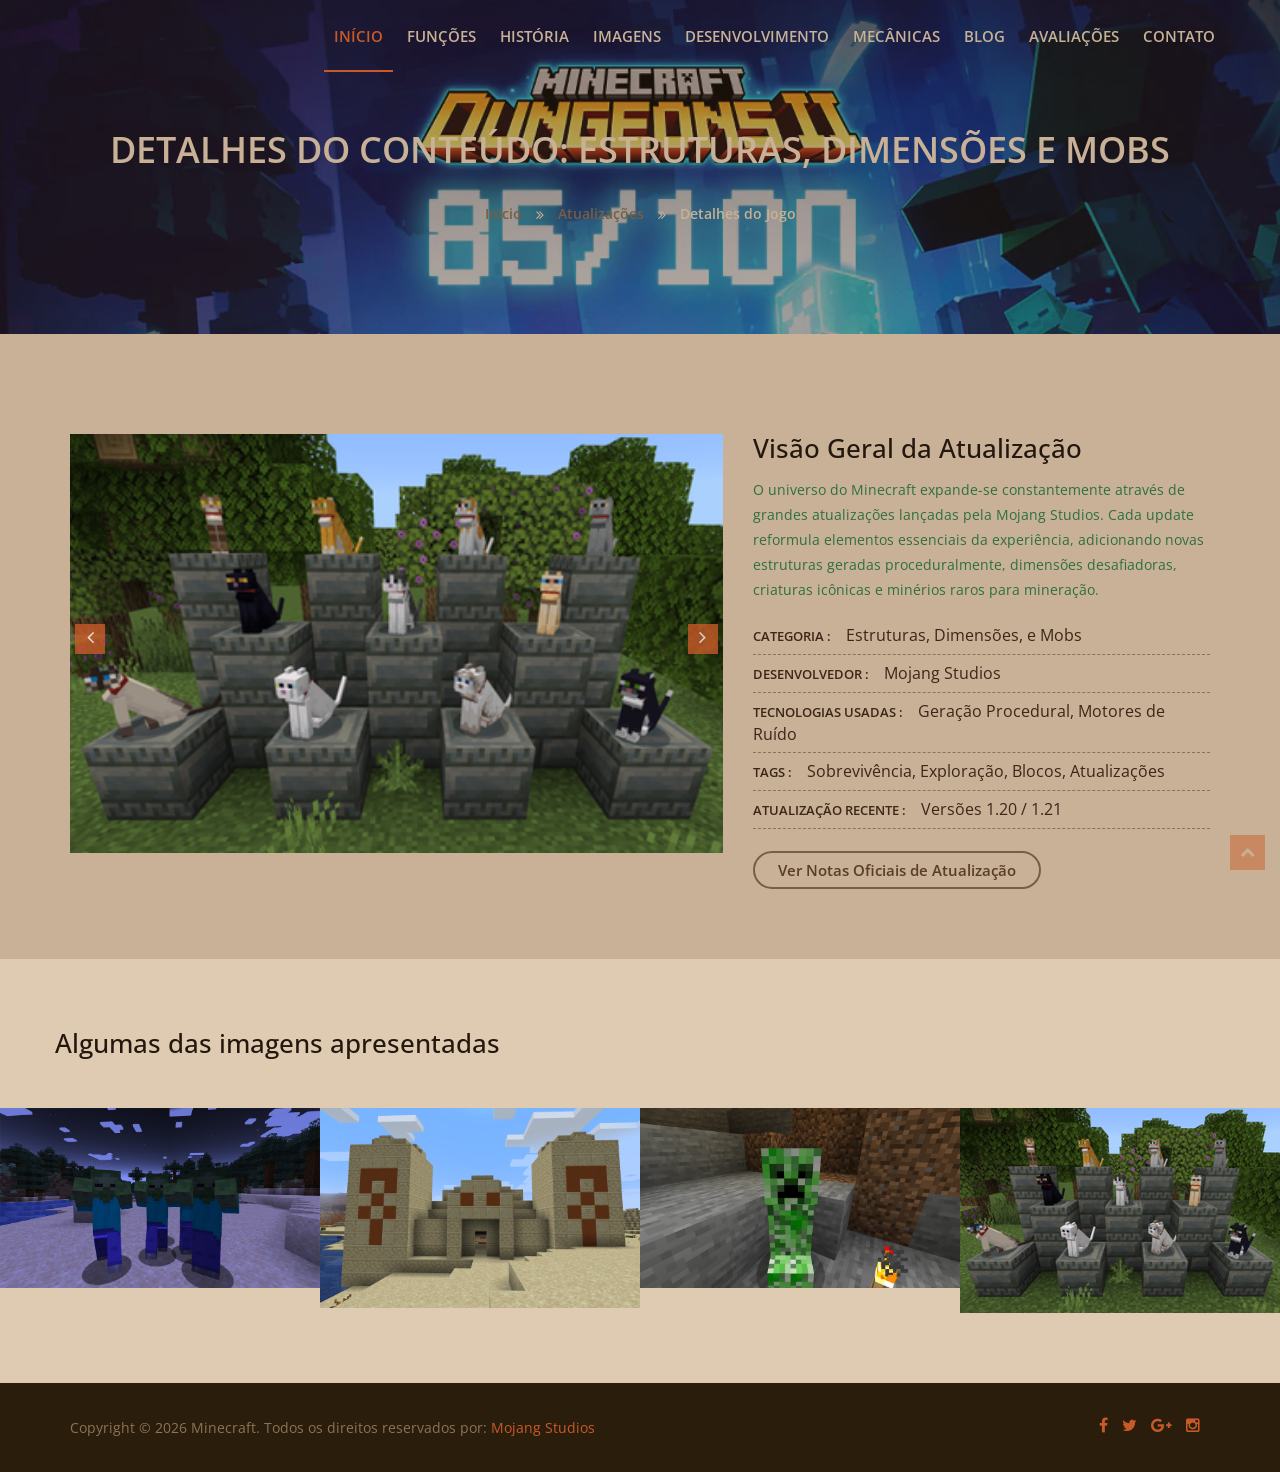
<file: single-work.html>
<!doctype html>
<!--
	Minecraft Update & Feature Showcase
	templatestock.co @templatestock
	Liberado gratuitamente sob a licença Creative Commons Attribution 3.0
-->


<html lang="pt-br" class="no-js">
  <head>
    <meta charset="utf-8">
	<title>Detalhes de Conteúdo e Atualizações | Minecraft</title>
    <meta name="author" content="Mojang Studios">
    <meta name="keywords" content="Minecraft, Atualização, Estruturas, Dimensões, Mobs, Minérios">
    <meta name="description" content="Explore os detalhes profundos das atualizações, biomas, estruturas, mobs e minérios do Minecraft desenvolvidos pela Mojang Studios.">		
		
	<!-- Mobile Specific Metas -->
    <meta name="viewport" content="width=device-width, initial-scale=1, maximum-scale=1">
    	

     <!--styles -->
    <link href="css/bootstrap.min.css" rel="stylesheet">
    <link href="css/font-awesome.css" rel="stylesheet">
    <link href="js/owl-carousel/owl.carousel.css" rel="stylesheet">
    <link href="js/owl-carousel/owl.theme.css" rel="stylesheet">
    <link href="js/owl-carousel/owl.transitions.css" rel="stylesheet">
    <link href="css/magnific-popup.css" rel="stylesheet">
    <link rel="stylesheet" type="text/css" href="css/animate.css" />
    <link rel="stylesheet" href="css/etlinefont.css">
    <link href="css/style.css" type="text/css"  rel="stylesheet"/>


   <!-- The HTML5 shim, for IE6-8 support of HTML5 elements -->
        <!--[if lt IE 9]>
        <script src="js/html5shiv.js"></script>
        <script src="js/respond.min.js"></script>
        <![endif]-->
    
	<body  data-spy="scroll" data-target="#main-menu">
 

  <!--Start Page loader -->
  <div id="pageloader">   
        <div class="loader">
          <img src="images/progress.gif" alt='carregando' />
        </div>
   </div>
   <!--End Page loader -->
   
      
   <!--Start Navigation-->
		<header id="header">
				<div class="container">
					<div class="row">
						<div class="col-sm-12">
							<button type="button" class="navbar-toggle collapsed" data-toggle="collapse" data-target="#main-menu">
								<span class="sr-only">Alternar navegação</span>
								<span class="fa fa-bars"></span>
								<span class="icon-bar"></span>
								<span class="icon-bar"></span>
							</button>
                            <!--Start Logo -->
							<div class="logo-nav">
								<a href="index.html">
								
								</a>
							</div>
                            <!--End Logo -->
							<div class="clear-toggle"></div>
							<div id="main-menu" class="collapse scroll navbar-right">
								<ul class="nav">
                                
									<li class="active"> <a href="index.html">Início</a> </li>
									
									<li> <a href="index.html#about">Funções</a> </li>
                                    
                                    <li> <a href="index.html#history">História</a> </li>
                                    
                                    <li> <a href="index.html#works">Imagens</a> </li>
                                    
                                     <li> <a href="index.html#team">Desenvolvimento</a> </li>
                                   
								    <li> <a href="index.html#services">Mecânicas</a> </li>
																		
									<li> <a href="index.html#blog">Blog</a></li>
                                    
                                    <li> <a href="index.html#testimonials">Avaliações</a></li>
                                     
									<li> <a href="index.html#contact">Contato</a> </li>
										
								</ul>
							</div><!-- end main-menu -->
						</div>
					</div>
				</div>
			</header>
    <!--End Navigation-->

		<!--start page-header -->
		<section id="page-header" class="parallax">
             <div class="overlay"></div>
			<div class="container">
				<h1>Detalhes do Conteúdo: Estruturas, Dimensões e Mobs</h1>
                <!--Start Breadcrumb-->
                <div class="breadcrumb">
					<ul>
						<li>
							<a href="index.html">Início</a>
						</li>
						<li>
							<a href="index.html#works">Atualizações</a>
						</li>
						<li class="current">
							<a href="single-work.html">Detalhes do Jogo</a>
						</li>
					</ul>
				</div>
                <!--End Breadcrumb-->
			</div>
		</section>
		<!--End page-header -->
		
		<!--Start single-work -->
		<section id="single-work" class="section">
			<div class="container">
				<div class="row">					
					<div class="col-md-7">						
						<div id="single-work-slider" class="owl-carousel owl-theme">
							<div class="item"><img src="images/works/img4.jpg" alt="Bioma do Minecraft"></div>
							<div class="item"><img src="images/works/img5.jpg" alt="Caverna do Minecraft"></div>
							<div class="item"><img src="images/works/img6.jpg" alt="Minério do Minecraft"></div>						 
						</div>	
					</div>
                    
                    <!--Start Work Detail-->
					<div class="col-md-5 work-detail">
                            <h3 class="margin-bottom-15">Visão Geral da Atualização</h3>	
						<p>O universo do Minecraft expande-se constantemente através de grandes atualizações lançadas pela Mojang Studios. Cada update reformula elementos essenciais da experiência, adicionando novas estruturas geradas proceduralmente, dimensões desafiadoras, criaturas icônicas e minérios raros para mineração.</p>					
						 
						<ul class="work-detail-list">
							<li><span>Categoria :</span>Estruturas, Dimensões, e Mobs</li>
							<li><span>Desenvolvedor :</span>Mojang Studios</li>
							<li><span>Tecnologias usadas :</span>Geração Procedural, Motores de Ruído</li>
                            <li><span>Tags :</span>Sobrevivência, Exploração, Blocos, Atualizações</li>
							<li><span>Atualização Recente :</span>Versões 1.20 / 1.21</li>
						</ul>
                        
                        <a href="https://www.minecraft.net" class="btn btn-gray-border" target="_blank">Ver Notas Oficiais de Atualização</a>
                        
					</div>
                    <!--End Work Detail-->
				</div> <!--/ row-->
			</div> <!--/ container-->		
		</section>
		<!--End single-work -->
		
	<!--related works -->
	<section id="featured-works" class="section parallax">
       <div class="container">
           <div class="row">
               <h3 class="margin-bottom-50">Algumas das imagens apresentadas</h3>
           </div>
       </div> 
       
      <div class="related-project-carousel owl-carousel">
            <!-- Start Item-->
             <div class="item">
                 <div class="fworks-image">
                     <img src="images/works/img1.jpg" alt="Estruturas"/> 
                     <div class="hover-link">
                        <a href="#"><i class="fa fa-link"></i></a>
                        <a href="images/works/img1.jpg" class="popup-image"><i class="fa fa-plus"></i></a>
                     </div>
                     <div class="featured-caption">
                         <h4>Estruturas</h4>
                         <p>Vilas, Templos e Câmaras</p>
                     </div>
                 </div>
             </div>
            <!-- End Item-->
            
             <!-- Start Item-->
             <div class="item">
                 <div class="fworks-image">
                     <img src="images/works/img2.jpg" alt="Dimensões"/> 
                     <div class="hover-link">
                        <a href="#"><i class="fa fa-link"></i></a>
                        <a href="images/works/img2.jpg" class="popup-image"><i class="fa fa-plus"></i></a>
                     </div>
                     <div class="featured-caption">
                         <h4>Dimensões</h4>
                         <p>Overworld, Nether e End</p>
                     </div>
                 </div>
             </div>
            <!-- End Item-->

            <!-- Start Item-->
             <div class="item">
                 <div class="fworks-image">
                     <img src="images/works/img3.jpg" alt="Mobs"/> 
                     <div class="hover-link">
                        <a href="#"><i class="fa fa-link"></i></a>
                        <a href="images/works/img3.jpg" class="popup-image"><i class="fa fa-plus"></i></a>
                     </div>
                     <div class="featured-caption">
                         <h4>Mobs</h4>
                         <p>Criaturas e Chefes</p>
                     </div>
                 </div>
             </div>
            <!-- End Item-->

            <!-- Start Item-->
             <div class="item">
                 <div class="fworks-image">
                     <img src="images/works/img4.jpg" alt="Minérios"/> 
                     <div class="hover-link">
                        <a href="#"><i class="fa fa-link"></i></a>
                        <a href="images/works/img4.jpg" class="popup-image"><i class="fa fa-plus"></i></a>
                     </div>
                     <div class="featured-caption">
                         <h4>Minérios</h4>
                         <p>Diamante, Ouro e Netherita</p>
                     </div>
                 </div>
             </div>
            <!-- End Item-->
          </div>
     </section>	
    <!-- End related works -->

   <!--Start Footer-->
   <footer>
       <div class="container">
           <div class="row">
               <div class="col-md-6 col-sm-6 col-xs-6">
                   <div class="copyright"><p>Copyright © 2026 Minecraft. Todos os direitos reservados por: <a href="http://templatestock.co">Mojang Studios</a></p></div>
               </div>
               
               <div class="col-md-6 col-sm-6 col-xs-6">
                   <div class="social-icons">
                       <ul>
                        <li><a href="#"><i class="fa fa-facebook"></i></a></li>
                        <li> <a href="#"><i class="fa fa-twitter"></i></a></li>
                        <li><a href="#"><i class="fa fa-google-plus"></i></a></li>
                        <li><a href="#"><i class="fa fa-instagram"></i></a></li>
                       </ul>
                    </div>
               </div>
           </div>
       </div>
   </footer>
   <!--End Footer-->

   <a href="#" class="scrollup"> <i class="fa fa-chevron-up"> </i> </a>

    <!--Plugins-->
	<script type="text/javascript" src="js/jquery-1.11.1.min.js"></script>
    <script type="text/javascript" src="js/bootstrap.min.js"></script> 
    <script type="text/javascript" src="js/owl-carousel/owl.carousel.js"></script>
    <script type="text/javascript" src="js/jquery.flexslider-min.js"></script>
    <script type="text/javascript" src="js/jquery.magnific-popup.min.js"></script>
    <script type="text/javascript" src="js/easing.js"></script>
    <script type="text/javascript" src="js/jquery.easypiechart.js"></script>
    <script type="text/javascript" src="js/jquery.appear.js"></script>
    <script type="text/javascript" src="js/jquery.parallax-1.1.3.js"></script>
    <script type="text/javascript" src="js/jquery.mixitup.min.js"></script>
    <script type="text/javascript" src="js/custom.js"></script>
    
 </body>
</html>
</file>
<file: css/etlinefont.css>
@font-face {
	font-family: 'et-line';
	src:url('../fonts/et-line.eot');
	src:url('../fonts/et-lined41d.eot?#iefix') format('embedded-opentype'),
		url('../fonts/et-line.woff') format('woff'),
		url('../fonts/et-line.ttf') format('truetype'),
		url('../fonts/et-line.svg#et-line') format('svg');
	font-weight: normal;
	font-style: normal;
}

/* Use the following CSS code if you want to use data attributes for inserting your icons */
[data-icon]:before {
	font-family: 'et-line';
	content: attr(data-icon);
	speak: none;
	font-weight: normal;
	font-variant: normal;
	text-transform: none;
	line-height: 1;
	-webkit-font-smoothing: antialiased;
	-moz-osx-font-smoothing: grayscale;
	display:inline-block;
}

/* Use the following CSS code if you want to have a class per icon */
/*
Instead of a list of all class selectors,
you can use the generic selector below, but it's slower:
[class*="icon-"] {
*/
.icon-mobile, .icon-laptop, .icon-desktop, .icon-tablet, .icon-phone, .icon-document, .icon-documents, .icon-search, .icon-clipboard, .icon-newspaper, .icon-notebook, .icon-book-open, .icon-browser, .icon-calendar, .icon-presentation, .icon-picture, .icon-pictures, .icon-video, .icon-camera, .icon-printer, .icon-toolbox, .icon-briefcase, .icon-wallet, .icon-gift, .icon-bargraph, .icon-grid, .icon-expand, .icon-focus, .icon-edit, .icon-adjustments, .icon-ribbon, .icon-hourglass, .icon-lock, .icon-megaphone, .icon-shield, .icon-trophy, .icon-flag, .icon-map, .icon-puzzle, .icon-basket, .icon-envelope, .icon-streetsign, .icon-telescope, .icon-gears, .icon-key, .icon-paperclip, .icon-attachment, .icon-pricetags, .icon-lightbulb, .icon-layers, .icon-pencil, .icon-tools, .icon-tools-2, .icon-scissors, .icon-paintbrush, .icon-magnifying-glass, .icon-circle-compass, .icon-linegraph, .icon-mic, .icon-strategy, .icon-beaker, .icon-caution, .icon-recycle, .icon-anchor, .icon-profile-male, .icon-profile-female, .icon-bike, .icon-wine, .icon-hotairballoon, .icon-globe, .icon-genius, .icon-map-pin, .icon-dial, .icon-chat, .icon-heart, .icon-cloud, .icon-upload, .icon-download, .icon-target, .icon-hazardous, .icon-piechart, .icon-speedometer, .icon-global, .icon-compass, .icon-lifesaver, .icon-clock, .icon-aperture, .icon-quote, .icon-scope, .icon-alarmclock, .icon-refresh, .icon-happy, .icon-sad, .icon-facebook, .icon-twitter, .icon-googleplus, .icon-rss, .icon-tumblr, .icon-linkedin, .icon-dribbble {
	font-family: 'et-line';
	speak: none;
	font-style: normal;
	font-weight: normal;
	font-variant: normal;
	text-transform: none;
	line-height: 1;
	-webkit-font-smoothing: antialiased;
	-moz-osx-font-smoothing: grayscale;
	display:inline-block;
}
.icon-mobile:before {
	content: "\e000";
}
.icon-laptop:before {
	content: "\e001";
}
.icon-desktop:before {
	content: "\e002";
}
.icon-tablet:before {
	content: "\e003";
}
.icon-phone:before {
	content: "\e004";
}
.icon-document:before {
	content: "\e005";
}
.icon-documents:before {
	content: "\e006";
}
.icon-search:before {
	content: "\e007";
}
.icon-clipboard:before {
	content: "\e008";
}
.icon-newspaper:before {
	content: "\e009";
}
.icon-notebook:before {
	content: "\e00a";
}
.icon-book-open:before {
	content: "\e00b";
}
.icon-browser:before {
	content: "\e00c";
}
.icon-calendar:before {
	content: "\e00d";
}
.icon-presentation:before {
	content: "\e00e";
}
.icon-picture:before {
	content: "\e00f";
}
.icon-pictures:before {
	content: "\e010";
}
.icon-video:before {
	content: "\e011";
}
.icon-camera:before {
	content: "\e012";
}
.icon-printer:before {
	content: "\e013";
}
.icon-toolbox:before {
	content: "\e014";
}
.icon-briefcase:before {
	content: "\e015";
}
.icon-wallet:before {
	content: "\e016";
}
.icon-gift:before {
	content: "\e017";
}
.icon-bargraph:before {
	content: "\e018";
}
.icon-grid:before {
	content: "\e019";
}
.icon-expand:before {
	content: "\e01a";
}
.icon-focus:before {
	content: "\e01b";
}
.icon-edit:before {
	content: "\e01c";
}
.icon-adjustments:before {
	content: "\e01d";
}
.icon-ribbon:before {
	content: "\e01e";
}
.icon-hourglass:before {
	content: "\e01f";
}
.icon-lock:before {
	content: "\e020";
}
.icon-megaphone:before {
	content: "\e021";
}
.icon-shield:before {
	content: "\e022";
}
.icon-trophy:before {
	content: "\e023";
}
.icon-flag:before {
	content: "\e024";
}
.icon-map:before {
	content: "\e025";
}
.icon-puzzle:before {
	content: "\e026";
}
.icon-basket:before {
	content: "\e027";
}
.icon-envelope:before {
	content: "\e028";
}
.icon-streetsign:before {
	content: "\e029";
}
.icon-telescope:before {
	content: "\e02a";
}
.icon-gears:before {
	content: "\e02b";
}
.icon-key:before {
	content: "\e02c";
}
.icon-paperclip:before {
	content: "\e02d";
}
.icon-attachment:before {
	content: "\e02e";
}
.icon-pricetags:before {
	content: "\e02f";
}
.icon-lightbulb:before {
	content: "\e030";
}
.icon-layers:before {
	content: "\e031";
}
.icon-pencil:before {
	content: "\e032";
}
.icon-tools:before {
	content: "\e033";
}
.icon-tools-2:before {
	content: "\e034";
}
.icon-scissors:before {
	content: "\e035";
}
.icon-paintbrush:before {
	content: "\e036";
}
.icon-magnifying-glass:before {
	content: "\e037";
}
.icon-circle-compass:before {
	content: "\e038";
}
.icon-linegraph:before {
	content: "\e039";
}
.icon-mic:before {
	content: "\e03a";
}
.icon-strategy:before {
	content: "\e03b";
}
.icon-beaker:before {
	content: "\e03c";
}
.icon-caution:before {
	content: "\e03d";
}
.icon-recycle:before {
	content: "\e03e";
}
.icon-anchor:before {
	content: "\e03f";
}
.icon-profile-male:before {
	content: "\e040";
}
.icon-profile-female:before {
	content: "\e041";
}
.icon-bike:before {
	content: "\e042";
}
.icon-wine:before {
	content: "\e043";
}
.icon-hotairballoon:before {
	content: "\e044";
}
.icon-globe:before {
	content: "\e045";
}
.icon-genius:before {
	content: "\e046";
}
.icon-map-pin:before {
	content: "\e047";
}
.icon-dial:before {
	content: "\e048";
}
.icon-chat:before {
	content: "\e049";
}
.icon-heart:before {
	content: "\e04a";
}
.icon-cloud:before {
	content: "\e04b";
}
.icon-upload:before {
	content: "\e04c";
}
.icon-download:before {
	content: "\e04d";
}
.icon-target:before {
	content: "\e04e";
}
.icon-hazardous:before {
	content: "\e04f";
}
.icon-piechart:before {
	content: "\e050";
}
.icon-speedometer:before {
	content: "\e051";
}
.icon-global:before {
	content: "\e052";
}
.icon-compass:before {
	content: "\e053";
}
.icon-lifesaver:before {
	content: "\e054";
}
.icon-clock:before {
	content: "\e055";
}
.icon-aperture:before {
	content: "\e056";
}
.icon-quote:before {
	content: "\e057";
}
.icon-scope:before {
	content: "\e058";
}
.icon-alarmclock:before {
	content: "\e059";
}
.icon-refresh:before {
	content: "\e05a";
}
.icon-happy:before {
	content: "\e05b";
}
.icon-sad:before {
	content: "\e05c";
}
.icon-facebook:before {
	content: "\e05d";
}
.icon-twitter:before {
	content: "\e05e";
}
.icon-googleplus:before {
	content: "\e05f";
}
.icon-rss:before {
	content: "\e060";
}
.icon-tumblr:before {
	content: "\e061";
}
.icon-linkedin:before {
	content: "\e062";
}
.icon-dribbble:before {
	content: "\e063";
}
</file>
<file: css/style.css>
@import url(http://fonts.googleapis.com/css?family=Open+Sans:300,300italic,400,400italic,600,600italic,700,700italic,800,800italic);
@import url(http://fonts.googleapis.com/css?family=Raleway:400,100,200,300,500,600,700,800,900);
@import url(http://fonts.googleapis.com/css?family=Roboto:400,100,100italic,300,300italic,400italic,500,500italic,700,700italic);

html, body {
	height: 100%;
	width: 100%;
	padding: 0;
	margin: 0;
	font-family: 'Open Sans', sans-serif;
	font-size: 14px;
	line-height: 1;
	font-weight: 400;
	border: none;
	color: #3b2618;
	position: relative;
	background-color: #c8b196;
}

h1, h2, h3, h4, h5, h6 {
	font-weight: 500;
	margin: 0px 0px 10px;
	color: #24170e;
	font-family: "Open Sans", sans-serif;
	text-transform: uppercase;
}

h4 {
	font-size: 16px;
	font-family: "Raleway", sans-serif;
	font-weight: 700;
	line-height: 22px;
}

h3 {
	font-size: 26px;
}

p {
	margin-bottom: 22px;
	font-family: "Open Sans", sans-serif;
	font-size:14px;
	line-height: 25px;
	color: #2e6f40;
	font-weight: 400;
}
a {
	color:#c85a28;
	background:none;
	text-decoration: none;
	outline: none;
}

a:hover, a:active, a:focus {
	color:#b8461e;
	text-decoration: none;
	outline: none;
}

::selection {
 background:#b8461e;
 color:#c8b196;
}

::-moz-selection {
 background:#b8461e;
 color:#c8b196;
}

img {
	max-width:100%;
}

select, textarea, input[type="text"], input[type="password"], input[type="datetime"], input[type="datetime-local"], input[type="date"], input[type="month"], input[type="time"], input[type="week"], input[type="number"], input[type="email"], input[type="url"], input[type="search"], input[type="tel"], input[type="color"], .form-control {
	display: inline-block;
	margin-bottom: 20px;
	font-size: 15px;
	line-height: 25px;
	color: #f5f0eb;
	height: 46px;
	width: 100%;
	vertical-align: middle;
	box-shadow: none;
	border-radius: 0px;
	transition: all 200ms ease-in 0s;
	background: rgba(88, 64, 39, 0.7);
	border: 2px solid #584027;
}

textarea:focus, input[type="text"]:focus, input[type="password"]:focus, input[type="datetime"]:focus, input[type="datetime-local"]:focus, input[type="date"]:focus, input[type="month"]:focus, input[type="time"]:focus, input[type="week"]:focus, input[type="number"]:focus, input[type="email"]:focus, input[type="url"]:focus, input[type="search"]:focus, input[type="tel"]:focus, input[type="color"]:focus, .form-control:focus {
	-webkit-box-shadow: none;
	-moz-box-shadow: none;
	box-shadow: none;
	border-color:#c85a28 !important;
}

/*-----------------------------------------------------------------*/
/* Common Elements
/*-----------------------------------------------------------------*/

::-webkit-input-placeholder { color:#dfcbb2 !important;
 font-weight: 600;
 letter-spacing:1px;
}

:-moz-placeholder {
 color:#dfcbb2 !important;
 font-weight: 600;
 letter-spacing:1px;
}

::-moz-placeholder {
 color:#dfcbb2 !important;
 font-weight: 600;
 letter-spacing:1px;
}

:-ms-input-placeholder {
 color:#dfcbb2 !important;
 font-weight: 600;
 letter-spacing:1px;
}

.clear {
	clear:both;
}

.scrollup {
	width:35px;
	height:35px;
	position:fixed;
	bottom:30px;
	right:15px;
	display:none;
	background:rgba(200, 90, 40, .8);
	text-align: center;
}

.scrollup i {
	color:#c8b196;
	font-size:15px;
	display:block;
	line-height:33px;
}

.scrollup:hover {
	background:rgba(200, 90, 40, .9);
}

.section {
	padding:100px 0 70px;
	position:relative;
}

.section .container {
	position:relative;
}

.title-box {
	border-bottom-width: 0px;
	margin-bottom: 75px;
	position: relative;
}

.title-box h2.title {
	font-weight: 700;
	font-size: 29px;
	line-height: 32px;
	text-transform: uppercase;
}

.title-box h2:before {
	bottom: 0;
	content: "";
	display: block;
	height: 2px;
	left: 0;
	margin: -22px auto;
	position: absolute;
	width: 40px;
	background: #c85a28;
}

.title-box.white h2.title:before {
	background:#c8b196;
}

.title-box.white h2.title {
	color:#c8b196;
}

.title-box.text-center h2:before {
	bottom: 0;
	content: "";
	display: block;
	height: 2px;
	left: 0;
	right:0;
	margin: -22px auto;
	position: absolute;
	width: 40px;
	background: #785e43;
}

.title-box.text-right:before {
	left: auto;
	right: 0;
}

.title-box.text-center:before {
	left: 50%;
	margin-left: -20px;
}

.color-white h2 {
	color:#c8b196 !important;
}

#pageloader {
	width: 100%;
	height: 100%;
	position: fixed;
	background-color:#2b1d0c;
	z-index: 999999;
}
.loader {
	position: absolute;
	width: auto;
	height:auto;
	margin: -25px 0 0 -25px;
	top:50%;
	left:50%;
	text-align:center;
}

.overlay {
	background:rgba(59, 38, 24, 0.4) repeat;
	position: absolute;
	display: block;
	width: 100%;
	height: 100%;
	top: 0px;
	left: 0px;
}

section {
	position:relative;
}

.parallax .container {
	position:relative;
}

.parallax {
	background-attachment: fixed !important;
	background-position: center center !important;
	background-repeat: no-repeat !important;
	background-size: cover !important;
}

/*-----------------------------------------------------------------*/
/* Buttons
/*-----------------------------------------------------------------*/

.btn {
    box-shadow: none;
    line-height: 22px;
    font-weight: 600;
    padding: 6px 23px;
    font-size: 15px;
    border-radius: 20px;
    border: 2px solid transparent;
    color: #3b2618;
    transition: all 200ms ease 0s;
}

.btn-red {
	background: rgb(184, 70, 30);
	border-color: rgb(184, 70, 30);
	color:#c8b196;
}
.btn-red:hover, .btn-red:focus {
	background:#c8b196;
	border-color: #c8b196;
	color:#24170e;
}

.btn-white {
	background:#c8b196;
	border-color: #c8b196;
	color:#3b2618;
}

.btn-white:hover, .btn-white:focus {
	color: #c8b196;
	background: #c85a28;
	border-color:#c85a28;
}


.btn-gray-border:hover, .btn-gray-border:focus {
	color: #c8b196;
	background: rgb(184, 70, 30);
	border-color: rgb(184, 70, 30);
}

.btn-green {
	background:#c85a28;
	border-color:#c85a28;
	color:#c8b196;
}

.btn-green:hover, .btn-green:focus {
	color: #c8b196;
	background:transparent;
	border-color: #c8b196;
}

.btn-gray-border {
    border: 2px solid #785e43;
    background: transparent;
    color: #5a3d28;
}

.btn-gray-border:hover, .btn-gray-border:focus {
	color: #c8b196;
	background:#c85a28;
	border-color:#c85a28;
}

/*-----------------------------------------------------------------*/
/* spacing & margin
/*-----------------------------------------------------------------*/


.margin-top-5 {
	margin-top: 5px !important;
}

.margin-top-10 {
	margin-top: 10px !important;
}

.margin-top-15 {
	margin-top: 15px !important;
}

.margin-top-20 {
	margin-top: 20px !important;
}
.margin-top-25 {
	margin-top: 25px !important;
}

.margin-top-30 {
	margin-top: 30px !important;
}

.margin-top-35 {
	margin-top: 35px !important;
}

.margin-top-40 {
	margin-top: 40px !important;
}

.margin-top-45 {
	margin-top: 45px !important;
}

.margin-top-50 {
	margin-top: 50px !important;
}
.margin-bottom-5 {
	margin-bottom: 5px !important;
}

.margin-bottom-10 {
	
	margin-bottom: 10px !important;
}

.margin-bottom-15 {
	margin-bottom: 15px !important;
}

.margin-bottom-20 {
	margin-bottom: 20px !important;
}

.margin-bottom-25 {
	margin-bottom: 25px !important;
}

.margin-bottom-30 {
	margin-bottom: 30px !important;
}

.margin-bottom-35 {
	margin-bottom: 35px !important;
}

.margin-bottom-40 {
	margin-bottom: 40px !important;
}

.margin-bottom-50 {
	margin-bottom: 50px !important;
}

.margin-bottom-50 {
	margin-bottom: 50px !important;
}
.margin-bottom-60 {
	margin-bottom: 60px !important;
}

.margin-bottom-70 {
	margin-bottom: 70px !important;
}

.margin-bottom-80 {
	margin-bottom: 80px !important;
}

.margin-bottom-90 {
	margin-bottom: 90px !important;
}

.margin-left-5 {
	margin-left: 5px !important;
}
.margin-left-10 {
	margin-left: 10px !important;
}
.margin-left-15 {
	margin-left: 15px !important;
}

.margin-left-20 {
	margin-left: 20px !important;
}

.margin-left-25 {
	margin-left: 25px !important;
}

.margin-left-30 {
	margin-left: 30px !important;
}

.margin-left-90 {
	margin-left: 90px !important;
}

.margin-right-5 {
	margin-right: 5px !important;
}

.margin-right-10 {
	margin-right: 10px !important;
}

.margin-right-15 {
	margin-right: 15px !important;
}

.margin-right-20 {
	margin-right: 20px !important;
}

.margin-right-25 {
	margin-right: 25px !important;
}

.margin-right-30 {
	margin-right: 30px !important;
}

.padding-top-5 {
	padding-top:5px;
}

.padding-top-10 {
	padding-top:10px;
}

.padding-top-15 {
	padding-top:15px;
}

.padding-top-20 {
	padding-top:20px;
}

.padding-top-25 {
	padding-top:25px;
}

.padding-top-30 {
	padding-top:30px;
}

.padding-top-35 {
	padding-top:35px;
}

.padding-top-40 {
	padding-top:40px;
}

.padding-top-45 {
	padding-top:45px;
}

.padding-top-50 {
	padding-top:50px;
}

.padding-top-55 {
	padding-top:55px;
}

.padding-top-60 {
	padding-top:60px;
}

.padding-top-70 {
	padding-top:70px;
}

.padding-top-80 {
	padding-top:80px;
}

.padding-top-90 {
	padding-top:90px;
}

.padding-top-100 {
	padding-top:100px;
}

.padding-bottom-5 {
	padding-bottom:5px;
}

.padding-bottom-10 {
	padding-bottom:10px;
}

.padding-bottom-15 {
	padding-bottom:15px;
}

.padding-bottom-20 {
	padding-bottom:20px;
}

.padding-bottom-25 {
	padding-bottom:25px;
}

.padding-bottom-30 {
	padding-bottom:30px;
}

.padding-bottom-35 {
	padding-bottom:35px;
}

.padding-bottom-40 {
	padding-bottom:40px;
}

.padding-bottom-45 {
	padding-bottom:45px;
}

.padding-bottom-50 {
	padding-bottom:50px;
}

.padding-bottom-55 {
	padding-bottom:55px;
}

.padding-bottom-60 {
	padding-bottom:60px;
}

.padding-bottom-70 {
	padding-bottom:70px;
}

.padding-bottom-80 {
	padding-bottom:80px;
}

.padding-bottom-90 {
	padding-bottom:90px;
}

.padding-top-35 {
	padding-top:35px;
}

.padding-top-40 {
	padding-top:40px;
}

.padding-top-45 {
	padding-top:45px;
}

.padding-top-50 {
	padding-top:50px;
}

.padding-top-55 {
	padding-top:55px;
}

.padding-top-60 {
	padding-top:60px;
}

.padding-top-70 {
	padding-top:70px;
}

.padding-top-80 {
	padding-top:80px;
}

.padding-top-90 {
	padding-top:90px;
}

.padding-top-100 {
	padding-top:100px;
}

.padding-bottom-5 {
	padding-bottom:5px;
}

.padding-bottom-10 {
	padding-bottom:10px;
}

.padding-bottom-15 {
	padding-bottom:15px;
}

.padding-bottom-20 {
	padding-bottom:20px;
}

.padding-bottom-25 {
	padding-bottom:25px;
}

.padding-bottom-30 {
	padding-bottom:30px;
}

.padding-bottom-35 {
	padding-bottom:35px;
}

.padding-bottom-40 {
	padding-bottom:40px;
}

.padding-bottom-45 {
	padding-bottom:45px;
}

.padding-bottom-50 {
	padding-bottom:50px;
}

.padding-bottom-55 {
	padding-bottom:55px;
}

.padding-bottom-60 {
	padding-bottom:60px;
}

.padding-bottom-70 {
	padding-bottom:70px;
}

.padding-bottom-80 {
	padding-bottom:80px;
}

.padding-bottom-90 {
	padding-bottom:90px;
}
.padding-bottom-100 {
	padding-bottom:100px;
}

.padding-5 {
	padding:5px;
}

.padding-10 {
	padding:10px;
}

.padding-15 {
	padding:15px;
}

.padding-20 {
	padding:20px;
}

.padding-25 {
	padding:25px;
}

.padding-30 {
	padding:30px;
}


/*-----------------------------------------------------------------*/
/* Navigation
/*-----------------------------------------------------------------*/


#header {
	top: 0;
	z-index: 500;
	width: 100%;
	position: fixed;
	z-index: 99999;
}

#main-menu {
	z-index: 300;
	visibility:visible;
}

.menu-bg {
	background:#3b2618;
}

#main-menu ul {
	display: block;
	width: 100%;
	text-align: center;
}

#main-menu ul li {
	display: inline-block;
	position: relative;
}

#main-menu ul li a {
	display: inline-block;
	padding:6px 10px;
	line-height: 60px;
	color: #c8b196;
	font-weight: 600;
	font-size: 15px;
	text-transform: uppercase;
	transition: all 0.25s ease 0s;
}

#main-menu ul li a:hover {
	color:#c85a28;
}

#main-menu ul.nav>li>a:hover, #main-menu ul.nav>li>a:focus {
	background: none;
}

#main-menu ul li.active > a, #main-menu ul li.active.has-child > a {
	color: #c85a28;
	box-shadow: inset 0 -2px 0 #c85a28;
}

.clear-toggle {
	display:none;
	clear:both;
}

.navbar-toggle {
	color: #c8b196;
	margin-top: 4px;
	font-size: 32px;
	margin-bottom: 0px;
	padding-top: 9px;
	position: absolute;
	right: 0px;
	padding-right: 0;
}

.logo {
	width: 100% !important;
	height: 100% !important;
}

.logo-nav {
	float: left;
	line-height: 60px;
}


/*-----------------------------------------------------------------*/
/* Slider
/*-----------------------------------------------------------------*/


.home {
	overflow: hidden;
	font-family: "Raleway", sans-serif;
}

.home .slides {
	display: inline-block;
	width: 100%;
}

.home .flexslider {
	overflow: hidden;
}

.big {
	font-size: 50px;
	font-weight: bold;
	line-height: 70px;
	text-transform: uppercase;
	margin: 6px -10px;
	color: #c8b196;
}
.small {
    font-size: 20px;
    font-weight: 200;
    color: #c8b196;
    margin: 30px 0px 0px;
    text-transform: uppercase;
	font-weight: 600;
}

.home .flexslider .slides img {
	background-position: center 0;
	background-repeat: no-repeat;
	background-size: cover;
	width: 100%;
}

.home .flexslider .slides img.parallax {
	background-attachment: fixed;
}

.flexslider.video img {
	background: none !important;
}

#video_player {
	bottom: 0;
	height: auto;
	min-height: 100%;
	min-width: 100%;
	position: absolute;
	right: 0;
	width: auto;
}

.slider-text-wrapper {
	position: absolute;
	width: 100%;
	height: 250px;
	top: 50%;
	left: 0;
	margin-top: -125px;
	text-align: center;
	z-index:999;
}

.slider-text-wrapper .btn {
	margin-top: 60px;
	border:2px solid #c8b196;
	background:transparent;
	color:#c8b196;
}

.flex-control-nav {
	bottom: 40px;
	z-index: 999;
	position: absolute;
	width: 100%;
	text-align: center;
}

.flex-control-nav li {
	display: inline-block;
}

.flex-control-paging li a {
	width: 6px !important;
	height: 6px !important;
	box-shadow: none !important;
	background: #c8b196 !important;
	display: inline-block !important;
	text-indent: -9999px !important;
	border-radius: 50% !important;
	margin: 0 6px !important;
	cursor: pointer !important;
	z-index:9999 !important;
}

.flex-control-paging li a.flex-active {
	background: #c85a28;
}

.flexslider {
	position: relative;
}

.flex-prev {
	color: #2b1d0c;
	font-size: 40px;
	height: 40px;
	left: 20px;
	margin-top: -20px;
	position: absolute;
	top: 50%;
	width: 40px;
	z-index: 2;
}

.home .flex-prev, .home .flex-next {
	color: #c8b196;
	transition: none 0s ease 0s;
	z-index: 999;
}

.flex-next {
	color: #2b1d0c;
	font-size: 40px;
	height: 40px;
	right: 0px;
	margin-top: -20px;
	position: absolute;
	top: 50%;
	width: 40px;
	z-index: 2;
}
.home .flex-prev, .home .flex-next {
	color: #c8b196;
	transition: none;
}

#home {
	width: 100%;
	height: 100%;
	color: #c8b196;
}

.slider-overlay {
	background:url("../images/pattern.png") repeat rgba(43, 29, 12, .6);
	position: absolute;
	left: 0;
	top: 0;
	right: 0;
	z-index: 100;
	width: 100%;
	height: 100%;
}


/*-----------------------------------------------------------------*/
/*  Flexslider
/*-----------------------------------------------------------------*/


.flex-container a:active, .flexslider a:active, .flex-container a:focus, .flexslider a:focus {
	outline: none;
}

.slides, .flex-control-nav, .flex-direction-nav {
	margin: 0;
	padding: 0;
	list-style: none;
}

.flexslider {
	margin: 0;
	padding: 0;
}

.flexslider .slides > li {
	display: none;
	-webkit-backface-visibility: hidden;
}

.flexslider .slides img {
	width: 100%;
	display: block;
	height:630px;
}

.flex-pauseplay span {
	text-transform: capitalize;
}

.slides:after {
	content: "\0020";
	display: block;
	clear: both;
	visibility: hidden;
	line-height: 0;
	height: 0;
}

html[xmlns] .slides {
	display: block;
}

- html .slides {
	height: 1%;
}

.no-js .slides > li:first-child {
	display: block;
}

.flex-control-nav {
	position:absolute;
	bottom: 20px;
	text-align:center;
	width: 100%;
}

.flex-control-nav li {
	margin: 0 3px;
	display: inline-block;
}

.flex-control-nav li a {
	width: 30px;
	height: 5px;
	background: #c8b196;
	text-indent:-9999px;
	display:block;
	opacity: 0.4;
}

.flex-control-nav li a.flex-active {
	opacity: 1;
}

.flex-direction-nav .flex-prev:hover,  .flex-direction-nav .flex-next:hover {
	opacity: 1;
}

/*-----------------------------------------------------------------*/
/* About
/*-----------------------------------------------------------------*/

.features-icon-box {
	margin-bottom:50px;
}

.features-icon-box .features-icon {
	position: absolute;
	width: 60px;
	height: 60px;
	line-height: 41px;
	font-size: 45px;
	color:#c85a28;
}

.features-icon-box .features-info {
	margin-left: 80px;
}


/*-----------------------------------------------------------------*/
/* Fun Facs
/*-----------------------------------------------------------------*/

#facts {
	background:url(../images/parallax/facts.jpg) no-repeat;
	padding: 150px 0px 100px;
}

.facts-box {
	text-align:center;
}

.facts-box h3 {
	font-size: 40px;
	margin-bottom: 12px;
	color: #c8b196;
	font-weight: 700;
}

.facts-box span {
	color: #c8b196;
	font-size: 15px;
	font-weight: 700;
	text-transform: uppercase;
}

.facts-box i {
	color: #c8b196;
	font-size: 50px;
	margin-bottom: 30px;
}

/*-----------------------------------------------------------------*/
/* Tab
/*-----------------------------------------------------------------*/


.content-tab-1 .nav {
	text-align: center;
	text-transform: uppercase;
}

.content-tab-1 > .nav > li {
	float: none;
	display: inline-block;
	border: 2px solid #785e43;
	padding: 3px 20px;
	box-shadow: 0px 0px 2px #dfcbb2;
	margin-bottom: 5px;
}

.content-tab-1 > .nav li > a {
	color: #785e43;
	background-color: transparent;
	transition: all 0.2s ease 0s;
}

.content-tab-1 > .nav li > a > i {
	color: #3b2618;
	font-size: 35px;
	margin-bottom: 10px;
}

.content-tab-1 > .nav > li > a > h4 {
	display: block;
	color: #3b2618;
	font-size: 16px;
	margin-bottom: 0px;
}

.content-tab-1 > .nav > li.active > a > h4, .content-tab-1 > .nav > li.active > a > i {
    color: #c8b196;
}

.content-tab-1 > .nav > li.active {
    border: 2px solid #c85a28;
    background: #c85a28;
}

.tab-content-main {
	padding: 70px 0px 0px;
}

.tab-content-main img {
	float: left;
	margin-right: 75px;
}

.tab1-features {
	margin-bottom:30px;
}

.tab1-features .icon {
	position: absolute;
	width: 40px;
	height: 40px;
	background: #c85a28;
	color: #c8b196;
	text-align: center;
	line-height: 35px;
	font-size: 20px;
	border:2px solid transparent;
	-webkit-transition: all 0.3s ease-in-out;
	-moz-transition: all 0.7s ease-in-out;
	-ms-transition: all 0.7s ease-in-out;
	-o-transition: all 0.7s ease-in-out;
	transition: all 0.7s ease-in-out;

}
.tab1-features:hover .icon {
	border-color:#b8461e;
	color:#b8461e;
	background:transparent;
}

.tab1-features .info {
	margin-left: 60px;
}

.tab-carousel.owl-theme .owl-controls {
	text-align: center;
	position: absolute;
	top: 45%;
	width:100%;
}

.tab-carousel.owl-theme .owl-controls .owl-buttons div {
	display: block;
	width: 30px;
	height: 30px;
	line-height:20px;
	font-size:20px;
	border-radius:0;
	opacity:1;
	background:#c85a28;
	position: absolute;
	margin: 0;
}

.tab-carousel .owl-prev {
	left:0;
	position:absolute;
}

.tab-carousel .owl-next {
	right:0;
	position:absolute;
}
.tab-carousel .owl-prev:hover, .tab-carousel .owl-next:hover {
	background:#3b2618;
}

.tab-carousel .item img {
	display: block;
	width: 100%;
	height: auto;
}

.tab2-services-box {
	margin-bottom: 30px;
	padding: 15px;
	border: 1px solid #785e43;
}
.tab2-services-box .media {
	margin-bottom:30px;
}

.tab2-services-box .services-info h4 {
}

.tab2-services-box .services-info p {
	margin-bottom:0;
}

.features-tab3 {
	margin-top: 20px;
	display: inline-block;
}

.features-tab3 .features-left, .features-tab3 .features-right {
	padding-top: 20px;
}

.features-tab3 .features-left h4, .features-tab3 .features-right h4, .features-tab3 .features-left p, .features-tab3 .features-right p {
	line-height: 25px;
}

.features-tab3 .features-left .features-item, .features-tab3 .features-right .features-item {
	margin-bottom: 40px;
}

.features-tab3 .features-left .features-icon, .features-tab3 .features-right .features-icon {
	width: 55px;
	height: 55px;
	line-height: 55px;
	text-align: center;
	color: #c85a28;
	font-size: 22px;
	font-weight: 600;
	border: 1px solid #c85a28;
	position: relative;
	border-radius: 28px;
	transition: all 0.7s ease-in-out 0s;
}

.features-tab3 .features-left .features-item:hover .features-icon, .features-tab3 .features-right .features-item:hover .features-icon {
	color:#c8b196;
	border-color:#c85a28;
	background:#c85a28;
}

.features-tab3 .features-left .features-icon {
	float:right;
}

.features-tab3 .features-right .features-icon {
	float:left;
}

.features-tab3 .features-left .features-info {
	text-align: right;
	margin-right: 90px;
}

.features-tab3 .features-right .features-info {
	text-align: left;
	margin-left: 90px;
}

.tab4-services-box {
	margin-bottom:30px;
	text-align:center;
}

.tab4-services-box .icon {
	text-align: center;
	font-size: 47px;
	display: inline-block;
	color: #c85a28;
	width: 100px;
	height: 100px;
	border: 1px solid #c85a28;
	line-height: 100px;
	border-radius: 50%;
	margin-bottom: 20px;
	-webkit-transition: all 0.3s ease-in-out;
	-moz-transition: all 0.7s ease-in-out;
	-ms-transition: all 0.7s ease-in-out;
	-o-transition: all 0.7s ease-in-out;
	transition: all 0.7s ease-in-out;
}

.tab4-services-box .info {
	margin-top:20px;
}

.tab4-services-box .info h4 {
	margin-bottom:14px;
}

.tab4-services-box:hover .icon {
	background:#c85a28;
	color:#c8b196;
	border-color:#c85a28;
}

.core-features .list {
	margin: 0px;
	padding: 0px 0px 0px 7px;
}

.core-features .list li {
    font-size: 15px;
    margin: 0px 0px 12px;
    font-weight: 600;
    line-height: 20px;
    position: relative;
    padding: 0px 0px 0px 25px;
    list-style: outside none none;
	color: #785e43;
}

 .core-features .list li::after {
 top: 0px;
 left: 0px;
 content: "\f058";
 position: absolute;
 font-family: "FontAwesome";
 color: #584027 !important;
}





/*-----------------------------------------------------------------*/
/* History
/*-----------------------------------------------------------------*/


#history {
	background:url(../images/parallax/timeline.jpg);
}

ul.timeline {
	margin: 40px auto 0;
	width: 100%;
	background: url(../images/timeline-bg.jpg) center center repeat-y;
	height: auto;
	position: relative;
	padding: 0 0 80px;
	z-index:200;
}

.timeline .year {
	background: #c8b196;
	clear: both;
	color: #3b2618;
	font-size: 18px;
	font-weight: 600;
	height: auto;
	margin: 31px auto;
	text-align: center;
	width: 75px;
	height:75px;
	border-radius:50%;
	line-height:72px;
	left: -35px;
	border: 3px solid #785e43;
	position: relative;
	top: -5px;
	left: auto;
}

.timeline .timeline-item {
	float: left;
	padding: 20px;
	width: 47.5%;
	background: rgba(59, 38, 24, 0.85);
	border-radius: 3px;
	-moz-border-radius: 3px;
	-webkit-border-radius: 3px;
	-ms-border-radius: 3px;
	-o-border-radius: 3px;
	margin: 10px 0;
	position: relative;
	z-index: 550;
	-webkit-transition: all 0.5s;
	-moz-transition: all 0.5s;
	transition: all 0.5s;
}

.timeline .timeline-item h4 {
	color: #c8b196;
	font-size: 15px;
}

.timeline .timeline-item p {
	color: #dfcbb2;
}

.timeline .timeline-item span {
	font-size: 13px;
	font-weight:600;
	text-transform: uppercase;
	color: #c85a28;
}

.timeline .timeline-item:after {
	content: '';
	position: absolute;
	right: -6.8%;
	display: block;
	width: 18px;
	height: 18px;
	background: #c8b196;
	border: 2px solid #c8b196;
	border-radius: 100px;
	top: 18px;
	z-index: 20;
}

 .timeline .timeline-item:nth-of-type(2n):before {
	 border-top: 10px solid rgba(0, 0, 0, 0);
	 border-bottom: 10px solid rgba(0, 0, 0, 0);
	 border-left: 10px solid rgba(0, 0, 0, 0);
	 border-right: 10px solid rgba(59, 38, 24, 0.85);
	 content: "";
	 right: 100%;
	 position: absolute;
	 -webkit-transition: all 0.5s;
	 -moz-transition: all 0.5s;
	 transition: all 0.5s;
}

.timeline .timeline-item:before {
	border-top: 10px solid rgba(0, 0, 0, 0);
	border-bottom: 10px solid rgba(0, 0, 0, 0);
	border-right: 10px solid rgba(0, 0, 0, 0);
	border-left: 10px solid rgba(59, 38, 24, 0.85);
	content: "";
	right: -20px;
	position: absolute;
	-webkit-transition: all 0.5s;
	-moz-transition: all 0.5s;
	transition: all 0.5s;
}

 .timeline .timeline-item:nth-of-type(2n) {
 float: right;
 clear: right;
}

.timeline .year + .timeline-item {
	margin-top: -20px;
}

 .timeline .timeline-item:nth-of-type(2n):after {
 left: -6.8%;
}
.timeline .end-icon:before {
	clear:both;
}

.timeline .end-icon {
	height: 64px;
	border: 3px solid #785e43;
	border-radius: 300px;
	background: #c8b196;
	color: #3b2618;
	font-size: 24px;
	bottom: 0px;
	left: 50%;
	margin-left: -32px;
	text-align: center;
	padding: 19px 0px;
	clear: both;
	position: absolute;
	width: 64px;
}



/*-----------------------------------------------------------------*/
/* Works
/*-----------------------------------------------------------------*/

#works {
    position: relative;
    padding-bottom: 0px;
    line-height: 0;
}

.work-grid .mix {
	opacity: 0;
	display: none;
}

.filtering {
	display: inline-block;
	text-align: center;
	margin: 0px;
	padding: 0px;
}

.filter {
    position: relative;
    display: inline-block;
    margin-right: 10px;
    text-transform: uppercase;
    cursor: pointer;
    transition: all 0.25s linear 0s;
    padding: 20px 24px;
    margin-bottom: 15px;
    color: #785e43;
    font-weight:600;
    font-size: 14px;
    border: 2px solid #8c7355;
}

.filter:last-child {
	margin:0px;
}

.filter.active, .filter:hover {
	color:#c8b196;
	background:#c85a28;
	border-color:#c85a28;
}

.work-main {
	width:100%;
	clear: both;
	margin-top: 60px;
	display: inline-block;
}

.work-grid {
	width: 100%;
	padding:0;
}

.work-grid .work-item {
	overflow: hidden;
}

.work-grid .work-item .work-image {
	overflow: hidden;
	width: 100%;
	-webkit-transition: all 0.8s;
	-moz-transition: all 0.8s;
	transition: all 0.8s;
}

.work-grid .work-item .work-image img {
	width:100%;
	height: auto;
}

.work-grid .work-item .work-caption {
	position: absolute;
	width: 100%;
	height: 100%;
	left:0;
	top:0;
	opacity:0;
}

.work-grid .work-item .work-caption h4 {
    font-size: 16px;
    color: #c8b196;
    margin: 30px 0px 0px 30px;
    letter-spacing: 1px;
}

.work-grid .work-item .work-caption p {
    font-size: 17px;
    color: #dfcbb2;
    margin: 2px 0px 0px 30px;
    letter-spacing: 1px;
}

.work-grid .work-item .hover-link {
	left: 50px;
	position: absolute;
	bottom:25px;
	z-index:9999;
	opacity:0;
}

.work-grid .work-item .hover-link a {
	position: relative;
	font-size: 20px;
	line-height: 50px;
	text-align: center;
	display: inline-block;
	background: #c8b196;
	color: #3b2618;
	width:50px;
	height:50px;
	margin: 0px;
	border-radius: 100%;
	cursor:pointer;
	z-index:200;
}

.work-grid .work-item:hover .hover-link, .work-grid .work-item:hover .work-caption {
	opacity:1;
}

.work-grid .work-item:hover .work-caption {
	background: rgba(59, 38, 24, 0.85);
}

.thumnail-img {
	position: relative;
	float: left;
	display: inline-block;
	width: 25%;
	overflow: hidden;
}


/*-----------------------------------------------------------------*/
/* Call To Action
/*-----------------------------------------------------------------*/

#cta {
	background:url(../images/parallax/cta.jpg) no-repeat;
	padding:130px 0px 130px;
}

#cta h2 {
    color: #c8b196;
    font-size: 33px;
    margin-bottom: 36px;
    font-weight: 600;
    text-shadow: 0px 0px 2px #2b1d0c;
}

#cta .btn-white {
	margin-right:15px;
}


/*-----------------------------------------------------------------*/
/* Team
/*-----------------------------------------------------------------*/


#team {
	padding:100px 0px 130px;
	background: #c8b196;
}

.team-items {
	width: 100%;
	height: auto;
	overflow: hidden;
	position: relative;
}

.team-items .item {
	background: #dfcbb2;
	height: auto;
	font-weight: 300;
	margin:0px 10px 10px;
	padding: 15px;
	cursor: pointer;
}

.team-items .item img {
	margin-bottom: 20px;
}

.team-items .item h4 {
	margin-bottom: 6px;
	color: #24170e;
}

.team-items .item h5 {
	font-weight: 600;
	text-transform: none;
	font-size: 14px;
	color: #3b2618;
}

.team-items .item p {
	margin-bottom: 9px;
	color: #3b2618;
}

.socials {
	margin-bottom: 10px;
	margin-top: 15px;
	width: 100%;
}

.socials ul {
	margin:0px;
	padding:0px;
}

.socials ul li {
	display:inline-block;
	list-style:none;
}

.socials ul li a {
	background: #c8b196;
	border: 1px solid #8c7355;
	color: #785e43;
	cursor: pointer;
	display: inline-block;
	font-size: 14px;
	height: 30px;
	margin-left: 5px;
	text-align: center;
	width: 30px;
	line-height: 30px;
	border-radius: 50%;
	-webkit-transition: all 0.7s ease-in-out;
	-moz-transition: all 0.7s ease-in-out;
	-ms-transition: all 0.7s ease-in-out;
	-o-transition: all 0.7s ease-in-out;
	transition: all 0.7s ease-in-out;

}
.socials ul li a:hover {
	background:#c85a28;
	border-color:#c85a28;
	color:#c8b196;
}

#team .owl-theme .owl-controls {
	margin-top: 10px;
	text-align: center;
	position: relative;
	height: 40px;
}

#team .owl-prev, #team .owl-next {
	display: block;
	width: 30px;
	height: 30px;
	line-height:20px;
	font-size:20px;
	border-radius:0;
	opacity:1;
	background:#b8461e;
	position: absolute;
	transition: all 0.3s ease 0s;
}

#team .owl-prev {
	right: 50%;
	margin-right: 10px;
}

#team .owl-next {
	left: 50%;
	margin-left: 10px;
}

#team .owl-prev:hover, #team .owl-next:hover {
	background:#3b2618;
}


/*-----------------------------------------------------------------*/
/* Skills & Círculos de Progresso (Forçado contra o Azul)
/*-----------------------------------------------------------------*/

#skills {
	text-align:center;
	padding:100px 0px 0px;
	background:url(../images/parallax/skills.jpg) no-repeat;
}

.pie-chart-main {
	margin-bottom:100px;
}

.pie-chart {
	position: relative;
	display: inline-block;
	width: 150px;
	height: 120px;
	margin-top:70px;
}

/* Sobrescreve totalmente qualquer cor azul inline vinda do plugin JavaScript */
.pie-chart canvas,
.pie-chart svg,
.pie-chart path {
	stroke: #c85a28 !important;
	color: #c85a28 !important;
}

.pie-chart canvas {
	position: absolute;
	top: -60px;
	left: 0;
	width: 150px;
	height: 150px;
}

.percent {
	display: inline-block;
	z-index: 2;
	font-weight: 800;
	font-size: 40px;
	line-height: 46px;
	color: #f4ecd8 !important;
}

.percent:after {
	content: '%';
	margin-left: 0.1em;
	font-size: 20px;
	color: #f4ecd8 !important;
}

.pie-chart-main h4, .pie-chart-main p {
	color:#c8b196 !important;
}


/*-----------------------------------------------------------------*/
/* Services
/*-----------------------------------------------------------------*/

#services {
	padding-bottom:50px;
	background:#c8b196;
}

.services-box {
	text-align: center;
	margin-bottom: 50px;
	border: 1px solid #dfcbb2;
	padding: 29px 10px 20px;
}

.services-box .services-icon {
	width: 80px;
	height: 80px;
	color: #c8b196;
	font-size: 38px;
	line-height: 80px;
	border-radius: 50%;
	display: inline-block;
	margin: 0px auto;
	background: #c85a28 none repeat scroll 0% 0%;
}

.services-box .services-desc {
	margin-top: 25px;
}

.services-box .services-desc h4 {
	margin: 31px 0px 20px;
}

/*-----------------------------------------------------------------*/
/*  Why Choose Us
/*-----------------------------------------------------------------*/


#why-choose {
	background:#dfcbb2;
}

.tabs-main {
	padding-right: 15px;
	margin-bottom:30px;
}

.accordion-main {
	padding-left: 15px;
	margin-bottom:30px;
}

.tabs .nav-tabs li a {
	border-radius:1px;
	color:#3b2618;
	font-weight: 700;
	font-size: 16px;
	padding:8px 16px;
	background:#dfcbb2;
	border-top:2px solid #dfcbb2;
}

.tabs .nav-tabs li.active a {
	border-top: 2px solid #c85a28;
	background: #c8b196;
	color: #3b2618;
	font-weight: 700;
	font-size: 16px;
	text-transform: none;
}

.tabs .nav-tabs li a:hover {
	background:#8c7355;
}

.tabs .nav-tabs li.active a:hover {
	background:#c8b196;
}

.tabs .tab-content {
	border:1px solid #8c7355;
	border-top:none;
	padding:25px 15px;
	font-size:14px;
	color:#785e43;
}

.panel-group .panel-heading {
	cursor: pointer;
	padding: 15px 15px;
}

.panel-body ul li {
	margin-bottom:5px;
	line-height:20px;
	font-weight:300;
}

.panel-body ul li i {
	margin-right:5px;
}

.panel-title {
	font-size: 16px;
	font-weight: 600;
	color: #24170e;
	text-transform: none;
}

.panel-group .panel {
	background: rgba(223, 203, 178, 0.59);
	border: 1px solid #8c7355;
	margin-bottom: 20px;
	border-radius: 0px;
	box-shadow: 0px 1px 0px #785e43;
}

.panel-group .panel-body {
	border: none;
}

#accordion .accordion-toggle:after {
	/* symbol for "opening" panels */
	font-family:'FontAwesome';
	content:"\f068";
	float: right;
	color: #3b2618;
	font-size: 12px;
}

#accordion .panel-heading.collapsed .accordion-toggle:after {
	/* symbol for "collapsed" panels */
    content:"\f067";
}

/*-----------------------------------------------------------------*/
/*  Video
/*-----------------------------------------------------------------*/


#video {
	background:url(../images/parallax/cta.jpg) no-repeat;
}

.video-caption-main {
	margin-bottom:30px;
}

.video-caption {
	margin-bottom:30px;
	color: #dfcbb2;
}

.video-caption h4 {
	line-height: 26px;
	font-size: 18px;
	color: #c8b196;
	text-transform: none;
}

.video-caption p {
	color: #c8b196;
}

.video-caption .video-icon {
	display: inline-block;
	width: 70px;
	height: 70px;
	line-height: 70px;
	text-align: center;
	color: #c8b196;
	font-size: 30px;
	float: left;
	border-radius: 50%;
	border: 1px solid #c8b196;
	-webkit-transition: all 0.7s ease-in-out;
	-moz-transition: all 0.7s ease-in-out;
	-ms-transition: all 0.7s ease-in-out;
	-o-transition: all 0.7s ease-in-out;
	transition: all 0.7s ease-in-out;
}

.video-caption:hover .video-icon{
	background:#c8b196;
	border-color:#c8b196;
	color:#c85a28;
}

.video-caption .video-caption-info {
	margin-left:100px;
}

.play-video {
	margin-bottom:30px;
}

.play-video iframe {
	width:100%;
	height:350px;
}

/*-----------------------------------------------------------------*/
/* Blog
/*-----------------------------------------------------------------*/

.blog-post {
	padding: 0px;
	background: #c8b196;
	border: 1px solid #dfcbb2;
	margin-bottom: 30px;
	box-shadow: 0px 0px 2px 1px rgba(120, 94, 67, 0.14);
}

.post-desc {
	padding: 25px 20px;
}

.post-desc h4 {
	font-size:15px;
	line-height:20px;
	margin-bottom: 8px;
}

.post-desc h5 {
    color: #785e43;
    font-size: 13px;
    font-weight: 700;
    text-shadow: 0px 0px 1px #8c7355;
    font-style: italic;
}

.post-media {
	overflow: hidden;
	max-height: 360px;
}
.post-media img {
	max-width:100%;
	height:auto;
}

.post-blog .btn {
	text-transform: uppercase;
	margin-top: 15px;
}


/*-----------------------------------------------------------------*/
/* Testimonial
/*-----------------------------------------------------------------*/


#testimonials {
	background:url(../images/parallax/testimonials.jpg) no-repeat;
}

#testimonials {
	color:#c8b196;
	position:relative;
	padding:100px 0px;
}
#testimonials .container {
	position:relative;
}

#testimonials .items {
	margin-bottom: 30px;
	margin-top:-7px;
	color:#c8b196;
	text-align:center;
}

#testimonials .testimonial-pic {
	margin: 10px 0px;
	width: 120px;
	height: 120px;
	border-radius: 50%;
}

#testimonials .desc {
	font-size:19px;
	line-height: 36px;
	margin-bottom: 30px;
	font-style: italic;
	font-family: "Roboto";
}

#testimonials .name {
	color:#c8b196;
	font-weight: 600;
	margin-top:20px;
	font-size: 18px;
}

#testimonials .owl-controls .owl-page span {
	background:none;
	display: block;
	margin: 5px 4px;
	opacity: 1;
	width:12px;
	height:12px;
	margin-right:10px;
	border:2px solid #8c7355;
}

#testimonials .owl-controls .owl-page.active span {
	background:#c85a28;
	border-color:#c85a28;
}

/*-----------------------------------------------------------------*/
/* Client Logo Carousel
/*-----------------------------------------------------------------*/

#clients {
	background:#c8b196;
	text-align:center;
}

.clients-carousel .item figure {
	margin: 10px;
	width: 150px;
	margin: 0 auto;
}

.clients-carousel .item figure img {
	display: block;
	margin: 0 auto;
	opacity:0.5;
}

.clients-carousel .item figure img:hover {
	opacity:1;
}


/*-----------------------------------------------------------------*/
/* Featured Carousel
/*-----------------------------------------------------------------*/


#featured-works {
	background:#dfcbb2;
	padding-top: 70px;
}

.featured-work-carousel {
	display:inline-block;
	width: 100%;
}

#featured-works .item {
	height: auto;
	z-index: 300;
	cursor: pointer;
}

#featured-works .item .fworks-image {
	overflow: hidden;
	width: 100%;
	-webkit-transition: all 0.8s;
	-moz-transition: all 0.8s;
	transition: all 0.8s;
}

#featured-works .item .fworks-image img {
	width:100%;
	height: auto;
}
#featured-works .item .featured-caption {
	position: absolute;
	width: 100%;
	height: 100%;
	left:0;
	top:0;
	opacity: 0;
	background:rgba(59, 38, 24, 0.85);
}

#featured-works .item .featured-caption h4 {
	font-size:15px;
	color:#c8b196;
	margin: 30px 0px 0px 30px;
}

#featured-works .item .featured-caption p {
	font-size: 14px;
	color: #dfcbb2;
	margin: 5px 0px 0px 30px;
	text-transform: uppercase;
}

#featured-works .item .hover-link {
	left: 100px;
	position: absolute;
	bottom: 15px;
	opacity:0;
	z-index:200;
}

#featured-works .item .hover-link a {
	position: relative;
	font-size: 20px;
	line-height: 50px;
	text-align: center;
	display: inline-block;
	background: #c8b196;
	color: #3b2618;
	width: 50px;
	height: 50px;
	margin: 0px;
	border-radius: 100%;
}
#featured-works .item:hover .hover-link, #featured-works .item:hover .featured-caption {
	opacity:1;
}

#featured-works .owl-controls {
	margin-top: 30px;
	position: absolute;
	top: 28%;
	width: 100%;
}

#featured-works .owl-prev, #featured-works .owl-next {
	display: block;
	width: 30px;
	height: 30px;
	line-height:20px;
	font-size:20px;
	border-radius:0;
	opacity:0.9;
	background:#c85a28;
	position: absolute;
}

#featured-works .owl-prev {
	left: 0;
}

#featured-works .owl-next {
	right: 0;
}

#featured-works .owl-prev:hover, #featured-works .owl-next:hover {
	background:#c85a28;
	opacity:1;
}

/*-----------------------------------------------------------------*/
/*   Single Work Page
/*-----------------------------------------------------------------*/

#page-header {
	background:url('../images/page-header.jpg');
	padding: 130px 0px 80px;
	text-align: center;
}

#page-header:after {
	background:rgba(59, 38, 24, 0.85);
	position:absolute;
	left:0px;
	right:0px;
}

#page-header h1 {
	margin-bottom: 0px;
	color: #c8b196;
	font-weight: 600;
}

.breadcrumb {
	background: none;
	padding-top: 35px;
}

.breadcrumb ul {
	list-style: none;
	padding:0;
	margin: 0;
}

.breadcrumb ul li {
	display: inline-block;
	padding: 0px 5px;
}

 .breadcrumb ul li::after {
 content: "\f101";
 font-family: 'fontawesome';
 color: #c8b196;
 line-height: 21px;
 vertical-align: middle;
 padding-left: 10px;
}

 .breadcrumb ul li:last-child::after {
 display: none;
}

.breadcrumb ul li a {
	color: #785e43;
	font-weight: 600;
	font-size: 14px;
}

.breadcrumb ul li a:hover {
	color:#c85a28;
}

.breadcrumb ul li.current a {
	color: #c8b196;
}

.breadcrumb ul li.current a:hover {
	color: #c85a28;
}

.work-detail .btn {
	margin-top:15px;
}
.work-detail h3, #featured-works h3 {
	text-transform:none;
}

.work-detail-list {
	list-style:none;
	padding:0;
	margin:0;
}

.work-detail-list {
	list-style:none;
	padding:0;
	margin:0;
}

.work-detail-list li {
	padding: 0px 0px 7px;
	line-height: 22px;
	font-size: 16px;
	border-bottom: 1px dashed #8c7355;
	margin-bottom: 7px;
}

.work-detail-list li span {
	padding-right: 15px;
	text-transform: uppercase;
	font-size: 13.3px;
	font-weight: 600;
	color: #3b2618;
}

#single-work-slider {
	margin-bottom: 30px;
}

#single-work-slider .owl-controls {
	margin-top: 30px;
	position: absolute;
	width: 100%;
	top: 37%;
}
#single-work-slider .owl-prev, #single-work-slider .owl-next {
	display: block;
	width: 30px;
	height: 30px;
	line-height:20px;
	font-size:20px;
	border-radius:0;
	opacity:0.8;
	background:#c85a28;
	position: absolute;
}

#single-work-slider .owl-prev {
	left:0;
}

#single-work-slider .owl-next {
	right:0;
}

#single-work-slider .owl-prev:hover, #single-work-slider .owl-next:hover {
	opacity:1;
	background:#c85a28;
}

#single-work-slider .item img {
	display: block;
	width: 100%;
	height: auto;
}

#related-project {
	background:url('../images/pattern.png') repeat;
	padding:100px 0 80px;
	position:relative;
}

#related-project .image-wrapper {
	margin-bottom:20px;
}

.owl-theme .owl-controls .owl-page span {
	background: #785e43;
}

/*-----------------------------------------------------------------*/
/* Blog Page
/*-----------------------------------------------------------------*/

.post-content {
	margin-top:0;
}

.post-img {
	margin: 0 0 25px 0;
	overflow: hidden;
	position: relative;
}

.post-img img {
	width:100%;
}

.blog-img-hover {
	position: absolute;
	width: 100%;
	height: 100%;
	left: 0px;
	top: 0px;
	opacity:0;
	text-align: center;
	background:rgba(59, 38, 24, 0.85);
}

.post-img:hover .blog-img-hover {
	opacity:1;
}

.blog-img-hover span {
	font-size: 15px;
	position: absolute;
	top: 40%;
	width: 30px;
	height: 30px;
	background: #b8461e;
	color: #c8b196;
	line-height: 30px;
	border-radius: 50%;
}

.post-meta {
	margin: 10px 0px 20px;
	line-height: 20px;
	color: #785e43;
}

.post-meta a {
	font-size: 13px;
	color: #3b2618;
	font-weight: 600;
}

.post-meta a i {
	color: #3b2618;
	margin-right: 6px;
}

.post-description p {
	margin-bottom:25px;
}
.post-description h3 {
	text-transform: none;
	font-size: 20px;
}

.post-description h3 a {
	color:#24170e;
}

.post-description h3 a:hover {
	color:#b8461e;
}

/* ------------------------------------------------------------- */
/* Seção de Mensagens, Comentários e Citações
/* ------------------------------------------------------------- */

blockquote {
	display: block;
	padding: 20px;
	background: #705335 none repeat scroll 0% 0%;
	margin: 25px 15px;
	font-size: 15px;
	line-height: 21px;
	text-align: justify;
	color: #dfcbb2;
	letter-spacing: 0.1px;
	border-left: 5px solid #c85a28;
}

blockquote a {
	text-decoration: none;
	background: #584027;
	cursor: pointer;
	padding: 0 3px;
	color: #dfcbb2;
}

blockquote a:hover {
	color: #c8b196;
}

blockquote em {
	font-style: italic;
}

.comments-section {
	padding:50px 0;
}

.comments-section h3 {
	margin-bottom: 35px;
	text-transform: none;
}
.comment-form input, .search-box input, .comment-form textarea {
	border:2px solid #584027;
	background: #705335;
	color: #dfcbb2;
}

.comment-form .form-control:focus , .search-box .form-control:focus{
	border:2px solid #c85a28 !important;
}


.comment-form ::-webkit-input-placeholder {
 color:#dfcbb2 !important;
 font-weight: 600;
 letter-spacing:1px;
}

.comment-form :-moz-placeholder {
 color:#dfcbb2 !important;
 font-weight: 600;
 letter-spacing:1px;
}

.comment-form ::-moz-placeholder {
 color:#dfcbb2 !important;
 font-weight: 600;
 letter-spacing:1px;
}

.comment-form :-ms-input-placeholder {
 color:#dfcbb2 !important;
 font-weight: 600;
 letter-spacing:1px;
}

.comment-list {
	margin: 40px 0;
	padding-top: 20px;
}

.comment-list h3 {
	margin-bottom: 35px;
	text-transform: none;
}

.comment-list ol {
	list-style: none;
	margin-left: 0px;
	padding: 0;
}

.comment-list ol.comment-sub {
	list-style: none;
}

li.comment .single_comment.first-comment {
	margin-top:25px;
}

li.comment .single_comment {
	padding: 20px;
	background: #705335 none repeat scroll 0% 0%;
	margin-bottom: 20px;
	box-shadow: 0px 0px 2px #584027;
	color: #dfcbb2;
}

li.comment ol.comment-sub {
	margin-left: 65px;
}

.comment-list ol .comment-avatar {
	float: left;
	margin-right: 25px;
}

.comment-list ol .comment-avatar img {
	width:100px;
	height:100px;
	border-radius: 50%;
}

.comment-list ol .comment-content {
	overflow: hidden;
}

.comment-list ol .comment-name {
	font-weight: 700;
	color: #c8b196;
}

.comment-list ol .comment-name span {
	font-weight: normal;
	color: #dfcbb2;
	margin: 0 8px;
}

.comment-list ol .comment-name a {
	font-size: 15px;
	font-weight: 600;
	color: #c8b196;
}

.comment-list ol .comment-name a.comment-reply {
	font-size: 13px;
	font-weight: 600;
	color: #c85a28;
}

.comment-list ol .comment-desc {
	font-size: 13px;
	margin-bottom: 10px;
	color: #dfcbb2;
	margin-top: 10px;
	font-weight: 600;
}

.widget-main {
	margin-bottom:30px;
	padding:20px 20px 10px 20px;
	border: 1px solid #dfcbb2;
}

.widget-sidebar .search-box {
	position: relative;
}

.widget-sidebar .search-box input {
	padding-left:10px;
}

.widget-sidebar .search-box i {
	position: absolute;
	right: 20px;
	top: 14px;
	font-size: 16px;
}

.post-categories ul {
	padding:0px;
	margin:0px;
}

.post-categories li {
	list-style: none;
	margin-bottom: 5px;
	border-bottom: 1px solid #dfcbb2;
	padding: 4px 0 4px 15px;
	position: relative;
}
.post-categories li:last-child {
	border-bottom:none;
	margin-bottom:0px;
}

.post-categories li a:before {
	content: "\f105";
	display: block;
	font-family: FontAwesome;
	position: absolute;
	left: -15px;
}

.post-categories a {
	position: relative;
	color: #3b2618;
	font-size: 13.1px;
	display: inline-block;
	width: 100%;
	letter-spacing: 0.9px;
	padding-bottom: 10px;
	line-height: 20px;
	transition: all 0.2s ease 0s;
	font-weight: 600;
}

.post-categories a:hover {
	color:#c85a28;
}

.sidebar-widget {
	font-size: 11px;
	line-height: 15px;
	margin-right: 8px;
}

.sidebar-widget a {
	color: #785e43;
	font-weight: 600;
	font-size: 13px;
}

.sidebar-widget a:hover {
	color:#c85a28;
}

.sidebar-widget img {
	float: left;
	width: 96px;
	margin: 6px 14px 22px 0px;
}

.sidebar-widget p.date {
	color: #3b2618;
	font-weight: 600;
	font-size: 13px;
}

.sidebar-widget p.sidebar-widget-title {
	font-size: 14px;
	line-height: 20px;
	margin-bottom: 6px;
}

.tags {
	padding: 10px 0 10px;
	display:inline-block;
}

.tags a {
	float: left;
	padding: 10px 7px;
	font-size: 13px;
	color: #3b2618;
	margin: 0px 6px 6px 0px;
	background: transparent;
	font-weight: 600;
	border: 1px solid #8c7355;
	-webkit-transition: all 0.7s ease-in-out;
	-moz-transition: all 0.7s ease-in-out;
	-ms-transition: all 0.7s ease-in-out;
	-o-transition: all 0.7s ease-in-out;
	transition: all 0.7s ease-in-out;
}

.tags a:hover {
	background:#c85a28;
	color:#c8b196;
	border: 1px solid #c85a28;
}

.pagenation {
	padding: 40px 0 50px;
}

.pagenation ul {
	list-style: none;
	padding: 0;
	margin: 0;
	margin: auto;
}

.pagenation li {
	float: left;
	margin-left: 4px;
	background: #c8b196;
	border: 1px solid #8c7355;
}

.pagenation li.active {
	border: 1px solid #b8461e;
}

.pagenation li:hover {
	border: 1px solid #b8461e;
}

.pagenation li:first-child {
	margin-left: 0;
}

.pagenation li a {
	color: #785e43;
	font-size: 14px;
	padding: 12px 15px;
	line-height: 12px;
	display:inline-block;
	text-align: center;
	text-transform: uppercase;
}

.pagenation li.active a, .pagenation li:hover a {
	color: #b8461e;
}

/*-----------------------------------------------------------------*/
/*  Contact
/*-----------------------------------------------------------------*/

#contact {
	background:url(../images/parallax/contact.jpg) no-repeat;
}

.contact-form {
	display: block;
	padding: 0px 0px 30px 0px;
}
.contact-info {
	margin-bottom:65px;
}

.contact-info p {
    font-size: 17px;
    line-height: 13px;
    margin-bottom: 16px;
    color: #c8b196;
}

footer {
	padding: 17px 0px 10px;
	background: #2b1d0c;
}

.copyright {
	margin-top: 15px;
}

.copyright p{
	color:#8c7355;
}

.social-icons {
	width: 100%;
	display: block;
	overflow: hidden;
	text-align:right;
}

.social-icons ul {
	margin:0px;
	padding:0px;
}

.social-icons ul li {
	list-style:none;
	display:inline-block;
}

.social-icons ul li a {
	color: #c85a28;
	margin-right:10px;
	font-size: 16px;
	line-height: 50px;
	text-align: center;
	position: relative;
	display: inline-block;
	-webkit-transition: all 0.3s ease-in-out;
	-moz-transition: all 0.3s ease-in-out;
	-ms-transition: all 0.3s ease-in-out;
	-o-transition: all 0.3s ease-in-out;
	transition: all 0.3s ease-in-out;
}

.social-icons ul li a:hover {
	color:#b8461e;
}

 @media (min-width: 992px) and (max-width: 1024px) {
	 
.navbar-right {
	float:none !important;
}

}

 @media (min-width: 768px) and (max-width: 992px) {
	 
 .thumnail-img {
	width:50%;
}

}

 @media (max-width: 768px) {
	 
 .thumnail-img {
	width:50%;
}

}

 @media (max-width: 550px) {
	 
.thumnail-img {
	width:100%;
}

}


 @media (max-width:480px) {
	 
.big {
    font-size: 35px;
    line-height: 52px;
}

.small {
    font-size: 19px;
}

}

 @media (min-width: 992px) {
	 
 #main-menu.collapse {
 display: block !important;
}

}

 @media (max-width: 992px) {

#main-menu {
	background:#3b2618;
}
	 
 .navbar-right {
 float:none !important;
 margin-right:0px !important;
}

 .clear-toggle {
 display:block;
}

 .navbar-toggle {
 display: block !important;
}

 #main-menu ul li {
 display: block;
 text-align: left;
}

#main-menu ul li a {
    line-height: 23px;
    display: inherit;
    border-bottom: 1px solid #5a3d28;
    padding: 5px 20px;
	background:transparent;
}

#main-menu ul li a:hover, #main-menu ul li.active a {
	background:#5a3d28 !important;
	color:#c8b196;
}

#main-menu ul li.active > a {
    box-shadow: none !important;
}


}
.overlay,
.slider-overlay,
.home .flexslider .slides li:before,
.home .flexslider .slides li:after,
#home:before,
#home:after {
	background-image: none !important;
}
</file>
